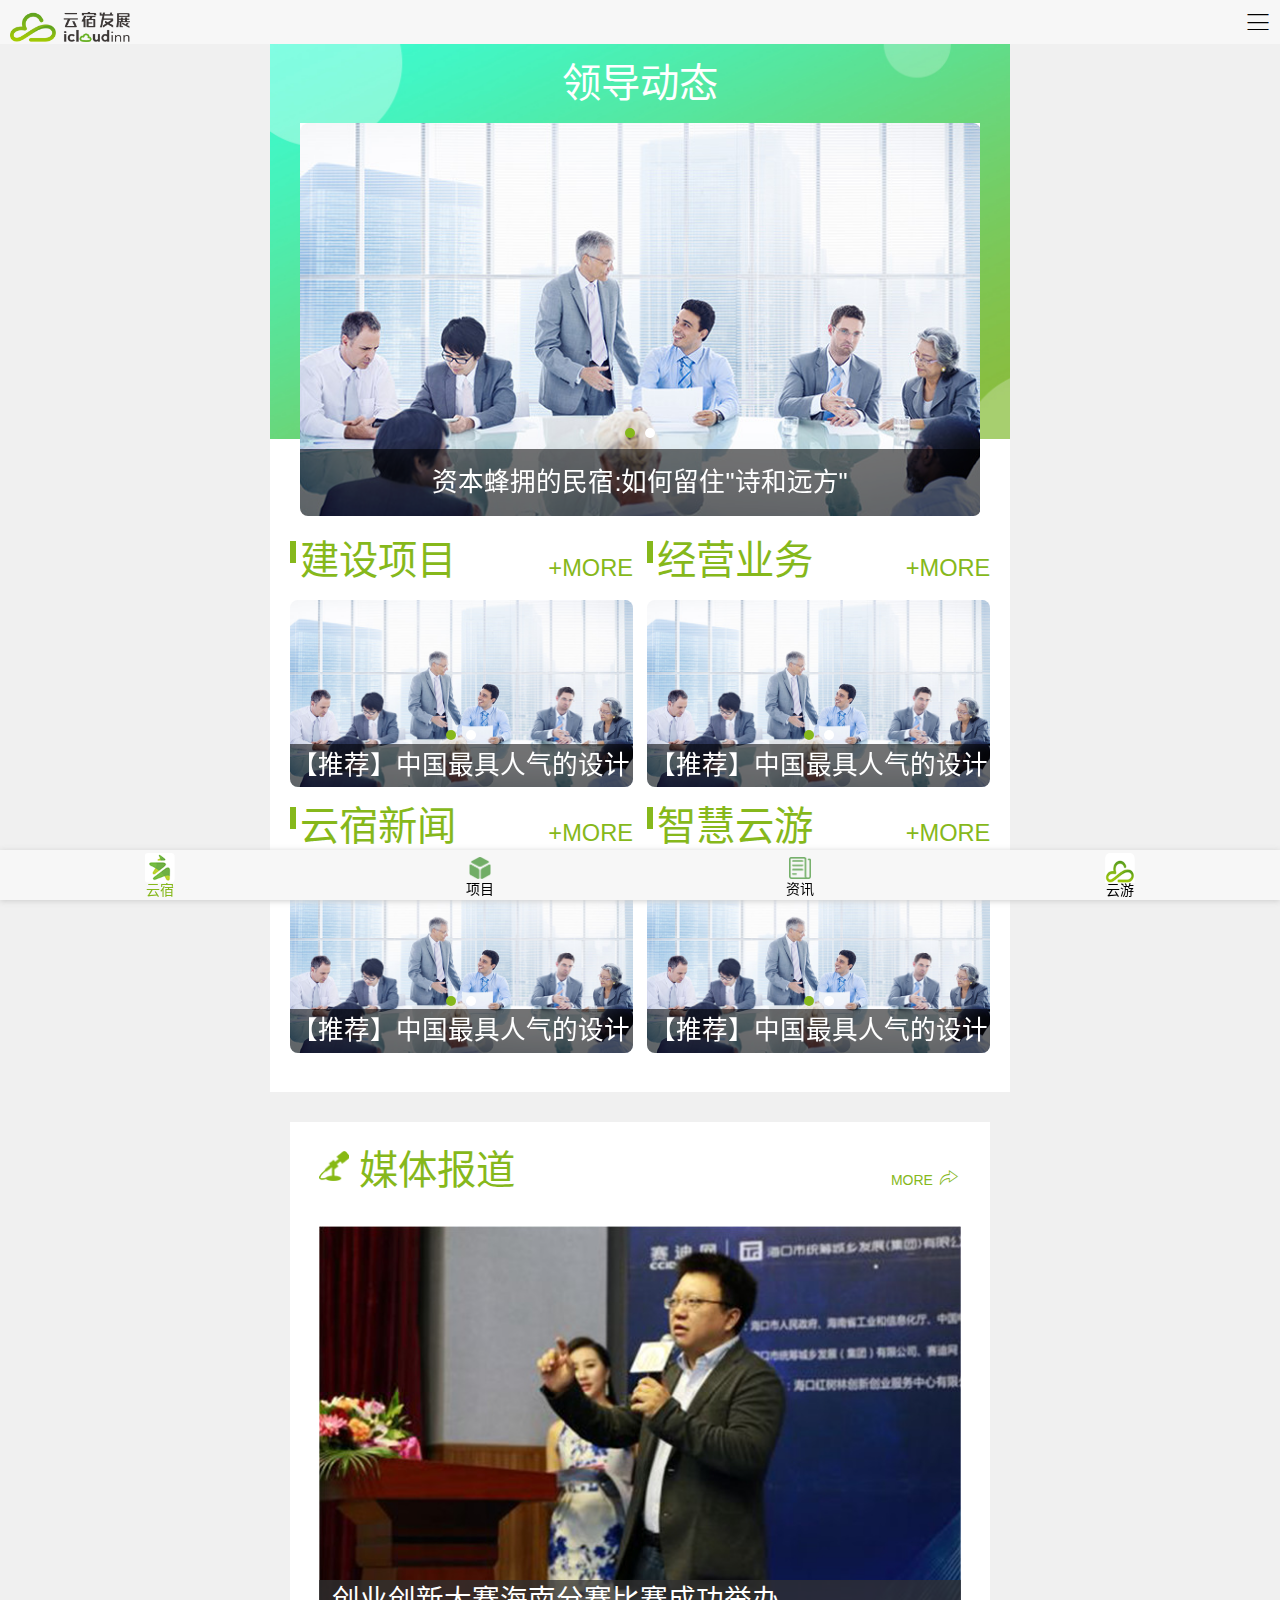
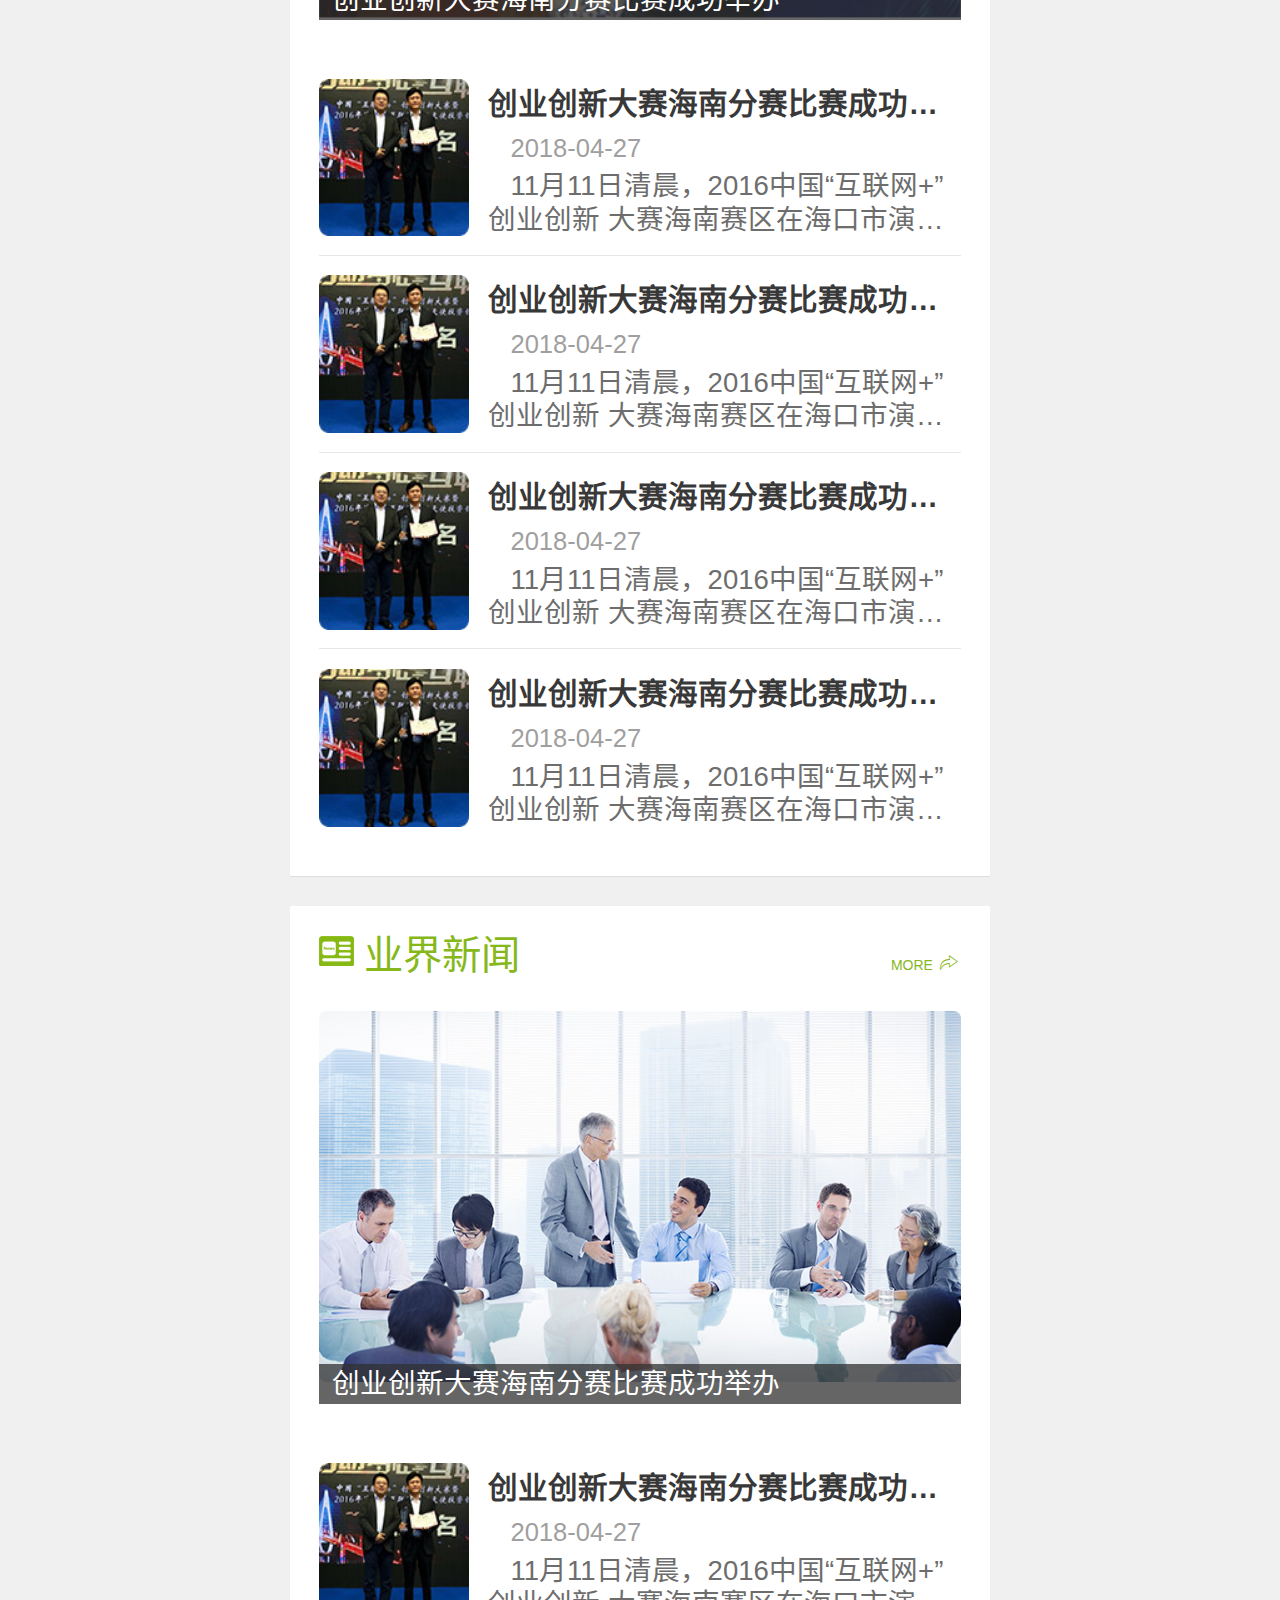
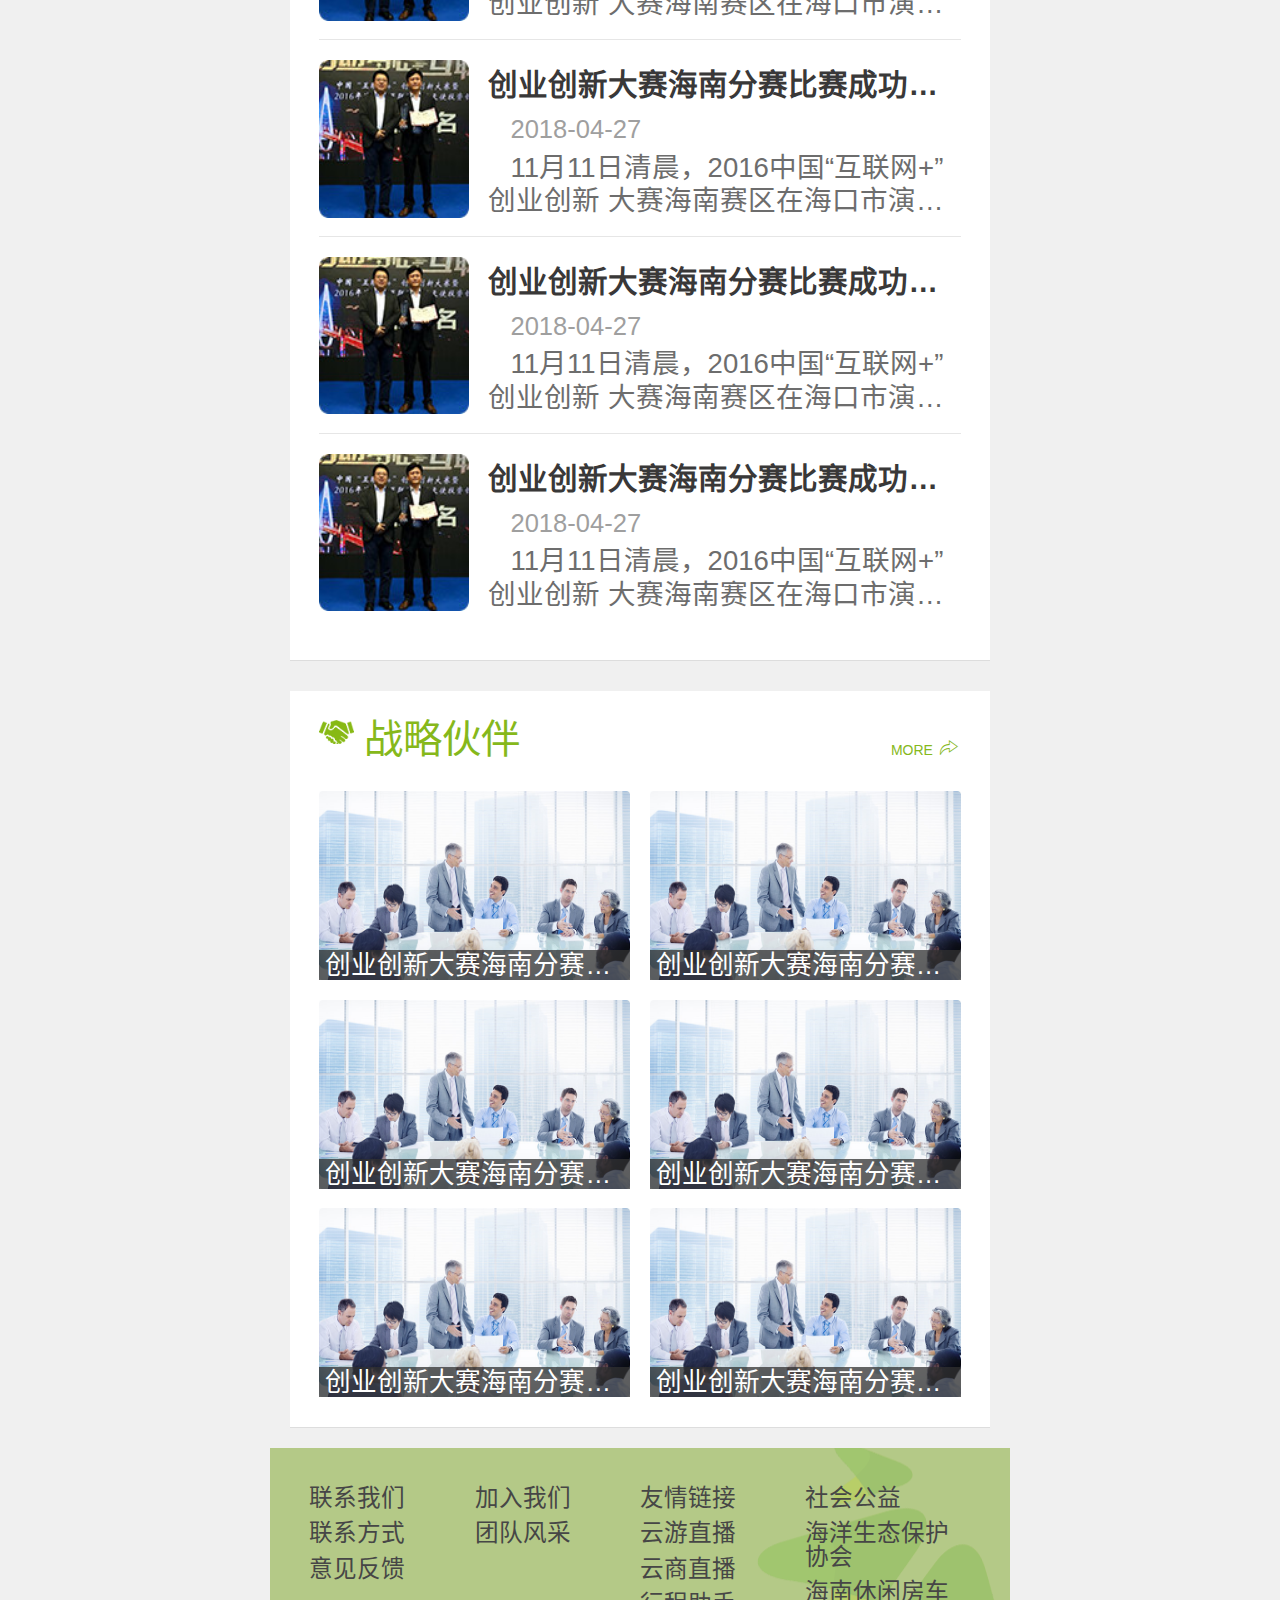
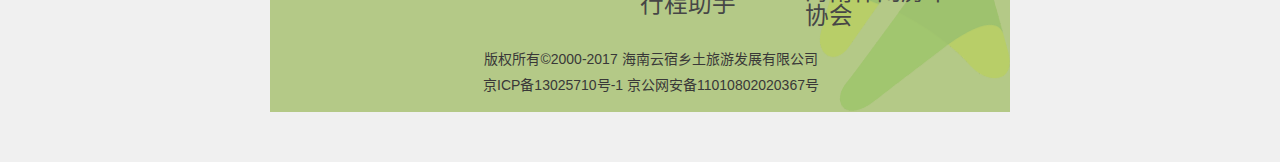
<file: index.html>
<!DOCTYPE html>
<html lang="zh-CN">
	<head>
		<meta charset="utf-8">
		<title>首页</title>
		<meta name="viewport" content="width=device-width, initial-scale=1,maximum-scale=1,user-scalable=no">
		<meta name="apple-mobile-web-app-capable" content="yes">
		<meta name="apple-mobile-web-app-status-bar-style" content="black">
		<link rel="stylesheet" href="assets/css/main.css" >
		<script>(function(){var b=document.documentElement,a=function(){var a=b.getBoundingClientRect().width;b.style.fontSize=0.0532*(750<=a?750:a)+"px"},c=null;window.addEventListener("resize",function(){clearTimeout(c);c=setTimeout(a,300)});a()})();</script>
	</head>
	<body onload="loaded()">
		
		<!-- Loading -->
		<div id="loading" class="loading">
			<div class="toast">
				<div class="toast-text"><span class="toast-icon-loading"></span>加载中...</div>
			</div>
		</div>
		<!-- // Loading -->
		
		<!--header-->
		<header class="mui-bar mui-bar-nav">
			<div class="logo"></div>
			<!--<span  class="mui-pull-right mui-icon mui-icon-bars" style="color: #333;" id="topPopover"></span>-->
			<a style="color: #333;" id="menu" class="mui-action-menu mui-icon mui-icon-bars mui-pull-right" href="#topPopover"></a>
		</header>
		<!--//header-->
		<!--nav-->
		<nav class="mui-bar mui-bar-tab topborder">
			<a class="mui-tab-item mui-active" href="#">
				<span class="icons-home"></span>
				<span class="mui-tab-label">云宿</span>
			</a>
			<a class="mui-tab-item" href="#">
				<span class="icons-porj"></span>
				<span class="mui-tab-label">项目</span>
			</a>
			<a class="mui-tab-item" href="#">
				<span class="icons-cix"></span>
				<span class="mui-tab-label">资讯</span>
			</a>
			<a class="mui-tab-item" href="#">
				<span class="icons-yun"></span>
				<span class="mui-tab-label">云游</span>
			</a>
		</nav>
		<!--//nav-->
		<style>
			.cop{ margin-bottom: 0 !important;}
			
			.mui-plus .plus{
				display: inline;
			}
			.plus{
				display: none;
			}
			#topPopover {
				position: fixed;
				top: 16px;
				right: 6px;
			}
			#topPopover .mui-popover-arrow {
				left: auto;
				right: 6px;
			}
			p {
				text-indent: 22px;
			}
			span.mui-icon {
				font-size: 14px;
				color: #007aff;
				margin-left: -15px;
				padding-right: 10px;
			}
			.mui-popover {
				height: 300px;
			}
		</style>
		<!--右上角弹出菜单-->
		<div id="topPopover" class="mui-popover">
			<div class="mui-popover-arrow"></div>
			<div class="mui-scroll-wrapper">
				<div class="mui-scroll">
					<ul class="mui-table-view">
						<li class="mui-table-view-cell">
							<a href="details.html">Item1</a>
						</li>
						<li class="mui-table-view-cell"><a href="#">Item2</a>
						</li>
						<li class="mui-table-view-cell"><a href="#">Item3</a>
						</li>
						<li class="mui-table-view-cell"><a href="#">Item4</a>
						</li>
						<li class="mui-table-view-cell"><a href="#">Item5</a>
						</li>
						<li class="mui-table-view-cell"><a href="#">Item6</a>
						</li>
						<li class="mui-table-view-cell"><a href="#">Item7</a>
						</li>
						<li class="mui-table-view-cell"><a href="#">Item8</a>
						</li>
						<li class="mui-table-view-cell"><a href="#">Item9</a>
						</li>
						<li class="mui-table-view-cell"><a href="#">Item10</a>
						</li>
					</ul>
				</div>
			</div>

		</div>
		<!--mui-content-->
		<div class="mui-content link-bgc">
		  <!--领导动态-->	
		  <div class="banner" style="background: #fff url(assets/img/upload/bgi.jpg) no-repeat; background-size: cover;">
		  	 <div class="dynamic">领导动态</div> 	
		  	 <div class="carousel">
		  	 	 <div class="swiper-container swiper-cat-index-ad">
	               <div class="swiper-wrapper" style="height: 10rem;">
	                    <a class="swiper-slide">
	                        <img data-src="assets/img/upload/1.jpg" class="swiper-lazy">
	                        <div class="swipers-title-body">资本蜂拥的民宿:如何留住"诗和远方"</div>
	                        <div class="swiper-lazy-preloader"></div>
	                    </a>
	                    <a class="swiper-slide">
	                        <img data-src="assets/img/upload/1.jpg" class="swiper-lazy">
	                        <div class="swipers-title-body">资本蜂拥的民宿:如何留住"诗和远方"</div>
	                        <div class="swiper-lazy-preloader"></div>
	                    </a>
	               </div>
	               <!-- Add Pagination -->
	               <div class="swiper-pagination"></div>
	              </div>    
		  	 </div>
		  </div>
          <!--领导动态//-->
          <!--轮播栏目-->
          <div class="pages">
          	<div class="items">
          		<div class="titleDiv">
          			<h2>建设项目</h2>
          			<a href="#" class="more">+MORE</a>
          		</div>
          		<div class="carouselDiv">
          		<div class="swiper-container swiper-cat-index-ad2" style="height: 4.75rem;">
	               <div class="swiper-wrapper">
	                    <a class="swiper-slide">
	                        <img data-src="assets/img/upload/1.jpg" class="swiper-lazy">
	                        <div class="swipers-title-body">【推荐】中国最具人气的设计师互动平台1</div>
	                        <div class="swiper-lazy-preloader"></div>
	                    </a>
	                    <a  class="swiper-slide">
	                        <img data-src="assets/img/upload/2.jpg" class="swiper-lazy">
	                        <div class="swipers-title-body">【推荐】中国最具人气的设计师互动平台2</div>
	                        <div class="swiper-lazy-preloader"></div>
	                    </a>
	               </div>
	               <!-- Add Pagination -->
	               <div class="swiper-pagination"></div>
	              </div>
          		</div>
          	</div>
          	<div class="items">
          		<div class="titleDiv">
          			<h2>经营业务</h2>
          			<a href="#" class="more">+MORE</a>
          		</div>
          		<div class="carouselDiv">
          		<div class="swiper-container swiper-cat-index-ad3" style="height: 4.75rem;">
	               <div class="swiper-wrapper">
	                    <a class="swiper-slide">
	                        <img data-src="assets/img/upload/1.jpg" class="swiper-lazy">
	                        <div class="swipers-title-body">【推荐】中国最具人气的设计师互动平台1</div>
	                        <div class="swiper-lazy-preloader"></div>
	                    </a>
	                    <a  class="swiper-slide">
	                        <img data-src="assets/img/upload/2.jpg" class="swiper-lazy">
	                        <div class="swipers-title-body">【推荐】中国最具人气的设计师互动平台2</div>
	                        <div class="swiper-lazy-preloader"></div>
	                    </a>
	               </div>
	               <!-- Add Pagination -->
	               <div class="swiper-pagination"></div>
	              </div>
          		</div>
          	</div>
          	<div class="items">
          		<div class="titleDiv">
          			<h2>云宿新闻</h2>
          			<a href="#" class="more">+MORE</a>
          		</div>
          		<div class="carouselDiv">
          		<div class="swiper-container swiper-cat-index-ad4" style="height: 4.75rem;">
	               <div class="swiper-wrapper">
	                    <a class="swiper-slide">
	                        <img data-src="assets/img/upload/1.jpg" class="swiper-lazy">
	                        <div class="swipers-title-body">【推荐】中国最具人气的设计师互动平台1</div>
	                        <div class="swiper-lazy-preloader"></div>
	                    </a>
	                    <a  class="swiper-slide">
	                        <img data-src="assets/img/upload/2.jpg" class="swiper-lazy">
	                        <div class="swipers-title-body">【推荐】中国最具人气的设计师互动平台2</div>
	                        <div class="swiper-lazy-preloader"></div>
	                    </a>
	               </div>
	               <!-- Add Pagination -->
	               <div class="swiper-pagination"></div>
	              </div>
          		</div>
          	</div>
          	<div class="items">
          		<div class="titleDiv">
          			<h2>智慧云游</h2>
          			<a href="#" class="more">+MORE</a>
          		</div>
          		<div class="carouselDiv">
          		<div class="swiper-container swiper-cat-index-ad5" style="height: 4.75rem;">
	               <div class="swiper-wrapper">
	                    <a class="swiper-slide">
	                        <img data-src="assets/img/upload/1.jpg" class="swiper-lazy">
	                        <div class="swipers-title-body">【推荐】中国最具人气的设计师互动平台1</div>
	                        <div class="swiper-lazy-preloader"></div>
	                    </a>
	                    <a  class="swiper-slide">
	                        <img data-src="assets/img/upload/2.jpg" class="swiper-lazy">
	                        <div class="swipers-title-body">【推荐】中国最具人气的设计师互动平台2</div>
	                        <div class="swiper-lazy-preloader"></div>
	                    </a>
	               </div>
	               <!-- Add Pagination -->
	               <div class="swiper-pagination"></div>
	              </div>
          		</div>
          	</div>
          </div>
          <!--//轮播栏目-->
          <!--媒体报道-->
          <div class="mediaReports link-white">
          	 <div class="commontitle">
          		<h2><span class="icons-vie"></span>媒体报道</h2>
          		<a href="#" class="moer">MORE <spna class="mui-icon mui-icon-redo"></spna></a>
          	 </div>
          	 <a class="Reports" href="details.html">
          	 	<img src="assets/img/upload/3.jpg" width="100%" alt="">
          	 	<h4>创业创新大赛海南分赛比赛成功举办</h4>
          	 </a>
          	 <div class="tpList">
  	 			<a href="#" class="item">
  	 				<div class="imgs"><img src="assets/img/upload/4.jpg" width="100%" alt=""></div>
  	 				<div class="infor">
  	 					<h2>创业创新大赛海南分赛比赛成功举办</h2>
  	 					<p class="deta">2018-04-27</p>
  	 					<p class="text">11月11日清晨，2016中国“互联网+”创业创新 大赛海南赛区在海口市演丰创新创业</p>
  	 				</div>
  	 			</a>
  	 			<a href="#" class="item">
  	 				<div class="imgs"><img src="assets/img/upload/4.jpg" width="100%" alt=""></div>
  	 				<div class="infor">
  	 					<h2>创业创新大赛海南分赛比赛成功举办</h2>
  	 					<p class="deta">2018-04-27</p>
  	 					<p class="text">11月11日清晨，2016中国“互联网+”创业创新 大赛海南赛区在海口市演丰创新创业</p>
  	 				</div>
  	 			</a>
  	 			<a href="#" class="item">
  	 				<div class="imgs"><img src="assets/img/upload/4.jpg" width="100%" alt=""></div>
  	 				<div class="infor">
  	 					<h2>创业创新大赛海南分赛比赛成功举办</h2>
  	 					<p class="deta">2018-04-27</p>
  	 					<p class="text">11月11日清晨，2016中国“互联网+”创业创新 大赛海南赛区在海口市演丰创新创业</p>
  	 				</div>
  	 			</a>
  	 			<a href="#" class="item">
  	 				<div class="imgs"><img src="assets/img/upload/4.jpg" width="100%" alt=""></div>
  	 				<div class="infor">
  	 					<h2>创业创新大赛海南分赛比赛成功举办</h2>
  	 					<p class="deta">2018-04-27</p>
  	 					<p class="text">11月11日清晨，2016中国“互联网+”创业创新 大赛海南赛区在海口市演丰创新创业</p>
  	 				</div>
  	 			</a>
          	 </div>
          </div>
          <!--媒体报道//-->
          <!--业界新闻-->
          <div class="mediaReports link-white">
          	 <div class="commontitle">
          		<h2><span class="icons-nwes"></span>业界新闻</h2>
          		<a href="#" class="moer">MORE <spna class="mui-icon mui-icon-redo"></spna></a>
          	 </div>
          	 <a class="Reports" href="#">
          	 	<img src="assets/img/upload/1.jpg" width="100%" alt="">
          	 	<h4>创业创新大赛海南分赛比赛成功举办</h4>
          	 </a>
          	 <div class="tpList">
  	 			<a href="#" class="item">
  	 				<div class="imgs"><img src="assets/img/upload/4.jpg" width="100%" alt=""></div>
  	 				<div class="infor">
  	 					<h2>创业创新大赛海南分赛比赛成功举办</h2>
  	 					<p class="deta">2018-04-27</p>
  	 					<p class="text">11月11日清晨，2016中国“互联网+”创业创新 大赛海南赛区在海口市演丰创新创业</p>
  	 				</div>
  	 			</a>
  	 			<a href="#" class="item">
  	 				<div class="imgs"><img src="assets/img/upload/4.jpg" width="100%" alt=""></div>
  	 				<div class="infor">
  	 					<h2>创业创新大赛海南分赛比赛成功举办</h2>
  	 					<p class="deta">2018-04-27</p>
  	 					<p class="text">11月11日清晨，2016中国“互联网+”创业创新 大赛海南赛区在海口市演丰创新创业</p>
  	 				</div>
  	 			</a>
  	 			<a href="#" class="item">
  	 				<div class="imgs"><img src="assets/img/upload/4.jpg" width="100%" alt=""></div>
  	 				<div class="infor">
  	 					<h2>创业创新大赛海南分赛比赛成功举办</h2>
  	 					<p class="deta">2018-04-27</p>
  	 					<p class="text">11月11日清晨，2016中国“互联网+”创业创新 大赛海南赛区在海口市演丰创新创业</p>
  	 				</div>
  	 			</a>
  	 			<a href="#" class="item">
  	 				<div class="imgs"><img src="assets/img/upload/4.jpg" width="100%" alt=""></div>
  	 				<div class="infor">
  	 					<h2>创业创新大赛海南分赛比赛成功举办</h2>
  	 					<p class="deta">2018-04-27</p>
  	 					<p class="text">11月11日清晨，2016中国“互联网+”创业创新 大赛海南赛区在海口市演丰创新创业</p>
  	 				</div>
  	 			</a>
          	 </div>
          </div>
          <!--业界新闻//-->
          <!--战略伙伴-->
          <div class="mediaReports link-white">
          	 <div class="commontitle">
          		<h2><span class="icons-zl"></span>战略伙伴</h2>
          		<a href="#" class="moer">MORE <spna class="mui-icon mui-icon-redo"></spna></a>
          	 </div>
          	 <div class="lists">
          	 	<a href="#">
          	 		<img src="assets/img/upload/1.jpg" width="100%" alt="">
          	 	    <h4>创业创新大赛海南分赛比赛成功举办</h4>
          	 	</a>
          	 	<a href="#">
          	 		<img src="assets/img/upload/1.jpg" width="100%" alt="">
          	 	    <h4>创业创新大赛海南分赛比赛成功举办</h4>
          	 	</a>
          	 	<a href="#">
          	 		<img src="assets/img/upload/1.jpg" width="100%" alt="">
          	 	    <h4>创业创新大赛海南分赛比赛成功举办</h4>
          	 	</a>
          	 	<a href="#">
          	 		<img src="assets/img/upload/1.jpg" width="100%" alt="">
          	 	    <h4>创业创新大赛海南分赛比赛成功举办</h4>
          	 	</a>
          	 	<a href="#">
          	 		<img src="assets/img/upload/1.jpg" width="100%" alt="">
          	 	    <h4>创业创新大赛海南分赛比赛成功举办</h4>
          	 	</a>
          	 	<a href="#">
          	 		<img src="assets/img/upload/1.jpg" width="100%" alt="">
          	 	    <h4>创业创新大赛海南分赛比赛成功举办</h4>
          	 	</a>
          	 </div>
          </div>	 
          <!--战略伙伴//-->
          
					<!--版权-->
					<div class="cop" style="background: #B4C987 url(assets/img/footer.png) no-repeat right bottom;">
						<div class="links">
							<div class="item">
								<a href="#">联系我们</a>    
								<a href="#">联系方式</a>
								<a href="#">意见反馈</a>
							</div>
							<div class="item">
								<a href="#">加入我们  </a>
								<a href="#">团队风采</a>
							</div>
							<div class="item">
								<a href="#">友情链接    </a>
								<a href="#">云游直播</a>
								<a href="#">云商直播</a>
								<a href="#">行程助手</a>
							</div>
							<div class="item">
								<a href="#">社会公益   </a>
								<a href="#">海洋生态保护协会</a>
								<a href="#">海南休闲房车协会</a>
							</div>
						</div>
						<div class="copyright">
							<p>版权所有©2000-2017 海南云宿乡土旅游发展有限公司 </p>
							<p>京ICP备13025710号-1 京公网安备11010802020367号</p>
						</div>
					</div>
					<!--版权//-->
          
		</div>
	   <!--mui-content //-->
	 
		 
		 
		  <script src="assets/js/swiper.min.js"></script>
      <script src="assets/js/jquery-2.1.4.min.js" ></script>
	    <script src="assets/js/mui.min.js"></script>
	    <script src="assets/js/app.js"></script>
	</body>
</html>
</file>
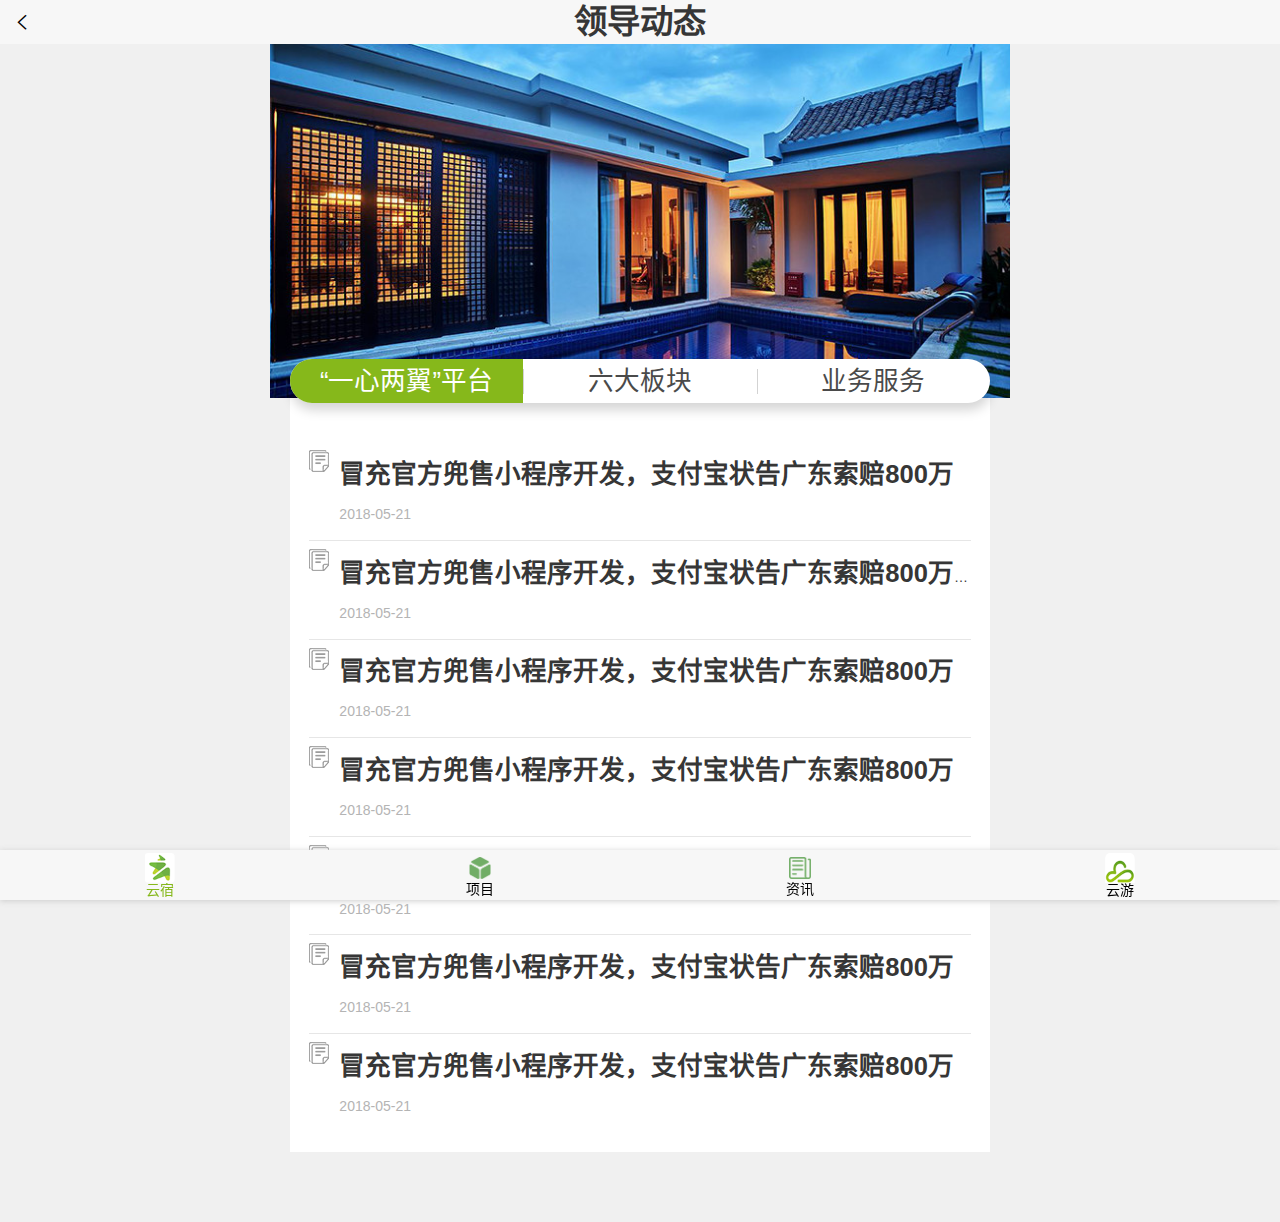
<file: activityList.html>
<!DOCTYPE html>
<html lang="zh-CN">
	<head>
		<meta charset="utf-8">
		<title>经营业务</title>
		<meta name="viewport" content="width=device-width, initial-scale=1,maximum-scale=1,user-scalable=no">
		<meta name="apple-mobile-web-app-capable" content="yes">
		<meta name="apple-mobile-web-app-status-bar-style" content="black">
		<link rel="stylesheet" href="assets/css/main.css" >
		<script>(function(){var b=document.documentElement,a=function(){var a=b.getBoundingClientRect().width;b.style.fontSize=0.0532*(750<=a?750:a)+"px"},c=null;window.addEventListener("resize",function(){clearTimeout(c);c=setTimeout(a,300)});a()})();</script>
	</head>
	<body onload="loaded()">
		
		<!-- Loading -->
		<div id="loading" class="loading">
			<div class="toast">
				<div class="toast-text"><span class="toast-icon-loading"></span>加载中...</div>
			</div>
		</div>
		<!-- // Loading -->
		
		<!--header-->
		<header class="mui-bar mui-bar-nav">
			<a class="mui-action-back  mui-icon mui-icon-arrowleft mui-pull-left"></a>
		    <h1 class="mui-title">领导动态</h1>
		</header>
		<!--//header-->
		<!--nav-->
		<nav class="mui-bar mui-bar-tab topborder">
			<a class="mui-tab-item mui-active" href="#">
				<span class="icons-home"></span>
				<span class="mui-tab-label">云宿</span>
			</a>
			<a class="mui-tab-item" href="#">
				<span class="icons-porj"></span>
				<span class="mui-tab-label">项目</span>
			</a>
			<a class="mui-tab-item" href="#">
				<span class="icons-cix"></span>
				<span class="mui-tab-label">资讯</span>
			</a>
			<a class="mui-tab-item" href="#">
				<span class="icons-yun"></span>
				<span class="mui-tab-label">云游</span>
			</a>
		</nav>
		<!--//nav-->
		<!--mui-content-->
		<div class="mui-content link-bgc">
		    <div class="bannerDiv"><img src="assets/img/upload/5.jpg" width="100%"></div>
		    <div class="listItem link-white">
		    	<div class="tabs">
		    		<a  class="active">“一心两翼”平台</a>
		    		<a >六大板块</a>
		    		<a >业务服务</a>
		    	</div>
		    	<div class="listTex">
		    		<div class="tplCom">
		    			<ul>
		    				<li>
		    					<a href="#">冒充官方兜售小程序开发，支付宝状告广东索赔800万</a>
		    					<span>2018-05-21</span>
		    				</li>
		    				<li>
		    					<a href="#">冒充官方兜售小程序开发，支付宝状告广东索赔800万支付宝状告广东索赔800万</a>
		    					<span>2018-05-21</span>
		    				</li>
		    				<li>
		    					<a href="#">冒充官方兜售小程序开发，支付宝状告广东索赔800万</a>
		    					<span>2018-05-21</span>
		    				</li>
		    				<li>
		    					<a href="#">冒充官方兜售小程序开发，支付宝状告广东索赔800万</a>
		    					<span>2018-05-21</span>
		    				</li>
		    				<li>
		    					<a href="#">冒充官方兜售小程序开发，支付宝状告广东索赔800万</a>
		    					<span>2018-05-21</span>
		    				</li>
		    				<li>
		    					<a href="#">冒充官方兜售小程序开发，支付宝状告广东索赔800万</a>
		    					<span>2018-05-21</span>
		    				</li>
		    				<li>
		    					<a href="#">冒充官方兜售小程序开发，支付宝状告广东索赔800万</a>
		    					<span>2018-05-21</span>
		    				</li>
		    			</ul>
		    		</div>
		    	    <div class="tplCom">
		    	    	<div class="plate">
		    	    	<a href="#" class="item">
		    	    		<img src="assets/img/upload/3.jpg" alt="">
		    	    		<div class="inforWord">
		    	    			<h2>旅游产业</h2>
		    	    			<p>Tourism Industry</p>
		    	    			<span class="borderbo"></span>
		    	    		</div>
		    	    	</a>
		    	    	<a href="#" class="item">
		    	    		<img src="assets/img/upload/3.jpg" alt="">
		    	    		<div class="inforWord">
		    	    			<h2>康养产业</h2>
		    	    			<p>Health Industry</p>
		    	    			<span class="borderbo"></span>
		    	    		</div>
		    	    	</a>
		    	    	<a href="#" class="item">
		    	    		<img src="assets/img/upload/3.jpg" alt="">
		    	    		<div class="inforWord">
		    	    			<h2>文化产业</h2>
		    	    			<p>Culture Industry</p>
		    	    			<span class="borderbo"></span>
		    	    		</div>
		    	    	</a>
		    	    	<a href="#" class="item">
		    	    		<img src="assets/img/upload/3.jpg" alt="">
		    	    		<div class="inforWord">
		    	    			<h2>体育产业</h2>
		    	    			<p>Health Industry</p>
		    	    			<span class="borderbo"></span>
		    	    		</div>
		    	    	</a>
		    	    	<a href="#" class="item">
		    	    		<img src="assets/img/upload/3.jpg" alt="">
		    	    		<div class="inforWord">
		    	    			<h2>露营地/拓展产业</h2>
		    	    			<p>Expand Industry</p>
		    	    			<span class="borderbo"></span>
		    	    		</div>
		    	    	</a>
		    	    	<a href="#" class="item">
		    	    		<img src="assets/img/upload/3.jpg" alt="">
		    	    		<div class="inforWord">
		    	    			<h2>农业产业</h2>
		    	    			<p>Agricultural Industry</p>
		    	    			<span class="borderbo"></span>
		    	    		</div>
		    	    	</a>
		    	    	</div>
		    	    </div>
		    	    <div class="tplCom">
		    	    	<ul>
		    				<li>
		    					<a href="#">冒充官方兜售小程序开发，支付宝状告广东索赔800万</a>
		    					<span>2018-05-21</span>
		    				</li>
		    				<li>
		    					<a href="#">冒充官方兜售小程序开发，支付宝状告广东索赔800万支付宝状告广东索赔800万</a>
		    					<span>2018-05-21</span>
		    				</li>
		    				<li>
		    					<a href="#">冒充官方兜售小程序开发，支付宝状告广东索赔800万</a>
		    					<span>2018-05-21</span>
		    				</li>
		    				<li>
		    					<a href="#">冒充官方兜售小程序开发，支付宝状告广东索赔800万</a>
		    					<span>2018-05-21</span>
		    				</li>
		    				<li>
		    					<a href="#">冒充官方兜售小程序开发，支付宝状告广东索赔800万</a>
		    					<span>2018-05-21</span>
		    				</li>
		    				<li>
		    					<a href="#">冒充官方兜售小程序开发，支付宝状告广东索赔800万</a>
		    					<span>2018-05-21</span>
		    				</li>
		    				<li>
		    					<a href="#">冒充官方兜售小程序开发，支付宝状告广东索赔800万</a>
		    					<span>2018-05-21</span>
		    				</li>
		    			</ul>
		    	    </div>
		    	</div>
		    </div>
		</div>
	   <!--mui-content //-->

		<script src="assets/js/swiper.min.js"></script>
        <script src="assets/js/jquery-2.1.4.min.js" ></script>
	    <script src="assets/js/mui.min.js"></script>
	    <script src="assets/js/app.js"></script>
	</body>
</html>
</file>
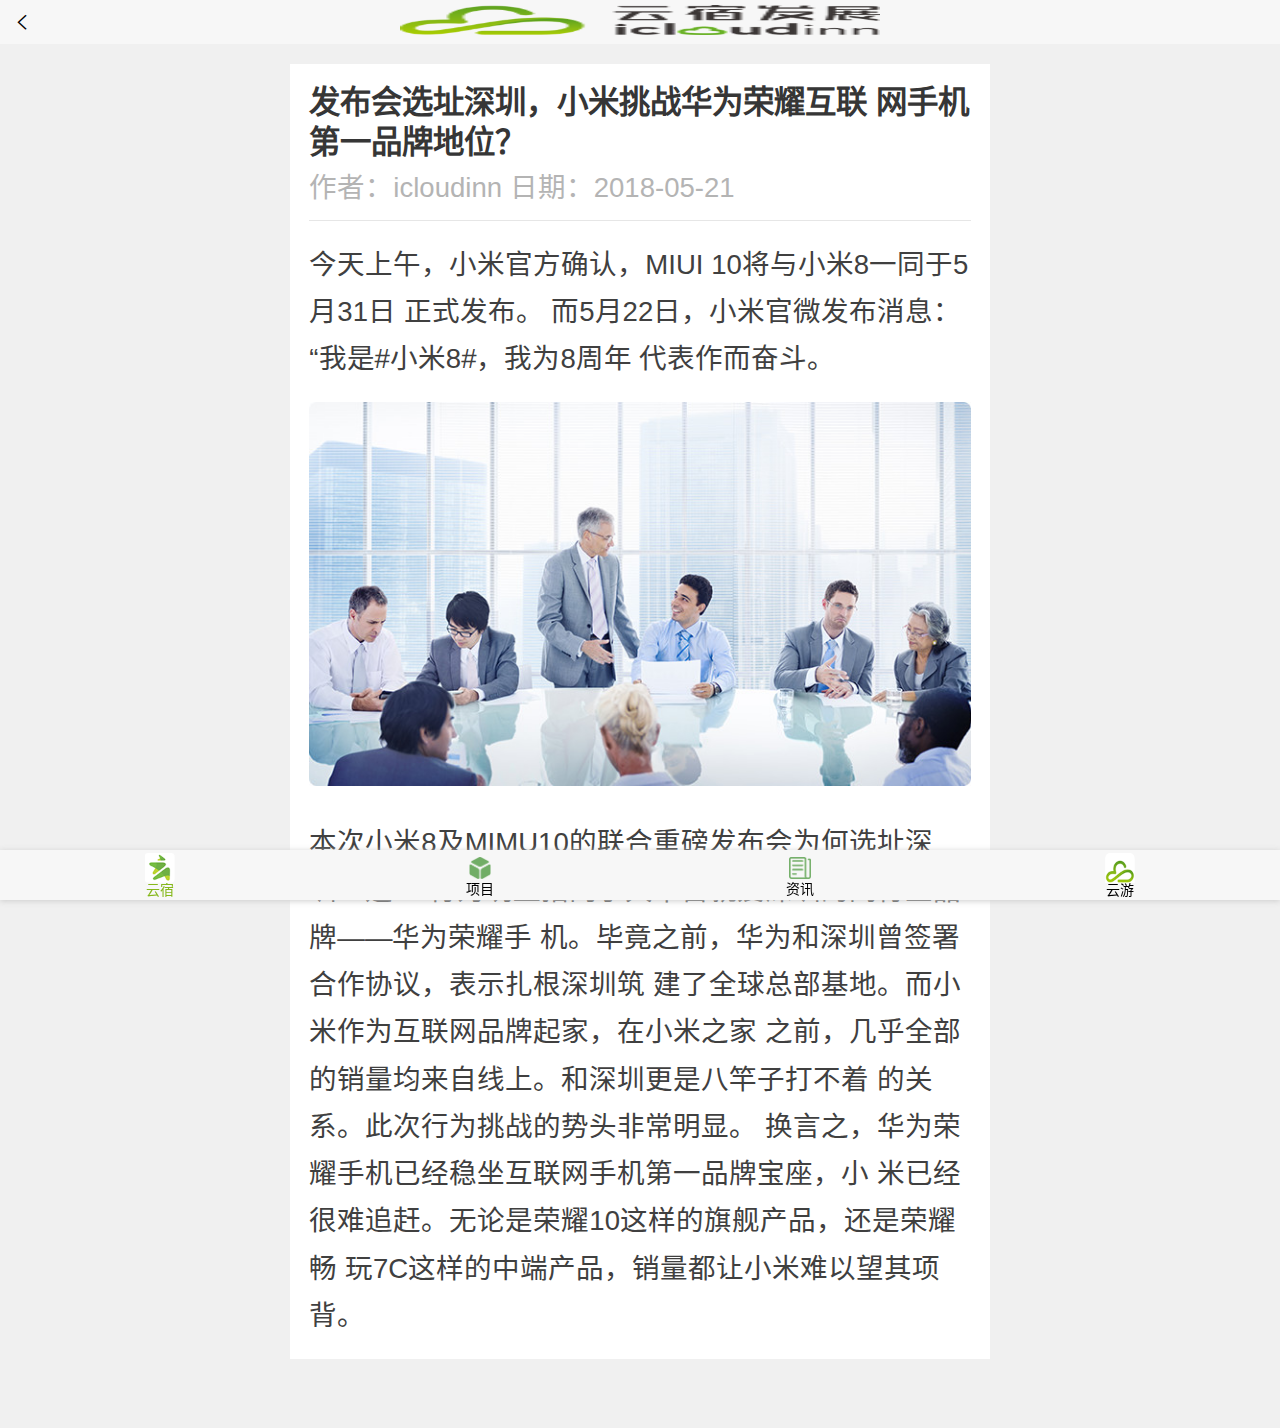
<file: details.html>
<!DOCTYPE html>
<html lang="zh-CN">
	<head>
		<meta charset="utf-8">
		<title>首页</title>
		<meta name="viewport" content="width=device-width, initial-scale=1,maximum-scale=1,user-scalable=no">
		<meta name="apple-mobile-web-app-capable" content="yes">
		<meta name="apple-mobile-web-app-status-bar-style" content="black">
		<link rel="stylesheet" href="assets/css/main.css" >
		<script>(function(){var b=document.documentElement,a=function(){var a=b.getBoundingClientRect().width;b.style.fontSize=0.0532*(750<=a?750:a)+"px"},c=null;window.addEventListener("resize",function(){clearTimeout(c);c=setTimeout(a,300)});a()})();</script>
	</head>
	<body onload="loaded()">
		
		<!-- Loading -->
		<div id="loading" class="loading">
			<div class="toast">
				<div class="toast-text"><span class="toast-icon-loading"></span>加载中...</div>
			</div>
		</div>
		<!-- // Loading -->
		
		<!--header-->
		<header class="mui-bar mui-bar-nav">
			<a class="mui-action-back  mui-icon mui-icon-arrowleft mui-pull-left"></a>
		    <h1 class="mui-title"><img src="assets/img/logo2.png" alt="" style="width:40%; height:30px; margin-top: 5px;"></h1>
		</header>
		<!--//header-->
		<!--nav-->
		<nav class="mui-bar mui-bar-tab topborder">
			<a class="mui-tab-item mui-active" href="#">
				<span class="icons-home"></span>
				<span class="mui-tab-label">云宿</span>
			</a>
			<a class="mui-tab-item" href="#">
				<span class="icons-porj"></span>
				<span class="mui-tab-label">项目</span>
			</a>
			<a class="mui-tab-item" href="#">
				<span class="icons-cix"></span>
				<span class="mui-tab-label">资讯</span>
			</a>
			<a class="mui-tab-item" href="#">
				<span class="icons-yun"></span>
				<span class="mui-tab-label">云游</span>
			</a>
		</nav>
		<!--//nav-->
		<!--mui-content-->
		<div class="mui-content link-bgc">
		    <div class="details link-white">
		    	<div class="title">
		    		<h2>发布会选址深圳，小米挑战华为荣耀互联 网手机第一品牌地位？</h2>
		    		<p>作者：icloudinn    日期：2018-05-21</p>
		    	</div>
		    	<div class="edit">
		    		今天上午，小米官方确认，MIUI 10将与小米8一同于5月31日
					正式发布。
					而5月22日，小米官微发布消息：“我是#小米8#，我为8周年
					代表作而奋斗。
					<img src="assets/img/upload/1.jpg" width="100%">
					本次小米8及MIMU10的联合重磅发布会为何选址深圳？这一
					行为明显指向了大本营就爱深圳的同行业品牌——华为荣耀手
					机。毕竟之前，华为和深圳曾签署合作协议，表示扎根深圳筑
					建了全球总部基地。而小米作为互联网品牌起家，在小米之家
					之前，几乎全部的销量均来自线上。和深圳更是八竿子打不着
					的关系。此次行为挑战的势头非常明显。
					换言之，华为荣耀手机已经稳坐互联网手机第一品牌宝座，小
					米已经很难追赶。无论是荣耀10这样的旗舰产品，还是荣耀畅
					玩7C这样的中端产品，销量都让小米难以望其项背。

		    	</div>
		    </div>
		</div>
	   <!--mui-content //-->

		<script src="assets/js/swiper.min.js"></script>
        <script src="assets/js/jquery-2.1.4.min.js" ></script>
	    <script src="assets/js/mui.min.js"></script>
	    <script src="assets/js/app.js"></script>
	</body>
</html>
</file>
<file: assets/css/main.css>
@charset "UTF-8";
/* line 1, ../sass/_reset.scss */
* {
  margin: 0;
  padding: 0;
}

/* line 5, ../sass/_reset.scss */
html,
body {
  max-width: 740px;
  margin: auto;
  width: 100%;
  height: 100%;
}

/* line 12, ../sass/_reset.scss */
body {
  font-family: "Segoe UI", "Lucida Grande", Helvetica, Arial, "Microsoft YaHei", FreeSans, Arimo, "Droid Sans", "wenquanyi micro hei", "Hiragino Sans GB", "Hiragino Sans GB W3", "FontAwesome", sans-serif;
  font-size: 14px;
  line-height: 1;
  color: #393838;
  background-color: #f0f0f0;
}

/* line 19, ../sass/_reset.scss */
a {
  text-decoration: none;
  color: #393838;
}
/* line 22, ../sass/_reset.scss */
a:focus {
  outline: none;
}

/* line 26, ../sass/_reset.scss */
img {
  max-width: 100%;
  width: 100%;
  border: none;
}

/* line 31, ../sass/_reset.scss */
ul,
li {
  list-style: none;
}

/* line 38, ../sass/_mixins.scss */
.clearfix:before, .clearfix:after {
  content: "";
  display: table;
}
/* line 43, ../sass/_mixins.scss */
.clearfix:after {
  clear: both;
}

/* line 38, ../sass/_reset.scss */
.clearfix:after {
  content: "";
  display: block;
  clear: both;
}

/* line 43, ../sass/_reset.scss */
.clearfix {
  zoom: 1;
}

/* line 46, ../sass/_reset.scss */
html {
  -ms-text-size-adjust: 100%;
  -webkit-text-size-adjust: 100%;
}

/* line 50, ../sass/_reset.scss */
article,
aside,
details,
figcaption,
figure,
footer,
header,
hgroup,
main,
menu,
nav,
section,
summary {
  display: block;
}

/* line 65, ../sass/_reset.scss */
audio,
canvas,
progress,
video {
  display: inline-block;
  vertical-align: baseline;
}

/* line 72, ../sass/_reset.scss */
audio:not([controls]) {
  display: none;
  height: 0;
}

/* line 76, ../sass/_reset.scss */
[hidden],
template {
  display: none;
}

/* line 80, ../sass/_reset.scss */
a:active,
a:hover {
  outline: 0;
}

/* line 84, ../sass/_reset.scss */
abbr[title] {
  border-bottom: 1px dotted;
}

/* line 87, ../sass/_reset.scss */
b,
strong {
  font-weight: bold;
}

/* line 91, ../sass/_reset.scss */
dfn {
  font-style: italic;
}

/* line 94, ../sass/_reset.scss */
mark {
  background: #ff0;
  color: #000;
}

/* line 98, ../sass/_reset.scss */
small {
  font-size: 80%;
}

/* line 101, ../sass/_reset.scss */
sub,
sup {
  font-size: 75%;
  line-height: 0;
  position: relative;
  vertical-align: baseline;
}

/* line 108, ../sass/_reset.scss */
sup {
  top: -0.5em;
}

/* line 111, ../sass/_reset.scss */
sub {
  bottom: -0.25em;
}

/* line 114, ../sass/_reset.scss */
img {
  border: none;
}

/* line 117, ../sass/_reset.scss */
svg:not(:root) {
  overflow: hidden;
}

/* line 120, ../sass/_reset.scss */
hr {
  box-sizing: content-box;
  height: 0;
}

/* line 124, ../sass/_reset.scss */
pre {
  overflow: auto;
}

/* line 127, ../sass/_reset.scss */
code,
kbd,
pre,
samp {
  font-family: monospace, monospace;
  font-size: 1em;
}

/* line 134, ../sass/_reset.scss */
button,
input,
optgroup,
select,
textarea {
  color: inherit;
  font: inherit;
  outline: none;
  margin: 0;
}

/* line 144, ../sass/_reset.scss */
button {
  overflow: visible;
}

/* line 147, ../sass/_reset.scss */
button,
select {
  text-transform: none;
}

/* line 151, ../sass/_reset.scss */
button,
html input[type="button"],
input[type="reset"],
input[type="submit"] {
  -webkit-appearance: button;
  cursor: pointer;
}

/* line 158, ../sass/_reset.scss */
button[disabled],
html input[disabled] {
  cursor: default;
}

/* line 162, ../sass/_reset.scss */
button::-moz-focus-inner,
input::-moz-focus-inner {
  border: 0;
  padding: 0;
}

/* line 167, ../sass/_reset.scss */
input {
  line-height: normal;
}

/* line 170, ../sass/_reset.scss */
input[type="checkbox"],
input[type="radio"] {
  box-sizing: border-box;
  padding: 0;
}

/* line 175, ../sass/_reset.scss */
input[type="number"]::-webkit-inner-spin-button,
input[type="number"]::-webkit-outer-spin-button {
  height: auto;
}

/* line 179, ../sass/_reset.scss */
input[type="search"] {
  -webkit-appearance: textfield;
  box-sizing: content-box;
}

/* line 183, ../sass/_reset.scss */
input[type="search"]::-webkit-search-cancel-button,
input[type="search"]::-webkit-search-decoration {
  -webkit-appearance: none;
}

/* line 187, ../sass/_reset.scss */
textarea {
  overflow: auto;
}

/* line 190, ../sass/_reset.scss */
optgroup {
  font-weight: bold;
}

/* line 193, ../sass/_reset.scss */
table {
  border-collapse: collapse;
  border-spacing: 0;
}

/* line 197, ../sass/_reset.scss */
td,
th {
  padding: 0;
}

/* line 201, ../sass/_reset.scss */
h1,
h2,
h3,
h4,
h5,
h6,
em,
strong,
b {
  font-weight: normal;
  font-style: normal;
}

/* line 213, ../sass/_reset.scss */
.pull-left {
  float: left;
}

/* line 216, ../sass/_reset.scss */
.pull-right {
  float: right;
}

/* line 219, ../sass/_reset.scss */
.link-bgc {
  background-color: #f0f0f0 !important;
}

/* line 222, ../sass/_reset.scss */
.link-white {
  background-color: #fff !important;
}

/* line 225, ../sass/_reset.scss */
.link-white-bgc {
  background-color: #fff !important;
}

/* line 228, ../sass/_reset.scss */
.link-primary-bgc {
  background-color: #47acf2 !important;
}

/* line 231, ../sass/_reset.scss */
.link-success-bgc {
  background-color: #86B81B !important;
}

/* line 234, ../sass/_reset.scss */
.link-warning-bgc {
  background-color: #ff0000 !important;
}

/* line 237, ../sass/_reset.scss */
.link-danger-bgc {
  background-color: #dc3535 !important;
}

/* line 240, ../sass/_reset.scss */
.link-royal-bgc {
  background-color: #7b68c4 !important;
}

/* line 243, ../sass/_reset.scss */
.link-orange-bgc {
  background-color: #ff8400 !important;
}

/* line 248, ../sass/_reset.scss */
header a {
  color: #fff !important;
}
/* line 251, ../sass/_reset.scss */
header h1 {
  color: #fff !important;
}

/* line 256, ../sass/_reset.scss */
.common20 {
  padding: .3rem;
}

/* line 1, ../sass/_loading.scss */
#loading {
  position: fixed;
  top: 0;
  bottom: 0;
  left: 0;
  right: 0;
  z-index: 9999;
}
/* line 8, ../sass/_loading.scss */
#loading .toast {
  top: 50%;
  margin-top: -87px;
}

/* line 1, ../sass/_toast.scss */
.toast {
  position: fixed;
  z-index: 100;
  top: 20%;
  width: 100%;
  text-align: center;
  font-size: 13px;
  font-family: sans-serif;
}
/* line 9, ../sass/_toast.scss */
.toast .toast-text {
  display: inline-block;
  margin: 24px auto auto;
  padding: 9px;
  width: 88px;
  border-radius: 5px;
  -webkit-background-clip: padding-box;
  color: #fff;
  background-color: #1f2337;
  opacity: .7;
}
/* line 21, ../sass/_toast.scss */
.toast [class*="toast-icon-"] {
  display: block;
  width: 36px;
  height: 36px;
  margin: 8px auto;
  background: url("[data-uri]") no-repeat;
  background-size: 160px auto;
}
/* line 29, ../sass/_toast.scss */
.toast .toast-icon-success {
  background-position: 0 0;
}
/* line 32, ../sass/_toast.scss */
.toast .toast-icon-fail {
  background-position: -40px 0;
}
/* line 35, ../sass/_toast.scss */
.toast .toast-icon-loading {
  background-position: -80px 0;
  -webkit-animation: rotate linear 2.6s infinite;
  animation: rotate linear 2.6s infinite;
}
/* line 40, ../sass/_toast.scss */
.toast .toast-icon-network {
  background-position: -120px 0;
}

@-webkit-keyframes rotate {
  0% {
    -webkit-transform: rotate(0deg);
    transform: rotate(0deg);
  }
  100% {
    -webkit-transform: rotate(360deg);
    transform: rotate(360deg);
  }
}
/*buttons*/
/* line 3, ../sass/_buttons.scss */
.btn-radius-sm {
  border-radius: 3px !important;
}

/* line 7, ../sass/_buttons.scss */
.btn-radius-md {
  border-radius: 5px !important;
}

/* line 11, ../sass/_buttons.scss */
button {
  border: none;
  display: block;
  width: 100%;
}
/* line 15, ../sass/_buttons.scss */
button:focus {
  outline: none;
}

/* line 20, ../sass/_buttons.scss */
.btn-block {
  display: block;
  padding: .4rem 0;
}

/* line 25, ../sass/_buttons.scss */
.btn {
  display: block;
  font-size: 15px;
  text-align: center;
  color: #fff;
}

/* line 32, ../sass/_buttons.scss */
.btn-default {
  color: #6D6D6D;
  background-color: #fff;
}

/* line 37, ../sass/_buttons.scss */
.btn-primary {
  background-color: #47acf2;
  color: #fff;
}
/* line 40, ../sass/_buttons.scss */
.btn-primary:hover, .btn-primary:active {
  background-color: #2fa1f0;
}

/* line 46, ../sass/_buttons.scss */
.btn-success {
  background-color: #86B81B;
  color: #fff;
}
/* line 49, ../sass/_buttons.scss */
.btn-success:hover, .btn-success:active {
  background-color: #76a218;
}

/* line 55, ../sass/_buttons.scss */
.btn-warning {
  background-color: #ff0000;
  color: #9F9F9F;
}
/* line 58, ../sass/_buttons.scss */
.btn-warning:hover, .btn-warning:active {
  background-color: #e60000;
}

/* line 64, ../sass/_buttons.scss */
.btn-danger {
  background-color: #dc3535;
  color: #fff;
}
/* line 67, ../sass/_buttons.scss */
.btn-danger:hover, .btn-danger:active {
  background-color: #d32525;
}

/* line 73, ../sass/_buttons.scss */
.btn-royal {
  background-color: #7b68c4;
  color: #fff;
}
/* line 76, ../sass/_buttons.scss */
.btn-royal:hover, .btn-royal:active {
  background-color: #6b56bd;
}

/* line 82, ../sass/_buttons.scss */
.btn-orange {
  background-color: #ff8400;
  color: #fff;
}
/* line 85, ../sass/_buttons.scss */
.btn-orange:hover, .btn-orange:active {
  background-color: #e67700;
}

/* line 1, ../sass/_header.scss */
.logo {
  float: left;
  width: 120px;
  height: 44px;
  overflow: hidden;
  margin-top: .3rem;
  background: url(../img/logo.png) no-repeat;
  background-size: 100%;
}

/* line 11, ../sass/_header.scss */
.mui-bar a {
  color: #000 !important;
}

/* line 15, ../sass/_header.scss */
.mui-title {
  color: #363636 !important;
  font-size: .85rem !important;
  font-weight: 600 !important;
}

/* line 22, ../sass/_header.scss */
.topborder a.mui-active span {
  color: #86B81B;
}

/* line 133, ../sass/_mui.scss */
.mui-content {
  background-color: #efeff4;
  -webkit-overflow-scrolling: touch;
}

/* line 137, ../sass/_mui.scss */
.mui-bar-nav ~ .mui-content {
  padding-top: 44px;
}

/* line 140, ../sass/_mui.scss */
.mui-bar-nav ~ .mui-content.mui-scroll-wrapper .mui-scrollbar-vertical {
  top: 44px;
}

/* line 143, ../sass/_mui.scss */
.mui-bar-header-secondary ~ .mui-content {
  padding-top: 88px;
}

/* line 146, ../sass/_mui.scss */
.mui-bar-header-secondary ~ .mui-content.mui-scroll-wrapper .mui-scrollbar-vertical {
  top: 88px;
}

/* line 149, ../sass/_mui.scss */
.mui-bar-footer ~ .mui-content {
  padding-bottom: 44px;
}

/* line 152, ../sass/_mui.scss */
.mui-bar-footer ~ .mui-content.mui-scroll-wrapper .mui-scrollbar-vertical {
  bottom: 44px;
}

/* line 155, ../sass/_mui.scss */
.mui-bar-footer-secondary ~ .mui-content {
  padding-bottom: 88px;
}

/* line 158, ../sass/_mui.scss */
.mui-bar-footer-secondary ~ .mui-content.mui-scroll-wrapper .mui-scrollbar-vertical {
  bottom: 88px;
}

/* line 161, ../sass/_mui.scss */
.mui-bar-tab ~ .mui-content {
  padding-bottom: 50px;
}

/* line 164, ../sass/_mui.scss */
.mui-bar-tab ~ .mui-content.mui-scroll-wrapper .mui-scrollbar-vertical {
  bottom: 50px;
}

/* line 167, ../sass/_mui.scss */
.mui-bar-footer-secondary-tab ~ .mui-content {
  padding-bottom: 94px;
}

/* line 170, ../sass/_mui.scss */
.mui-bar-footer-secondary-tab ~ .mui-content.mui-scroll-wrapper .mui-scrollbar-vertical {
  bottom: 94px;
}

/* line 173, ../sass/_mui.scss */
.mui-content-padded {
  margin: 10px;
}

/* line 176, ../sass/_mui.scss */
.mui-inline {
  display: inline-block;
  vertical-align: top;
}

/* line 180, ../sass/_mui.scss */
.mui-block {
  display: block !important;
}

/* line 183, ../sass/_mui.scss */
.mui-visibility {
  visibility: visible !important;
}

/* line 186, ../sass/_mui.scss */
.mui-hidden {
  display: none !important;
}

/* line 189, ../sass/_mui.scss */
.mui-ellipsis {
  overflow: hidden;
  white-space: nowrap;
  text-overflow: ellipsis;
}

/* line 194, ../sass/_mui.scss */
.mui-ellipsis-2 {
  display: -webkit-box;
  overflow: hidden;
  white-space: normal !important;
  text-overflow: ellipsis;
  word-wrap: break-word;
  -webkit-line-clamp: 2;
  -webkit-box-orient: vertical;
}

/* line 203, ../sass/_mui.scss */
.mui-table {
  display: table;
  width: 100%;
  table-layout: fixed;
}

/* line 208, ../sass/_mui.scss */
.mui-table-cell {
  position: relative;
  display: table-cell;
}

/* line 212, ../sass/_mui.scss */
.mui-text-left {
  text-align: left !important;
}

/* line 215, ../sass/_mui.scss */
.mui-text-center {
  text-align: center !important;
}

/* line 218, ../sass/_mui.scss */
.mui-text-justify {
  text-align: justify !important;
}

/* line 221, ../sass/_mui.scss */
.mui-text-right {
  text-align: right !important;
}

/* line 224, ../sass/_mui.scss */
.mui-pull-left {
  float: left;
}

/* line 227, ../sass/_mui.scss */
.mui-pull-right {
  float: right;
}

/* line 230, ../sass/_mui.scss */
.mui-list-unstyled {
  padding-left: 0;
  list-style: none;
}

/* line 234, ../sass/_mui.scss */
.mui-list-inline {
  margin-left: -5px;
  padding-left: 0;
  list-style: none;
}

/* line 239, ../sass/_mui.scss */
.mui-list-inline > li {
  display: inline-block;
  padding-right: 5px;
  padding-left: 5px;
}

/* line 244, ../sass/_mui.scss */
.mui-clearfix:after, .mui-clearfix:before {
  display: table;
  content: " ";
}

/* line 248, ../sass/_mui.scss */
.mui-clearfix:after {
  clear: both;
}

/* line 251, ../sass/_mui.scss */
.mui-bg-primary {
  background-color: #007aff;
}

/* line 254, ../sass/_mui.scss */
.mui-bg-positive {
  background-color: #4cd964;
}

/* line 257, ../sass/_mui.scss */
.mui-bg-negative {
  background-color: #dd524d;
}

/* line 260, ../sass/_mui.scss */
.mui-error {
  margin: 88px 35px;
  padding: 10px;
  border-radius: 6px;
  background-color: #bbb;
}

/* line 266, ../sass/_mui.scss */
.mui-subtitle {
  font-size: 15px;
}

/* line 302, ../sass/_mui.scss */
.mui-row:after, .mui-row:before {
  display: table;
  content: " ";
}

/* line 306, ../sass/_mui.scss */
.mui-row:after {
  clear: both;
}

/* line 309, ../sass/_mui.scss */
.mui-col-sm-1, .mui-col-sm-10, .mui-col-sm-11, .mui-col-sm-12, .mui-col-sm-2, .mui-col-sm-3, .mui-col-sm-4, .mui-col-sm-5, .mui-col-sm-6, .mui-col-sm-7, .mui-col-sm-8, .mui-col-sm-9, .mui-col-xs-1, .mui-col-xs-10, .mui-col-xs-11, .mui-col-xs-12, .mui-col-xs-2, .mui-col-xs-3, .mui-col-xs-4, .mui-col-xs-5, .mui-col-xs-6, .mui-col-xs-7, .mui-col-xs-8, .mui-col-xs-9 {
  position: relative;
  min-height: 1px;
}

/* line 313, ../sass/_mui.scss */
.mui-row > [class*=mui-col-] {
  float: left;
}

/* line 316, ../sass/_mui.scss */
.mui-col-xs-12 {
  width: 100%;
}

/* line 319, ../sass/_mui.scss */
.mui-col-xs-11 {
  width: 91.66667%;
}

/* line 322, ../sass/_mui.scss */
.mui-col-xs-10 {
  width: 83.33333%;
}

/* line 325, ../sass/_mui.scss */
.mui-col-xs-9 {
  width: 75%;
}

/* line 328, ../sass/_mui.scss */
.mui-col-xs-8 {
  width: 66.66667%;
}

/* line 331, ../sass/_mui.scss */
.mui-col-xs-7 {
  width: 58.33333%;
}

/* line 334, ../sass/_mui.scss */
.mui-col-xs-6 {
  width: 50%;
}

/* line 337, ../sass/_mui.scss */
.mui-col-xs-5 {
  width: 41.66667%;
}

/* line 340, ../sass/_mui.scss */
.mui-col-xs-4 {
  width: 33.33333%;
}

/* line 343, ../sass/_mui.scss */
.mui-col-xs-3 {
  width: 25%;
}

/* line 346, ../sass/_mui.scss */
.mui-col-xs-2 {
  width: 16.66667%;
}

/* line 349, ../sass/_mui.scss */
.mui-col-xs-1 {
  width: 8.33333%;
}

@media (min-width: 400px) {
  /* line 353, ../sass/_mui.scss */
  .mui-col-sm-12 {
    width: 100%;
  }

  /* line 356, ../sass/_mui.scss */
  .mui-col-sm-11 {
    width: 91.66667%;
  }

  /* line 359, ../sass/_mui.scss */
  .mui-col-sm-10 {
    width: 83.33333%;
  }

  /* line 362, ../sass/_mui.scss */
  .mui-col-sm-9 {
    width: 75%;
  }

  /* line 365, ../sass/_mui.scss */
  .mui-col-sm-8 {
    width: 66.66667%;
  }

  /* line 368, ../sass/_mui.scss */
  .mui-col-sm-7 {
    width: 58.33333%;
  }

  /* line 371, ../sass/_mui.scss */
  .mui-col-sm-6 {
    width: 50%;
  }

  /* line 374, ../sass/_mui.scss */
  .mui-col-sm-5 {
    width: 41.66667%;
  }

  /* line 377, ../sass/_mui.scss */
  .mui-col-sm-4 {
    width: 33.33333%;
  }

  /* line 380, ../sass/_mui.scss */
  .mui-col-sm-3 {
    width: 25%;
  }

  /* line 383, ../sass/_mui.scss */
  .mui-col-sm-2 {
    width: 16.66667%;
  }

  /* line 386, ../sass/_mui.scss */
  .mui-col-sm-1 {
    width: 8.33333%;
  }
}
/* line 390, ../sass/_mui.scss */
.mui-scroll-wrapper {
  position: absolute;
  z-index: 2;
  top: 0;
  bottom: 0;
  left: 0;
  overflow: hidden;
  width: 100%;
}

/* line 399, ../sass/_mui.scss */
.mui-scroll {
  position: absolute;
  z-index: 1;
  width: 100%;
  -webkit-transform: translateZ(0);
  transform: translateZ(0);
}

/* line 406, ../sass/_mui.scss */
.mui-scrollbar {
  position: absolute;
  z-index: 9998;
  overflow: hidden;
  -webkit-transition: 500ms;
  transition: 500ms;
  transform: translateZ(0px);
  pointer-events: none;
  opacity: 0;
}

/* line 416, ../sass/_mui.scss */
.mui-scrollbar-vertical {
  top: 0;
  right: 1px;
  bottom: 2px;
  width: 4px;
}

/* line 422, ../sass/_mui.scss */
.mui-scrollbar-vertical .mui-scrollbar-indicator {
  width: 100%;
}

/* line 425, ../sass/_mui.scss */
.mui-scrollbar-horizontal {
  right: 2px;
  bottom: 0;
  left: 2px;
  height: 4px;
}

/* line 431, ../sass/_mui.scss */
.mui-scrollbar-horizontal .mui-scrollbar-indicator {
  height: 100%;
}

/* line 434, ../sass/_mui.scss */
.mui-scrollbar-indicator {
  position: absolute;
  display: block;
  box-sizing: border-box;
  -webkit-transition: 0.01s cubic-bezier(0.1, 0.57, 0.1, 1);
  transition: 0.01s cubic-bezier(0.1, 0.57, 0.1, 1);
  transform: translate(0px, 0) translateZ(0px);
  border: 1px solid rgba(255, 255, 255, 0.80196);
  border-radius: 2px;
  background: rgba(0, 0, 0, 0.39804);
}

/* line 445, ../sass/_mui.scss */
.mui-plus-pullrefresh .mui-fullscreen .mui-scroll-wrapper .mui-scroll-wrapper, .mui-plus-pullrefresh .mui-fullscreen .mui-slider-group .mui-scroll-wrapper {
  position: absolute;
  top: 0;
  bottom: 0;
  left: 0;
  overflow: hidden;
  width: 100%;
}

/* line 453, ../sass/_mui.scss */
.mui-plus-pullrefresh .mui-fullscreen .mui-scroll-wrapper .mui-scroll, .mui-plus-pullrefresh .mui-fullscreen .mui-slider-group .mui-scroll {
  position: absolute;
  width: 100%;
}

/* line 457, ../sass/_mui.scss */
.mui-plus-pullrefresh .mui-scroll-wrapper, .mui-plus-pullrefresh .mui-slider-group {
  position: static;
  top: auto;
  bottom: auto;
  left: auto;
  overflow: auto;
  width: auto;
}

/* line 465, ../sass/_mui.scss */
.mui-plus-pullrefresh .mui-slider-group {
  overflow: visible;
}

/* line 468, ../sass/_mui.scss */
.mui-plus-pullrefresh .mui-scroll {
  position: static;
  width: auto;
}

/* line 472, ../sass/_mui.scss */
.mui-off-canvas-wrap .mui-bar {
  position: absolute !important;
  -webkit-transform: translate3d(0, 0, 0);
  transform: translate3d(0, 0, 0);
  -webkit-box-shadow: none;
  box-shadow: none;
}

/* line 479, ../sass/_mui.scss */
.mui-off-canvas-wrap {
  position: relative;
  z-index: 1;
  overflow: hidden;
  width: 100%;
  height: 100%;
}

/* line 486, ../sass/_mui.scss */
.mui-off-canvas-wrap .mui-inner-wrap {
  position: relative;
  z-index: 1;
  width: 100%;
  height: 100%;
}

/* line 492, ../sass/_mui.scss */
.mui-off-canvas-wrap .mui-inner-wrap.mui-transitioning {
  -webkit-transition: -webkit-transform 350ms;
  transition: transform 350ms cubic-bezier(0.165, 0.84, 0.44, 1);
}

/* line 496, ../sass/_mui.scss */
.mui-off-canvas-wrap .mui-inner-wrap .mui-off-canvas-left {
  -webkit-transform: translate3d(-100%, 0, 0);
  transform: translate3d(-100%, 0, 0);
}

/* line 500, ../sass/_mui.scss */
.mui-off-canvas-wrap .mui-inner-wrap .mui-off-canvas-right {
  -webkit-transform: translate3d(100%, 0, 0);
  transform: translate3d(100%, 0, 0);
}

/* line 504, ../sass/_mui.scss */
.mui-off-canvas-wrap.mui-active {
  overflow: hidden;
  height: 100%;
}

/* line 508, ../sass/_mui.scss */
.mui-off-canvas-wrap.mui-active .mui-off-canvas-backdrop {
  position: absolute;
  z-index: 998;
  top: 0;
  right: 0;
  bottom: 0;
  left: 0;
  display: block;
  transition: background 350ms cubic-bezier(0.165, 0.84, 0.44, 1);
  background: rgba(0, 0, 0, 0.4);
  box-shadow: -4px 0 4px rgba(0, 0, 0, 0.5), 4px 0 4px rgba(0, 0, 0, 0.5);
  -webkit-tap-highlight-color: transparent;
}

/* line 521, ../sass/_mui.scss */
.mui-off-canvas-wrap.mui-slide-in .mui-off-canvas-right {
  z-index: 10000 !important;
  -webkit-transform: translate3d(100%, 0, 0);
}

/* line 525, ../sass/_mui.scss */
.mui-off-canvas-wrap.mui-slide-in .mui-off-canvas-left {
  z-index: 10000 !important;
  -webkit-transform: translate3d(-100%, 0, 0);
}

/* line 529, ../sass/_mui.scss */
.mui-off-canvas-left, .mui-off-canvas-right {
  position: absolute;
  z-index: -1;
  top: 0;
  bottom: 0;
  visibility: hidden;
  box-sizing: content-box;
  width: 70%;
  min-height: 100%;
  background: #333;
  -webkit-overflow-scrolling: touch;
}

/* line 541, ../sass/_mui.scss */
.mui-off-canvas-left.mui-transitioning, .mui-off-canvas-right.mui-transitioning {
  -webkit-transition: -webkit-transform 350ms cubic-bezier(0.165, 0.84, 0.44, 1);
  transition: transform 350ms cubic-bezier(0.165, 0.84, 0.44, 1);
}

/* line 545, ../sass/_mui.scss */
.mui-off-canvas-left {
  left: 0;
}

/* line 548, ../sass/_mui.scss */
.mui-off-canvas-right {
  right: 0;
}

/* line 551, ../sass/_mui.scss */
.mui-off-canvas-wrap:not(.mui-slide-in).mui-scalable {
  background-color: #333;
}

/* line 554, ../sass/_mui.scss */
.mui-off-canvas-wrap:not(.mui-slide-in).mui-scalable > .mui-off-canvas-left, .mui-off-canvas-wrap:not(.mui-slide-in).mui-scalable > .mui-off-canvas-right {
  width: 80%;
  -webkit-transform: scale(0.8);
  transform: scale(0.8);
  opacity: 0.1;
}

/* line 560, ../sass/_mui.scss */
.mui-off-canvas-wrap:not(.mui-slide-in).mui-scalable > .mui-off-canvas-left.mui-transitioning, .mui-off-canvas-wrap:not(.mui-slide-in).mui-scalable > .mui-off-canvas-right.mui-transitioning {
  -webkit-transition: -webkit-transform 350ms cubic-bezier(0.165, 0.84, 0.44, 1), opacity 350ms cubic-bezier(0.165, 0.84, 0.44, 1);
  transition: transform 350ms cubic-bezier(0.165, 0.84, 0.44, 1), opacity 350ms cubic-bezier(0.165, 0.84, 0.44, 1);
}

/* line 564, ../sass/_mui.scss */
.mui-off-canvas-wrap:not(.mui-slide-in).mui-scalable > .mui-off-canvas-left {
  -webkit-transform-origin: -100%;
  transform-origin: -100%;
}

/* line 568, ../sass/_mui.scss */
.mui-off-canvas-wrap:not(.mui-slide-in).mui-scalable > .mui-off-canvas-right {
  -webkit-transform-origin: 200%;
  transform-origin: 200%;
}

/* line 572, ../sass/_mui.scss */
.mui-off-canvas-wrap:not(.mui-slide-in).mui-scalable.mui-active > .mui-inner-wrap {
  -webkit-transform: scale(0.8);
  transform: scale(0.8);
}

/* line 576, ../sass/_mui.scss */
.mui-off-canvas-wrap:not(.mui-slide-in).mui-scalable.mui-active > .mui-off-canvas-left, .mui-off-canvas-wrap:not(.mui-slide-in).mui-scalable.mui-active > .mui-off-canvas-right {
  -webkit-transform: scale(1);
  transform: scale(1);
  opacity: 1;
}

/* line 581, ../sass/_mui.scss */
.mui-loading .mui-spinner {
  display: block;
  margin: 0 auto;
}

/* line 585, ../sass/_mui.scss */
.mui-spinner {
  display: inline-block;
  width: 24px;
  height: 24px;
  -webkit-transform-origin: 50%;
  transform-origin: 50%;
  -webkit-animation: spinner-spin 1s step-end infinite;
  animation: spinner-spin 1s step-end infinite;
}

/* line 594, ../sass/_mui.scss */
.mui-spinner:after {
  display: block;
  width: 100%;
  height: 100%;
  content: '';
  background-image: url("data:image/svg+xml;charset=utf-8,<svg viewBox='0 0 120 120' xmlns='http://www.w3.org/2000/svg' xmlns:xlink='http://www.w3.org/1999/xlink'><defs><line id='l' x1='60' x2='60' y1='7' y2='27' stroke='%236c6c6c' stroke-width='11' stroke-linecap='round'/></defs><g><use xlink:href='%23l' opacity='.27'/><use xlink:href='%23l' opacity='.27' transform='rotate(30 60,60)'/><use xlink:href='%23l' opacity='.27' transform='rotate(60 60,60)'/><use xlink:href='%23l' opacity='.27' transform='rotate(90 60,60)'/><use xlink:href='%23l' opacity='.27' transform='rotate(120 60,60)'/><use xlink:href='%23l' opacity='.27' transform='rotate(150 60,60)'/><use xlink:href='%23l' opacity='.37' transform='rotate(180 60,60)'/><use xlink:href='%23l' opacity='.46' transform='rotate(210 60,60)'/><use xlink:href='%23l' opacity='.56' transform='rotate(240 60,60)'/><use xlink:href='%23l' opacity='.66' transform='rotate(270 60,60)'/><use xlink:href='%23l' opacity='.75' transform='rotate(300 60,60)'/><use xlink:href='%23l' opacity='.85' transform='rotate(330 60,60)'/></g></svg>");
  background-repeat: no-repeat;
  background-position: 50%;
  background-size: 100%;
}

/* line 604, ../sass/_mui.scss */
.mui-spinner-white:after {
  background-image: url("data:image/svg+xml;charset=utf-8,<svg viewBox='0 0 120 120' xmlns='http://www.w3.org/2000/svg' xmlns:xlink='http://www.w3.org/1999/xlink'><defs><line id='l' x1='60' x2='60' y1='7' y2='27' stroke='%23fff' stroke-width='11' stroke-linecap='round'/></defs><g><use xlink:href='%23l' opacity='.27'/><use xlink:href='%23l' opacity='.27' transform='rotate(30 60,60)'/><use xlink:href='%23l' opacity='.27' transform='rotate(60 60,60)'/><use xlink:href='%23l' opacity='.27' transform='rotate(90 60,60)'/><use xlink:href='%23l' opacity='.27' transform='rotate(120 60,60)'/><use xlink:href='%23l' opacity='.27' transform='rotate(150 60,60)'/><use xlink:href='%23l' opacity='.37' transform='rotate(180 60,60)'/><use xlink:href='%23l' opacity='.46' transform='rotate(210 60,60)'/><use xlink:href='%23l' opacity='.56' transform='rotate(240 60,60)'/><use xlink:href='%23l' opacity='.66' transform='rotate(270 60,60)'/><use xlink:href='%23l' opacity='.75' transform='rotate(300 60,60)'/><use xlink:href='%23l' opacity='.85' transform='rotate(330 60,60)'/></g></svg>");
}

@-webkit-keyframes spinner-spin {
  0% {
    -webkit-transform: rotate(0deg);
  }
  8.33333333% {
    -webkit-transform: rotate(30deg);
  }
  16.66666667% {
    -webkit-transform: rotate(60deg);
  }
  25% {
    -webkit-transform: rotate(90deg);
  }
  33.33333333% {
    -webkit-transform: rotate(120deg);
  }
  41.66666667% {
    -webkit-transform: rotate(150deg);
  }
  50% {
    -webkit-transform: rotate(180deg);
  }
  58.33333333% {
    -webkit-transform: rotate(210deg);
  }
  66.66666667% {
    -webkit-transform: rotate(240deg);
  }
  75% {
    -webkit-transform: rotate(270deg);
  }
  83.33333333% {
    -webkit-transform: rotate(300deg);
  }
  91.66666667% {
    -webkit-transform: rotate(330deg);
  }
  100% {
    -webkit-transform: rotate(360deg);
  }
}
@keyframes spinner-spin {
  0% {
    transform: rotate(0deg);
  }
  8.33333333% {
    transform: rotate(30deg);
  }
  16.66666667% {
    transform: rotate(60deg);
  }
  25% {
    transform: rotate(90deg);
  }
  33.33333333% {
    transform: rotate(120deg);
  }
  41.66666667% {
    transform: rotate(150deg);
  }
  50% {
    transform: rotate(180deg);
  }
  58.33333333% {
    transform: rotate(210deg);
  }
  66.66666667% {
    transform: rotate(240deg);
  }
  75% {
    transform: rotate(270deg);
  }
  83.33333333% {
    transform: rotate(300deg);
  }
  91.66666667% {
    transform: rotate(330deg);
  }
  100% {
    transform: rotate(360deg);
  }
}
/* line 839, ../sass/_mui.scss */
.mui-btn .mui-icon {
  font-size: inherit;
}

/* line 842, ../sass/_mui.scss */
.mui-btn.mui-icon {
  font-size: 14px;
  line-height: 1.42;
}

/* line 846, ../sass/_mui.scss */
.mui-btn.mui-fab {
  width: 56px;
  height: 56px;
  padding: 16px;
  border-radius: 50%;
  outline: 0;
}

/* line 853, ../sass/_mui.scss */
.mui-btn.mui-fab.mui-btn-mini {
  width: 40px;
  height: 40px;
  padding: 8px;
}

/* line 858, ../sass/_mui.scss */
.mui-btn.mui-fab .mui-icon {
  font-size: 24px;
  line-height: 24px;
  width: 24px;
  height: 24px;
}

/* line 864, ../sass/_mui.scss */
.mui-btn .mui-spinner {
  width: 14px;
  height: 14px;
  vertical-align: text-bottom;
}

/* line 869, ../sass/_mui.scss */
.mui-btn-block .mui-spinner {
  width: 22px;
  height: 22px;
}

/* line 873, ../sass/_mui.scss */
.mui-bar {
  position: fixed;
  z-index: 10;
  right: 0;
  left: 0;
  height: 44px;
  padding-right: 10px;
  padding-left: 10px;
  border-bottom: 0;
  background-color: #f7f7f7;
}

/* line 888, ../sass/_mui.scss */
.mui-bar .mui-title {
  right: 40px;
  left: 40px;
  display: inline-block;
  overflow: hidden;
  width: auto;
  margin: 0;
  text-overflow: ellipsis;
}

/* line 897, ../sass/_mui.scss */
.mui-bar .mui-backdrop {
  background: 0 0;
}

/* line 900, ../sass/_mui.scss */
.mui-bar-header-secondary {
  top: 44px;
}

/* line 903, ../sass/_mui.scss */
.mui-bar-footer {
  bottom: 0;
}

/* line 906, ../sass/_mui.scss */
.mui-bar-footer-secondary {
  bottom: 44px;
}

/* line 909, ../sass/_mui.scss */
.mui-bar-footer-secondary-tab {
  bottom: 50px;
}

/* line 912, ../sass/_mui.scss */
.mui-bar-footer, .mui-bar-footer-secondary, .mui-bar-footer-secondary-tab {
  border-top: 0;
}

/* line 915, ../sass/_mui.scss */
.mui-bar-transparent {
  top: 0;
  background-color: rgba(247, 247, 247, 0);
  -webkit-box-shadow: none;
  box-shadow: none;
}

/* line 921, ../sass/_mui.scss */
.mui-bar-nav {
  top: 0;
}

/* line 926, ../sass/_mui.scss */
.topborder {
  -webkit-box-shadow: 0 1px 6px #ccc;
  box-shadow: 0 1px 6px #ccc;
}

/* line 930, ../sass/_mui.scss */
.mui-bar-nav ~ .mui-content .mui-anchor {
  display: block;
  visibility: hidden;
  height: 45px;
  margin-top: -45px;
}

/* line 936, ../sass/_mui.scss */
.mui-bar-nav.mui-bar .mui-icon {
  margin-right: -10px;
  margin-left: -10px;
  padding-right: 10px;
  padding-left: 10px;
}

/* line 942, ../sass/_mui.scss */
.mui-title {
  font-size: 17px;
  font-weight: 500;
  line-height: 44px;
  position: absolute;
  display: block;
  width: 100%;
  margin: 0 -10px;
  padding: 0;
  text-align: center;
  white-space: nowrap;
  color: #000;
}

/* line 955, ../sass/_mui.scss */
.mui-title a {
  color: inherit;
}

/* line 958, ../sass/_mui.scss */
.mui-bar-tab {
  bottom: 0;
  display: table;
  width: 100%;
  height: 50px;
  padding: 0;
  table-layout: fixed;
  border-top: 0;
  border-bottom: 0;
  -webkit-touch-callout: none;
}

/* line 969, ../sass/_mui.scss */
.mui-bar-tab .mui-tab-item {
  display: table-cell;
  overflow: hidden;
  width: 1%;
  height: 50px;
  text-align: center;
  vertical-align: middle;
  white-space: nowrap;
  text-overflow: ellipsis;
  color: #848484;
}

/* line 980, ../sass/_mui.scss */
.mui-bar-tab .mui-tab-item.mui-active {
  color: #1bad30;
}

/* line 983, ../sass/_mui.scss */
.mui-bar-tab .mui-tab-item .mui-icon {
  top: -3px;
  width: 24px;
  height: 24px;
  padding-top: 0;
  padding-bottom: 0;
}

/* line 990, ../sass/_mui.scss */
.mui-bar-tab .mui-tab-item .mui-icon ~ .mui-tab-label {
  font-size: .65rem;
  display: block;
  overflow: hidden;
  text-overflow: ellipsis;
}

/* line 996, ../sass/_mui.scss */
.mui-bar-tab .mui-tab-item .mui-icon:active {
  background: 0 0;
}

/* line 999, ../sass/_mui.scss */
.mui-focusin > .mui-bar-header-secondary, .mui-focusin > .mui-bar-nav {
  position: absolute;
}

/* line 1002, ../sass/_mui.scss */
.mui-focusin > .mui-bar ~ .mui-content {
  padding-bottom: 0;
}

/* line 1005, ../sass/_mui.scss */
.mui-bar .mui-btn {
  font-weight: 400;
  position: relative;
  z-index: 20;
  top: 7px;
  margin-top: 0;
  padding: 6px 12px 7px;
}

/* line 1013, ../sass/_mui.scss */
.mui-bar .mui-btn.mui-pull-right {
  margin-left: 10px;
}

/* line 1016, ../sass/_mui.scss */
.mui-bar .mui-btn.mui-pull-left {
  margin-right: 10px;
}

/* line 1019, ../sass/_mui.scss */
.mui-bar .mui-btn-link {
  font-size: 16px;
  line-height: 44px;
  top: 0;
  padding: 0;
  color: #007aff;
  border: 0;
}

/* line 1027, ../sass/_mui.scss */
.mui-bar .mui-btn-link.mui-active, .mui-bar .mui-btn-link:active {
  color: #0062cc;
}

/* line 1030, ../sass/_mui.scss */
.mui-bar .mui-btn-block {
  font-size: 16px;
  top: 6px;
  margin-bottom: 0;
  padding: 5px 0;
}

/* line 1036, ../sass/_mui.scss */
.mui-bar .mui-btn-nav.mui-pull-left {
  margin-left: -5px;
}

/* line 1039, ../sass/_mui.scss */
.mui-bar .mui-btn-nav.mui-pull-left .mui-icon-left-nav {
  margin-right: -3px;
}

/* line 1042, ../sass/_mui.scss */
.mui-bar .mui-btn-nav.mui-pull-right {
  margin-right: -5px;
}

/* line 1045, ../sass/_mui.scss */
.mui-bar .mui-btn-nav.mui-pull-right .mui-icon-right-nav {
  margin-left: -3px;
}

/* line 1048, ../sass/_mui.scss */
.mui-bar .mui-btn-nav:active {
  opacity: 0.3;
}

/* line 1051, ../sass/_mui.scss */
.mui-bar .mui-icon {
  font-size: 24px;
  position: relative;
  z-index: 20;
  padding-top: 10px;
  padding-bottom: 10px;
}

/* line 1058, ../sass/_mui.scss */
.mui-bar .mui-icon:active {
  opacity: 0.3;
}

/* line 1061, ../sass/_mui.scss */
.mui-bar .mui-btn .mui-icon {
  top: 1px;
  margin: 0;
  padding: 0;
}

/* line 1066, ../sass/_mui.scss */
.mui-bar .mui-title .mui-icon {
  margin: 0;
  padding: 0;
}

/* line 1070, ../sass/_mui.scss */
.mui-bar .mui-title .mui-icon.mui-icon-caret {
  top: 4px;
  margin-left: -5px;
}

/* line 1074, ../sass/_mui.scss */
.mui-bar input[type=search] {
  height: 29px;
  margin: 6px 0;
}

/* line 1078, ../sass/_mui.scss */
.mui-bar .mui-input-row .mui-btn {
  padding: 12px 10px;
}

/* line 1081, ../sass/_mui.scss */
.mui-bar .mui-search:before {
  margin-top: -10px;
}

/* line 1084, ../sass/_mui.scss */
.mui-bar .mui-input-row .mui-input-clear ~ .mui-icon-clear, .mui-bar .mui-input-row .mui-input-speech ~ .mui-icon-speech {
  top: 0;
  right: 12px;
}

/* line 1088, ../sass/_mui.scss */
.mui-bar.mui-bar-header-secondary .mui-input-row .mui-input-clear ~ .mui-icon-clear, .mui-bar.mui-bar-header-secondary .mui-input-row .mui-input-speech ~ .mui-icon-speech {
  top: 0;
  right: 0;
}

/* line 1092, ../sass/_mui.scss */
.mui-bar .mui-segmented-control {
  top: 7px;
  width: auto;
  margin: 0 auto;
}

/* line 1097, ../sass/_mui.scss */
.mui-bar.mui-bar-header-secondary .mui-segmented-control {
  top: 0;
}

/* line 1100, ../sass/_mui.scss */
.mui-badge {
  font-size: 12px;
  line-height: 1;
  display: inline-block;
  padding: 3px 6px;
  color: #333;
  border-radius: 100px;
  background-color: rgba(0, 0, 0, 0.15);
}

/* line 1109, ../sass/_mui.scss */
.mui-badge.mui-badge-inverted {
  padding: 0 5px 0 0;
  color: #929292;
  background-color: transparent;
}

/* line 1114, ../sass/_mui.scss */
.mui-badge-blue, .mui-badge-primary {
  color: #fff;
  background-color: #007aff;
}

/* line 1118, ../sass/_mui.scss */
.mui-badge-blue.mui-badge-inverted, .mui-badge-primary.mui-badge-inverted {
  color: #007aff;
  background-color: transparent;
}

/* line 1122, ../sass/_mui.scss */
.mui-badge-green, .mui-badge-success {
  color: #fff;
  background-color: #4cd964;
}

/* line 1126, ../sass/_mui.scss */
.mui-badge-green.mui-badge-inverted, .mui-badge-success.mui-badge-inverted {
  color: #4cd964;
  background-color: transparent;
}

/* line 1130, ../sass/_mui.scss */
.mui-badge-warning, .mui-badge-yellow {
  color: #fff;
  background-color: #f0ad4e;
}

/* line 1134, ../sass/_mui.scss */
.mui-badge-warning.mui-badge-inverted, .mui-badge-yellow.mui-badge-inverted {
  color: #f0ad4e;
  background-color: transparent;
}

/* line 1138, ../sass/_mui.scss */
.mui-badge-danger, .mui-badge-red {
  color: #fff;
  background-color: #dd524d;
}

/* line 1142, ../sass/_mui.scss */
.mui-badge-danger.mui-badge-inverted, .mui-badge-red.mui-badge-inverted {
  color: #dd524d;
  background-color: transparent;
}

/* line 1146, ../sass/_mui.scss */
.mui-badge-purple, .mui-badge-royal {
  color: #fff;
  background-color: #8a6de9;
}

/* line 1150, ../sass/_mui.scss */
.mui-badge-purple.mui-badge-inverted, .mui-badge-royal.mui-badge-inverted {
  color: #8a6de9;
  background-color: transparent;
}

/* line 1154, ../sass/_mui.scss */
.mui-icon .mui-badge {
  font-size: 10px;
  line-height: 1.4;
  position: absolute;
  top: -2px;
  left: 100%;
  margin-left: -10px;
  padding: 1px 5px;
  color: #fff;
  background: red;
}

/* line 1165, ../sass/_mui.scss */
.mui-card {
  font-size: 14px;
  position: relative;
  overflow: hidden;
  margin: 10px;
  border-radius: 2px;
  background-color: #fff;
  background-clip: padding-box;
  box-shadow: 0 1px 2px rgba(0, 0, 0, 0.3);
}

/* line 1175, ../sass/_mui.scss */
.mui-content > .mui-card:first-child {
  margin-top: 15px;
}

/* line 1178, ../sass/_mui.scss */
.mui-card .mui-input-group .mui-input-row:last-child:after, .mui-card .mui-input-group .mui-input-row:last-child:before, .mui-card .mui-input-group:after, .mui-card .mui-input-group:before {
  height: 0;
}

/* line 1181, ../sass/_mui.scss */
.mui-card .mui-table-view {
  margin-bottom: 0;
  border-top: 0;
  border-bottom: 0;
  border-radius: 6px;
}

/* line 1187, ../sass/_mui.scss */
.mui-card .mui-table-view .mui-table-view-cell:first-child, .mui-card .mui-table-view .mui-table-view-divider:first-child {
  top: 0;
  border-top-left-radius: 6px;
  border-top-right-radius: 6px;
}

/* line 1192, ../sass/_mui.scss */
.mui-card .mui-table-view .mui-table-view-cell:last-child, .mui-card .mui-table-view .mui-table-view-divider:last-child {
  border-bottom-right-radius: 6px;
  border-bottom-left-radius: 6px;
}

/* line 1196, ../sass/_mui.scss */
.mui-card .mui-table-view:after, .mui-card .mui-table-view:before, .mui-card > .mui-table-view > .mui-table-view-cell:last-child:after, .mui-card > .mui-table-view > .mui-table-view-cell:last-child:before {
  height: 0;
}

/* line 1199, ../sass/_mui.scss */
.mui-card-footer, .mui-card-header {
  position: relative;
  display: -webkit-box;
  display: -webkit-flex;
  display: flex;
  min-height: 44px;
  padding: 10px 15px;
  -webkit-box-pack: justify;
  -webkit-justify-content: space-between;
  justify-content: space-between;
  -webkit-box-align: center;
  -webkit-align-items: center;
  align-items: center;
}

/* line 1213, ../sass/_mui.scss */
.mui-card-footer .mui-card-link, .mui-card-header .mui-card-link {
  line-height: 44px;
  position: relative;
  display: -webkit-box;
  display: -webkit-flex;
  display: flex;
  height: 44px;
  margin-top: -10px;
  margin-bottom: -10px;
  -webkit-transition-duration: .3s;
  transition-duration: .3s;
  text-decoration: none;
  -webkit-box-pack: start;
  -webkit-justify-content: flex-start;
  justify-content: flex-start;
  -webkit-box-align: center;
  -webkit-align-items: center;
  align-items: center;
}

/* line 1232, ../sass/_mui.scss */
.mui-card-footer:before, .mui-card-header:after {
  position: absolute;
  top: 0;
  right: 0;
  left: 0;
  height: 1px;
  content: '';
  -webkit-transform: scaleY(0.5);
  transform: scaleY(0.5);
  background-color: #c8c7cc;
}

/* line 1243, ../sass/_mui.scss */
.mui-card-header {
  font-size: 17px;
  border-radius: 2px 2px 0 0;
}

/* line 1247, ../sass/_mui.scss */
.mui-card-header:after {
  top: auto;
  bottom: 0;
}

/* line 1251, ../sass/_mui.scss */
.mui-card-header > img:first-child {
  font-size: 0;
  line-height: 0;
  float: left;
  width: 34px;
  height: 34px;
}

/* line 1258, ../sass/_mui.scss */
.mui-card-footer {
  color: #6d6d72;
  border-radius: 0 0 2px 2px;
}

/* line 1262, ../sass/_mui.scss */
.mui-card-content {
  font-size: 14px;
  position: relative;
}

/* line 1266, ../sass/_mui.scss */
.mui-card-content-inner {
  position: relative;
  padding: 15px;
}

/* line 1270, ../sass/_mui.scss */
.mui-card-media {
  vertical-align: bottom;
  color: #fff;
  background-position: center;
  background-size: cover;
}

/* line 1276, ../sass/_mui.scss */
.mui-card-header.mui-card-media {
  display: block;
  padding: 10px;
}

/* line 1280, ../sass/_mui.scss */
.mui-card-header.mui-card-media .mui-media-body {
  font-size: 14px;
  font-weight: 500;
  line-height: 17px;
  margin-bottom: 0;
  margin-left: 44px;
  color: #333;
}

/* line 1288, ../sass/_mui.scss */
.mui-card-header.mui-card-media .mui-media-body p {
  font-size: 13px;
  margin-bottom: 0;
}

/* line 1292, ../sass/_mui.scss */
.mui-table-view {
  position: relative;
  margin-top: 0;
  margin-bottom: 0;
  padding-left: 0;
  list-style: none;
  background-color: #fff;
}

/* line 1300, ../sass/_mui.scss */
.mui-table-view:after {
  position: absolute;
  right: 0;
  bottom: 0;
  left: 0;
  height: 1px;
  content: '';
  -webkit-transform: scaleY(0.5);
  transform: scaleY(0.5);
  background-color: #c8c7cc;
}

/* line 1311, ../sass/_mui.scss */
.mui-table-view:before {
  position: absolute;
  right: 0;
  left: 0;
  height: 1px;
  content: '';
  -webkit-transform: scaleY(0.5);
  transform: scaleY(0.5);
  background-color: #c8c7cc;
  top: -1px;
}

/* line 1322, ../sass/_mui.scss */
.mui-table-view-icon .mui-table-view-cell .mui-navigate-right .mui-icon {
  font-size: 20px;
  margin-top: -1px;
  margin-right: 5px;
  margin-left: -5px;
}

/* line 1328, ../sass/_mui.scss */
.mui-table-view-icon .mui-table-view-cell:after {
  left: 40px;
}

/* line 1331, ../sass/_mui.scss */
.mui-table-view-chevron .mui-table-view-cell {
  padding-right: 65px;
}

/* line 1334, ../sass/_mui.scss */
.mui-table-view-chevron .mui-table-view-cell > a:not(.mui-btn) {
  margin-right: -65px;
}

/* line 1337, ../sass/_mui.scss */
.mui-table-view-radio .mui-table-view-cell {
  padding-right: 65px;
}

/* line 1340, ../sass/_mui.scss */
.mui-table-view-radio .mui-table-view-cell > a:not(.mui-btn) {
  margin-right: -65px;
}

/* line 1343, ../sass/_mui.scss */
.mui-table-view-radio .mui-table-view-cell .mui-navigate-right:after {
  font-size: 30px;
  font-weight: 600;
  right: 9px;
  content: '';
  color: #007aff;
}

/* line 1350, ../sass/_mui.scss */
.mui-table-view-radio .mui-table-view-cell.mui-selected .mui-navigate-right:after {
  content: "";
}

/* line 1353, ../sass/_mui.scss */
.mui-table-view-inverted {
  color: #fff;
  background: #333;
}

/* line 1357, ../sass/_mui.scss */
.mui-table-view-inverted:after {
  position: absolute;
  right: 0;
  bottom: 0;
  left: 0;
  height: 1px;
  content: '';
  -webkit-transform: scaleY(0.5);
  transform: scaleY(0.5);
  background-color: #222;
}

/* line 1368, ../sass/_mui.scss */
.mui-table-view-inverted:before {
  position: absolute;
  top: 0;
  right: 0;
  left: 0;
  height: 1px;
  content: '';
  -webkit-transform: scaleY(0.5);
  transform: scaleY(0.5);
  background-color: #222;
}

/* line 1379, ../sass/_mui.scss */
.mui-table-view-inverted .mui-table-view-cell:after {
  position: absolute;
  right: 0;
  bottom: 0;
  left: 15px;
  height: 1px;
  content: '';
  -webkit-transform: scaleY(0.5);
  transform: scaleY(0.5);
  background-color: #222;
}

/* line 1390, ../sass/_mui.scss */
.mui-table-view-inverted .mui-table-view-cell.mui-active, .mui-table-view-inverted .mui-table-view-cell > a:not(.mui-btn).mui-active {
  background-color: #242424;
}

/* line 1393, ../sass/_mui.scss */
.mui-table-view-cell {
  position: relative;
  overflow: hidden;
  padding: 11px 15px;
  -webkit-touch-callout: none;
}

/* line 1399, ../sass/_mui.scss */
.mui-table-view-cell:after {
  position: absolute;
  right: 0;
  bottom: 0;
  left: 15px;
  height: 1px;
  content: '';
  -webkit-transform: scaleY(0.5);
  transform: scaleY(0.5);
  background-color: #c8c7cc;
}

/* line 1410, ../sass/_mui.scss */
.mui-table-view-cell.mui-checkbox input[type=checkbox], .mui-table-view-cell.mui-radio input[type=radio] {
  top: 8px;
}

/* line 1413, ../sass/_mui.scss */
.mui-table-view-cell.mui-checkbox.mui-left, .mui-table-view-cell.mui-radio.mui-left {
  padding-left: 58px;
}

/* line 1416, ../sass/_mui.scss */
.mui-table-view-cell.mui-active {
  background-color: #eee;
}

/* line 1419, ../sass/_mui.scss */
.mui-table-view-cell:last-child:after, .mui-table-view-cell:last-child:before {
  height: 0;
}

/* line 1422, ../sass/_mui.scss */
.mui-table-view-cell > a:not(.mui-btn) {
  position: relative;
  display: block;
  overflow: hidden;
  margin: -11px -15px;
  padding: inherit;
  white-space: nowrap;
  text-overflow: ellipsis;
  color: inherit;
}

/* line 1432, ../sass/_mui.scss */
.mui-table-view-cell > a:not(.mui-btn).mui-active {
  background-color: #eee;
}

/* line 1435, ../sass/_mui.scss */
.mui-table-view-cell p {
  margin-bottom: 0;
}

/* line 1438, ../sass/_mui.scss */
.mui-table-view-cell.mui-transitioning > .mui-slider-handle, .mui-table-view-cell.mui-transitioning > .mui-slider-left .mui-btn, .mui-table-view-cell.mui-transitioning > .mui-slider-right .mui-btn {
  -webkit-transition: -webkit-transform 300ms ease;
  transition: transform 300ms ease;
}

/* line 1442, ../sass/_mui.scss */
.mui-table-view-cell.mui-active > .mui-slider-handle {
  background-color: #eee;
}

/* line 1445, ../sass/_mui.scss */
.mui-table-view-cell > .mui-slider-handle {
  position: relative;
  background-color: #fff;
}

/* line 1449, ../sass/_mui.scss */
.mui-table-view-cell > .mui-slider-handle .mui-navigate-right:after, .mui-table-view-cell > .mui-slider-handle.mui-navigate-right:after {
  right: 0;
}

/* line 1452, ../sass/_mui.scss */
.mui-table-view-cell > .mui-slider-handle, .mui-table-view-cell > .mui-slider-left .mui-btn, .mui-table-view-cell > .mui-slider-right .mui-btn {
  -webkit-transition: -webkit-transform 0ms ease;
  transition: transform 0ms ease;
}

/* line 1456, ../sass/_mui.scss */
.mui-table-view-cell > .mui-slider-left, .mui-table-view-cell > .mui-slider-right {
  position: absolute;
  top: 0;
  display: -webkit-box;
  display: -webkit-flex;
  display: flex;
  height: 100%;
}

/* line 1464, ../sass/_mui.scss */
.mui-table-view-cell > .mui-slider-left > .mui-btn, .mui-table-view-cell > .mui-slider-right > .mui-btn {
  position: relative;
  left: 0;
  display: -webkit-box;
  display: -webkit-flex;
  display: flex;
  padding: 0 30px;
  color: #fff;
  border: 0;
  border-radius: 0;
  -webkit-box-align: center;
  -webkit-align-items: center;
  align-items: center;
}

/* line 1478, ../sass/_mui.scss */
.mui-table-view-cell > .mui-slider-left > .mui-btn:after, .mui-table-view-cell > .mui-slider-right > .mui-btn:after {
  position: absolute;
  z-index: -1;
  top: 0;
  width: 600%;
  height: 100%;
  content: '';
  background: inherit;
}

/* line 1487, ../sass/_mui.scss */
.mui-table-view-cell > .mui-slider-left > .mui-btn.mui-icon, .mui-table-view-cell > .mui-slider-right > .mui-btn.mui-icon {
  font-size: 30px;
}

/* line 1490, ../sass/_mui.scss */
.mui-table-view-cell > .mui-slider-right {
  right: 0;
  -webkit-transition: -webkit-transform 0ms ease;
  transition: transform 0ms ease;
  -webkit-transform: translateX(100%);
  transform: translateX(100%);
}

/* line 1497, ../sass/_mui.scss */
.mui-table-view-cell > .mui-slider-left {
  left: 0;
  -webkit-transition: -webkit-transform 0ms ease;
  transition: transform 0ms ease;
  -webkit-transform: translateX(-100%);
  transform: translateX(-100%);
}

/* line 1504, ../sass/_mui.scss */
.mui-table-view-cell > .mui-slider-left > .mui-btn:after {
  right: 100%;
  margin-right: -1px;
}

/* line 1508, ../sass/_mui.scss */
.mui-table-view-divider {
  font-weight: 500;
  position: relative;
  margin-top: -1px;
  margin-left: 0;
  padding-top: 6px;
  padding-bottom: 6px;
  padding-left: 15px;
  color: #999;
  background-color: #fafafa;
}

/* line 1519, ../sass/_mui.scss */
.mui-table-view-divider:after {
  position: absolute;
  right: 0;
  bottom: 0;
  left: 0;
  height: 1px;
  content: '';
  -webkit-transform: scaleY(0.5);
  transform: scaleY(0.5);
  background-color: #c8c7cc;
}

/* line 1530, ../sass/_mui.scss */
.mui-table-view-divider:before {
  position: absolute;
  top: 0;
  right: 0;
  left: 0;
  height: 1px;
  content: '';
  -webkit-transform: scaleY(0.5);
  transform: scaleY(0.5);
  background-color: #c8c7cc;
}

/* line 1541, ../sass/_mui.scss */
.mui-table-view .mui-media, .mui-table-view .mui-media-body {
  overflow: hidden;
}

/* line 1544, ../sass/_mui.scss */
.mui-table-view .mui-media-large .mui-media-object {
  line-height: 80px;
  max-width: 80px;
  height: 80px;
}

/* line 1549, ../sass/_mui.scss */
.mui-table-view .mui-media .mui-subtitle {
  color: #000;
}

/* line 1552, ../sass/_mui.scss */
.mui-table-view .mui-media-object {
  line-height: 42px;
  max-width: 42px;
  height: 42px;
}

/* line 1557, ../sass/_mui.scss */
.mui-table-view .mui-media-object.mui-pull-left {
  margin-right: 10px;
}

/* line 1560, ../sass/_mui.scss */
.mui-table-view .mui-media-object.mui-pull-right {
  margin-left: 10px;
}

/* line 1563, ../sass/_mui.scss */
.mui-table-view .mui-table-view-cell.mui-media-icon .mui-media-object {
  line-height: 29px;
  max-width: 29px;
  height: 29px;
  margin: -4px 0;
}

/* line 1569, ../sass/_mui.scss */
.mui-table-view .mui-table-view-cell.mui-media-icon .mui-media-object img {
  line-height: 29px;
  max-width: 29px;
  height: 29px;
}

/* line 1574, ../sass/_mui.scss */
.mui-table-view .mui-table-view-cell.mui-media-icon .mui-media-object.mui-pull-left {
  margin-right: 10px;
}

/* line 1577, ../sass/_mui.scss */
.mui-table-view .mui-table-view-cell.mui-media-icon .mui-media-object .mui-icon {
  font-size: 29px;
}

/* line 1580, ../sass/_mui.scss */
.mui-table-view .mui-table-view-cell.mui-media-icon .mui-media-body:after {
  position: absolute;
  right: 0;
  bottom: 0;
  left: 55px;
  height: 1px;
  content: '';
  -webkit-transform: scaleY(0.5);
  transform: scaleY(0.5);
  background-color: #c8c7cc;
}

/* line 1591, ../sass/_mui.scss */
.mui-table-view .mui-table-view-cell.mui-media-icon:after {
  height: 0 !important;
}

/* line 1594, ../sass/_mui.scss */
.mui-table-view.mui-unfold .mui-table-view-cell.mui-collapse .mui-table-view {
  display: block;
}

/* line 1597, ../sass/_mui.scss */
.mui-table-view.mui-unfold .mui-table-view-cell.mui-collapse .mui-table-view:after, .mui-table-view.mui-unfold .mui-table-view-cell.mui-collapse .mui-table-view:before {
  height: 0 !important;
}

/* line 1600, ../sass/_mui.scss */
.mui-table-view.mui-unfold .mui-table-view-cell.mui-media-icon.mui-collapse .mui-media-body:after {
  position: absolute;
  right: 0;
  bottom: 0;
  left: 70px;
  height: 1px;
  content: '';
  -webkit-transform: scaleY(0.5);
  transform: scaleY(0.5);
  background-color: #c8c7cc;
}

/* line 1611, ../sass/_mui.scss */
.mui-table-view-cell > .mui-badge, .mui-table-view-cell > .mui-btn, .mui-table-view-cell > .mui-switch, .mui-table-view-cell > a > .mui-badge, .mui-table-view-cell > a > .mui-btn, .mui-table-view-cell > a > .mui-switch {
  position: absolute;
  top: 50%;
  right: 15px;
  -webkit-transform: translateY(-50%);
  transform: translateY(-50%);
}

/* line 1618, ../sass/_mui.scss */
.mui-table-view-cell .mui-navigate-right > .mui-badge, .mui-table-view-cell .mui-navigate-right > .mui-btn, .mui-table-view-cell .mui-navigate-right > .mui-switch, .mui-table-view-cell .mui-push-left > .mui-badge, .mui-table-view-cell .mui-push-left > .mui-btn, .mui-table-view-cell .mui-push-left > .mui-switch, .mui-table-view-cell .mui-push-right > .mui-badge, .mui-table-view-cell .mui-push-right > .mui-btn, .mui-table-view-cell .mui-push-right > .mui-switch, .mui-table-view-cell > a .mui-navigate-right > .mui-badge, .mui-table-view-cell > a .mui-navigate-right > .mui-btn, .mui-table-view-cell > a .mui-navigate-right > .mui-switch, .mui-table-view-cell > a .mui-push-left > .mui-badge, .mui-table-view-cell > a .mui-push-left > .mui-btn, .mui-table-view-cell > a .mui-push-left > .mui-switch, .mui-table-view-cell > a .mui-push-right > .mui-badge, .mui-table-view-cell > a .mui-push-right > .mui-btn, .mui-table-view-cell > a .mui-push-right > .mui-switch {
  right: 35px;
}

/* line 1621, ../sass/_mui.scss */
.mui-content > .mui-table-view:first-child {
  margin-top: 15px;
}

/* line 1624, ../sass/_mui.scss */
.mui-table-view-cell.mui-collapse .mui-table-view .mui-table-view-cell:last-child:after, .mui-table-view-cell.mui-collapse .mui-table-view:after, .mui-table-view-cell.mui-collapse .mui-table-view:before {
  height: 0;
}

/* line 1627, ../sass/_mui.scss */
.mui-table-view-cell.mui-collapse > .mui-navigate-right:after, .mui-table-view-cell.mui-collapse > .mui-push-right:after {
  content: "";
}

/* line 1630, ../sass/_mui.scss */
.mui-table-view-cell.mui-collapse.mui-active {
  margin-top: -1px;
}

/* line 1633, ../sass/_mui.scss */
.mui-table-view-cell.mui-collapse.mui-active .mui-collapse-content, .mui-table-view-cell.mui-collapse.mui-active .mui-table-view {
  display: block;
}

/* line 1636, ../sass/_mui.scss */
.mui-table-view-cell.mui-collapse.mui-active > .mui-navigate-right:after, .mui-table-view-cell.mui-collapse.mui-active > .mui-push-right:after {
  content: "";
}

/* line 1639, ../sass/_mui.scss */
.mui-table-view-cell.mui-collapse.mui-active .mui-table-view-cell > a:not(.mui-btn).mui-active {
  margin-left: -31px;
  padding-left: 47px;
}

/* line 1643, ../sass/_mui.scss */
.mui-table-view-cell.mui-collapse .mui-collapse-content {
  position: relative;
  display: none;
  overflow: hidden;
  margin: 11px -15px -11px;
  padding: 8px 15px;
  -webkit-transition: height .35s ease;
  -o-transition: height .35s ease;
  transition: height .35s ease;
  background: #fff;
}

/* line 1654, ../sass/_mui.scss */
.mui-table-view-cell.mui-collapse .mui-collapse-content > .mui-input-group, .mui-table-view-cell.mui-collapse .mui-collapse-content > .mui-slider {
  width: auto;
  height: auto;
  margin: -8px -15px;
}

/* line 1659, ../sass/_mui.scss */
.mui-table-view-cell.mui-collapse .mui-collapse-content > .mui-slider {
  margin: -8px -16px;
}

/* line 1662, ../sass/_mui.scss */
.mui-table-view-cell.mui-collapse .mui-table-view {
  display: none;
  margin-top: 11px;
  margin-right: -15px;
  margin-bottom: -11px;
  margin-left: -15px;
  border: 0;
}

/* line 1670, ../sass/_mui.scss */
.mui-table-view-cell.mui-collapse .mui-table-view.mui-table-view-chevron {
  margin-right: -65px;
}

/* line 1673, ../sass/_mui.scss */
.mui-table-view-cell.mui-collapse .mui-table-view .mui-table-view-cell {
  padding-left: 31px;
  background-position: 31px 100%;
}

/* line 1677, ../sass/_mui.scss */
.mui-table-view-cell.mui-collapse .mui-table-view .mui-table-view-cell:after {
  position: absolute;
  right: 0;
  bottom: 0;
  left: 30px;
  height: 1px;
  content: '';
  -webkit-transform: scaleY(0.5);
  transform: scaleY(0.5);
  background-color: #c8c7cc;
}

/* line 1688, ../sass/_mui.scss */
.mui-table-view.mui-grid-view {
  font-size: 0;
  display: block;
  width: 100%;
  padding: 0 10px 10px 0;
  white-space: normal;
}

/* line 1695, ../sass/_mui.scss */
.mui-table-view.mui-grid-view .mui-table-view-cell {
  font-size: 17px;
  display: inline-block;
  margin-right: -4px;
  padding: 10px 0 0 14px;
  text-align: center;
  vertical-align: middle;
  background: 0 0;
}

/* line 1704, ../sass/_mui.scss */
.mui-table-view.mui-grid-view .mui-table-view-cell .mui-media-object {
  width: 100%;
  max-width: 100%;
  height: auto;
}

/* line 1709, ../sass/_mui.scss */
.mui-table-view.mui-grid-view .mui-table-view-cell > a:not(.mui-btn) {
  margin: -10px 0 0 -14px;
}

/* line 1712, ../sass/_mui.scss */
.mui-table-view.mui-grid-view .mui-table-view-cell > a:not(.mui-btn).mui-active, .mui-table-view.mui-grid-view .mui-table-view-cell > a:not(.mui-btn):active {
  background: 0 0;
}

/* line 1715, ../sass/_mui.scss */
.mui-table-view.mui-grid-view .mui-table-view-cell .mui-media-body {
  font-size: 15px;
  line-height: 15px;
  display: block;
  width: 100%;
  height: 15px;
  margin-top: 8px;
  text-overflow: ellipsis;
  color: #333;
}

/* line 1725, ../sass/_mui.scss */
.mui-table-view.mui-grid-view .mui-table-view-cell:after, .mui-table-view.mui-grid-view .mui-table-view-cell:before {
  height: 0;
}

/* line 1728, ../sass/_mui.scss */
.mui-grid-view.mui-grid-9 {
  margin: 0;
  padding: 0;
  border-top: 1px solid #eee;
  border-left: 1px solid #eee;
  background-color: #f2f2f2;
}

/* line 1735, ../sass/_mui.scss */
.mui-grid-view.mui-grid-9:after, .mui-grid-view.mui-grid-9:before {
  display: table;
  content: " ";
}

/* line 1739, ../sass/_mui.scss */
.mui-grid-view.mui-grid-9:after {
  clear: both;
  position: static;
}

/* line 1743, ../sass/_mui.scss */
.mui-grid-view.mui-grid-9 .mui-table-view-cell {
  margin: 0;
  padding: 11px 15px;
  vertical-align: top;
  border-right: 1px solid #eee;
  border-bottom: 1px solid #eee;
}

/* line 1750, ../sass/_mui.scss */
.mui-grid-view.mui-grid-9 .mui-table-view-cell.mui-active {
  background-color: #eee;
}

/* line 1753, ../sass/_mui.scss */
.mui-grid-view.mui-grid-9 .mui-table-view-cell > a:not(.mui-btn) {
  margin: 0;
  padding: 10px 0;
}

/* line 1757, ../sass/_mui.scss */
.mui-grid-view.mui-grid-9:before {
  height: 0;
}

/* line 1760, ../sass/_mui.scss */
.mui-grid-view.mui-grid-9 .mui-media {
  color: #797979;
}

/* line 1763, ../sass/_mui.scss */
.mui-grid-view.mui-grid-9 .mui-media .mui-icon {
  font-size: 2.4em;
  position: relative;
}

/* line 1767, ../sass/_mui.scss */
.mui-slider-cell {
  position: relative;
}

/* line 1770, ../sass/_mui.scss */
.mui-slider-cell > .mui-slider-handle {
  z-index: 1;
}

/* line 1773, ../sass/_mui.scss */
.mui-slider-cell > .mui-slider-left, .mui-slider-cell > .mui-slider-right {
  position: absolute;
  z-index: 0;
  top: 0;
  bottom: 0;
}

/* line 1779, ../sass/_mui.scss */
.mui-slider-cell > .mui-slider-left {
  left: 0;
}

/* line 1782, ../sass/_mui.scss */
.mui-slider-cell > .mui-slider-right {
  right: 0;
}

/* line 1840, ../sass/_mui.scss */
.mui-input-group {
  position: relative;
  padding: 0;
  border: 0;
  background-color: #fff;
}

/* line 1846, ../sass/_mui.scss */
.mui-input-group:after {
  position: absolute;
  right: 0;
  bottom: 0;
  left: 0;
  height: 1px;
  content: '';
  -webkit-transform: scaleY(0.5);
  transform: scaleY(0.5);
  background-color: #c8c7cc;
}

/* line 1857, ../sass/_mui.scss */
.mui-input-group:before {
  position: absolute;
  top: 0;
  right: 0;
  left: 0;
  height: 1px;
  content: '';
  -webkit-transform: scaleY(0.5);
  transform: scaleY(0.5);
  background-color: #c8c7cc;
}

/* line 1868, ../sass/_mui.scss */
.mui-input-group input, .mui-input-group textarea {
  margin-bottom: 0;
  border: 0;
  border-radius: 0;
  background-color: transparent;
  -webkit-box-shadow: none;
  box-shadow: none;
}

/* line 1876, ../sass/_mui.scss */
.mui-input-group input[type=search] {
  background: 0 0;
}

/* line 1879, ../sass/_mui.scss */
.mui-input-group input:last-child {
  background-image: none;
}

/* line 1882, ../sass/_mui.scss */
.mui-input-row {
  clear: left;
  overflow: hidden;
}

/* line 1886, ../sass/_mui.scss */
.mui-input-row select {
  font-size: 17px;
  height: 37px;
  padding: 0;
}

/* line 1891, ../sass/_mui.scss */
.mui-input-row .mui-btn + input, .mui-input-row label + input, .mui-input-row:last-child {
  background: 0 0;
}

/* line 1894, ../sass/_mui.scss */
.mui-input-group .mui-input-row {
  height: 40px;
}

/* line 1897, ../sass/_mui.scss */
.mui-input-group .mui-input-row:after {
  position: absolute;
  right: 0;
  bottom: 0;
  left: 15px;
  height: 1px;
  content: '';
  -webkit-transform: scaleY(0.5);
  transform: scaleY(0.5);
  background-color: #c8c7cc;
}

/* line 1908, ../sass/_mui.scss */
.mui-input-row label {
  font-family: 'Helvetica Neue', Helvetica, sans-serif;
  line-height: 1.1;
  float: left;
  width: 35%;
  padding: 11px 15px;
}

/* line 1915, ../sass/_mui.scss */
.mui-input-row label ~ input, .mui-input-row label ~ select, .mui-input-row label ~ textarea {
  float: right;
  width: 65%;
  margin-bottom: 0;
  padding-left: 0;
  border: 0;
}

/* line 1922, ../sass/_mui.scss */
.mui-input-row .mui-btn {
  line-height: 1.1;
  float: right;
  width: 15%;
  padding: 10px 15px;
}

/* line 1928, ../sass/_mui.scss */
.mui-input-row .mui-btn ~ input, .mui-input-row .mui-btn ~ select, .mui-input-row .mui-btn ~ textarea {
  float: left;
  width: 85%;
  margin-bottom: 0;
  padding-left: 0;
  border: 0;
}

/* line 1935, ../sass/_mui.scss */
.mui-button-row {
  position: relative;
  padding-top: 5px;
  text-align: center;
}

/* line 1940, ../sass/_mui.scss */
.mui-input-group .mui-button-row {
  height: 45px;
}

/* line 1943, ../sass/_mui.scss */
.mui-input-row {
  position: relative;
}

/* line 1946, ../sass/_mui.scss */
.mui-input-row.mui-input-range {
  overflow: visible;
  padding-right: 20px;
}

/* line 1950, ../sass/_mui.scss */
.mui-input-row .mui-inline {
  padding: 8px 0;
}

/* line 1953, ../sass/_mui.scss */
.mui-input-row .mui-input-clear ~ .mui-icon-clear, .mui-input-row .mui-input-password ~ .mui-icon-eye, .mui-input-row .mui-input-speech ~ .mui-icon-speech {
  font-size: 20px;
  position: absolute;
  z-index: 1;
  top: 10px;
  right: 0;
  width: 38px;
  height: 38px;
  text-align: center;
  color: #999;
}

/* line 1964, ../sass/_mui.scss */
.mui-input-row .mui-input-clear ~ .mui-icon-clear.mui-active, .mui-input-row .mui-input-password ~ .mui-icon-eye.mui-active, .mui-input-row .mui-input-speech ~ .mui-icon-speech.mui-active {
  color: #007aff;
}

/* line 1967, ../sass/_mui.scss */
.mui-input-row .mui-input-speech ~ .mui-icon-speech {
  font-size: 24px;
  top: 8px;
}

/* line 1971, ../sass/_mui.scss */
.mui-input-row .mui-input-clear ~ .mui-icon-clear ~ .mui-icon-speech {
  display: none;
}

/* line 1974, ../sass/_mui.scss */
.mui-input-row .mui-input-clear ~ .mui-icon-clear.mui-hidden ~ .mui-icon-speech {
  display: inline-block;
}

/* line 1977, ../sass/_mui.scss */
.mui-input-row .mui-icon-speech ~ .mui-placeholder {
  right: 38px;
}

/* line 1980, ../sass/_mui.scss */
.mui-input-row.mui-search .mui-icon-clear {
  top: 7px;
}

/* line 1983, ../sass/_mui.scss */
.mui-input-row.mui-search .mui-icon-speech {
  top: 5px;
}

/* line 1986, ../sass/_mui.scss */
.mui-checkbox, .mui-radio {
  position: relative;
}

/* line 1989, ../sass/_mui.scss */
.mui-checkbox label, .mui-radio label {
  display: inline-block;
  float: none;
  width: 100%;
  padding-right: 58px;
}

/* line 1995, ../sass/_mui.scss */
.mui-checkbox.mui-left input[type=checkbox], .mui-radio.mui-left input[type=radio] {
  left: 20px;
}

/* line 1998, ../sass/_mui.scss */
.mui-checkbox.mui-left label, .mui-radio.mui-left label {
  padding-right: 15px;
  padding-left: 58px;
}

/* line 2002, ../sass/_mui.scss */
.mui-checkbox input[type=checkbox], .mui-radio input[type=radio] {
  position: absolute;
  top: 4px;
  right: 20px;
  display: inline-block;
  width: 28px;
  height: 26px;
  border: 0;
  outline: 0 !important;
  background-color: transparent;
  -webkit-appearance: none;
}

/* line 2014, ../sass/_mui.scss */
.mui-checkbox input[type=checkbox][disabled]:before, .mui-radio input[type=radio][disabled]:before {
  opacity: 0.3;
}

/* line 2017, ../sass/_mui.scss */
.mui-checkbox input[type=checkbox]:before, .mui-radio input[type=radio]:before {
  font-family: Muiicons;
  font-size: 28px;
  font-weight: 400;
  line-height: 1;
  text-decoration: none;
  color: #aaa;
  border-radius: 0;
  background: 0 0;
  -webkit-font-smoothing: antialiased;
}

/* line 2028, ../sass/_mui.scss */
.mui-checkbox input[type=checkbox]:checked:before, .mui-radio input[type=radio]:checked:before {
  color: #007aff;
}

/* line 2031, ../sass/_mui.scss */
.mui-checkbox label.mui-disabled, .mui-checkbox.mui-disabled label, .mui-radio label.mui-disabled, .mui-radio.mui-disabled label {
  opacity: 0.4;
}

/* line 2034, ../sass/_mui.scss */
.mui-radio input[type=radio]:before {
  content: "";
}

/* line 2037, ../sass/_mui.scss */
.mui-radio input[type=radio]:checked:before {
  content: "";
}

/* line 2040, ../sass/_mui.scss */
.mui-checkbox input[type=checkbox]:before {
  content: "";
}

/* line 2043, ../sass/_mui.scss */
.mui-checkbox input[type=checkbox]:checked:before {
  content: "";
}

/* line 2046, ../sass/_mui.scss */
.mui-select {
  position: relative;
}

/* line 2049, ../sass/_mui.scss */
.mui-select:before {
  font-family: Muiicons;
  position: absolute;
  top: 8px;
  right: 21px;
  content: '\e581';
  color: rgba(170, 170, 170, 0.6);
}

/* line 2057, ../sass/_mui.scss */
.mui-input-row .mui-switch {
  float: right;
  margin-top: 5px;
  margin-right: 20px;
}

/* line 2062, ../sass/_mui.scss */
.mui-input-range input[type=range] {
  position: relative;
  width: 100%;
  height: 2px;
  margin: 17px 0;
  padding: 0;
  cursor: pointer;
  border: 0;
  border-radius: 3px;
  outline: 0;
  background-color: #999;
  -webkit-appearance: none !important;
}

/* line 2075, ../sass/_mui.scss */
.mui-input-range input[type=range]::-webkit-slider-thumb {
  width: 28px;
  height: 28px;
  border-color: #0062cc;
  border-radius: 50%;
  background-color: #007aff;
  background-clip: padding-box;
  -webkit-appearance: none !important;
}

/* line 2084, ../sass/_mui.scss */
.mui-input-range label ~ input[type=range] {
  width: 65%;
}

/* line 2087, ../sass/_mui.scss */
.mui-input-range .mui-tooltip {
  font-size: 36px;
  line-height: 64px;
  position: absolute;
  z-index: 1;
  top: -70px;
  width: 64px;
  height: 64px;
  text-align: center;
  opacity: .8;
  color: #333;
  border: 1px solid #ddd;
  border-radius: 6px;
  background-color: #fff;
  text-shadow: 0 1px 0 #f3f3f3;
}

/* line 2103, ../sass/_mui.scss */
.mui-search {
  position: relative;
}

/* line 2106, ../sass/_mui.scss */
.mui-search input[type=search] {
  padding-left: 30px;
}

/* line 2109, ../sass/_mui.scss */
.mui-search .mui-placeholder {
  font-size: 16px;
  line-height: 34px;
  position: absolute;
  z-index: 1;
  top: 0;
  right: 0;
  bottom: 0;
  left: 0;
  display: inline-block;
  height: 34px;
  text-align: center;
  color: #999;
  border: 0;
  border-radius: 6px;
  background: 0 0;
}

/* line 2126, ../sass/_mui.scss */
.mui-search .mui-placeholder .mui-icon {
  font-size: 20px;
  color: #333;
}

/* line 2130, ../sass/_mui.scss */
.mui-search:before {
  font-family: Muiicons;
  font-size: 20px;
  font-weight: 400;
  position: absolute;
  top: 50%;
  right: 50%;
  display: none;
  margin-top: -10px;
  margin-right: 31px;
  content: "";
}

/* line 2142, ../sass/_mui.scss */
.mui-search.mui-active:before {
  font-size: 20px;
  right: auto;
  left: 5px;
  display: block;
  margin-right: 0;
}

/* line 2149, ../sass/_mui.scss */
.mui-search.mui-active input[type=search] {
  text-align: left;
}

/* line 2152, ../sass/_mui.scss */
.mui-search.mui-active .mui-placeholder {
  display: none;
}

/* line 2155, ../sass/_mui.scss */
.mui-segmented-control {
  font-size: 15px;
  font-weight: 400;
  position: relative;
  display: table;
  overflow: hidden;
  width: 100%;
  table-layout: fixed;
  border: 1px solid #007aff;
  border-radius: 3px;
  background-color: transparent;
  -webkit-touch-callout: none;
}

/* line 2168, ../sass/_mui.scss */
.mui-segmented-control.mui-segmented-control-vertical {
  border-collapse: collapse;
  border-width: 0;
  border-radius: 0;
}

/* line 2173, ../sass/_mui.scss */
.mui-segmented-control.mui-segmented-control-vertical .mui-control-item {
  display: block;
  border-bottom: 1px solid #c8c7cc;
  border-left-width: 0;
}

/* line 2178, ../sass/_mui.scss */
.mui-segmented-control.mui-scroll-wrapper {
  height: 38px;
}

/* line 2181, ../sass/_mui.scss */
.mui-segmented-control.mui-scroll-wrapper .mui-scroll {
  width: auto;
  height: 40px;
  white-space: nowrap;
}

/* line 2186, ../sass/_mui.scss */
.mui-segmented-control.mui-scroll-wrapper .mui-control-item {
  display: inline-block;
  width: auto;
  padding: 0 20px;
  border: 0;
}

/* line 2192, ../sass/_mui.scss */
.mui-segmented-control .mui-control-item {
  line-height: 38px;
  display: table-cell;
  overflow: hidden;
  width: 1%;
  -webkit-transition: background-color .1s linear;
  transition: background-color .1s linear;
  text-align: center;
  white-space: nowrap;
  text-overflow: ellipsis;
  color: #007aff;
  border-color: #007aff;
  border-left: 1px solid #007aff;
}

/* line 2206, ../sass/_mui.scss */
.mui-segmented-control .mui-control-item:first-child {
  border-left-width: 0;
}

/* line 2209, ../sass/_mui.scss */
.mui-segmented-control .mui-control-item.mui-active {
  color: #fff;
  background-color: #007aff;
}

/* line 2213, ../sass/_mui.scss */
.mui-segmented-control.mui-segmented-control-inverted {
  width: 100%;
  border: 0;
  border-radius: 0;
}

/* line 2218, ../sass/_mui.scss */
.mui-segmented-control.mui-segmented-control-inverted.mui-segmented-control-vertical .mui-control-item, .mui-segmented-control.mui-segmented-control-inverted.mui-segmented-control-vertical .mui-control-item.mui-active {
  border-bottom: 1px solid #c8c7cc;
}

/* line 2221, ../sass/_mui.scss */
.mui-segmented-control.mui-segmented-control-inverted .mui-control-item {
  color: inherit;
  border: 0;
}

/* line 2225, ../sass/_mui.scss */
.mui-segmented-control.mui-segmented-control-inverted .mui-control-item.mui-active {
  color: #007aff;
  border-bottom: 2px solid #007aff;
  background: 0 0;
}

/* line 2230, ../sass/_mui.scss */
.mui-segmented-control.mui-segmented-control-inverted ~ .mui-slider-progress-bar {
  background-color: #007aff;
}

/* line 2233, ../sass/_mui.scss */
.mui-segmented-control-positive {
  border: 1px solid #4cd964;
}

/* line 2236, ../sass/_mui.scss */
.mui-segmented-control-positive .mui-control-item {
  color: #4cd964;
  border-color: inherit;
}

/* line 2240, ../sass/_mui.scss */
.mui-segmented-control-positive .mui-control-item.mui-active {
  color: #fff;
  background-color: #4cd964;
}

/* line 2244, ../sass/_mui.scss */
.mui-segmented-control-positive.mui-segmented-control-inverted .mui-control-item.mui-active {
  color: #4cd964;
  border-bottom: 2px solid #4cd964;
  background: 0 0;
}

/* line 2249, ../sass/_mui.scss */
.mui-segmented-control-positive.mui-segmented-control-inverted ~ .mui-slider-progress-bar {
  background-color: #4cd964;
}

/* line 2252, ../sass/_mui.scss */
.mui-segmented-control-negative {
  border: 1px solid #dd524d;
}

/* line 2255, ../sass/_mui.scss */
.mui-segmented-control-negative .mui-control-item {
  color: #dd524d;
  border-color: inherit;
}

/* line 2259, ../sass/_mui.scss */
.mui-segmented-control-negative .mui-control-item.mui-active {
  color: #fff;
  background-color: #dd524d;
}

/* line 2263, ../sass/_mui.scss */
.mui-segmented-control-negative.mui-segmented-control-inverted .mui-control-item.mui-active {
  color: #dd524d;
  border-bottom: 2px solid #dd524d;
  background: 0 0;
}

/* line 2268, ../sass/_mui.scss */
.mui-segmented-control-negative.mui-segmented-control-inverted ~ .mui-slider-progress-bar {
  background-color: #dd524d;
}

/* line 2271, ../sass/_mui.scss */
.mui-control-content {
  position: relative;
  display: none;
}

/* line 2275, ../sass/_mui.scss */
.mui-control-content.mui-active {
  display: block;
}

/* line 2278, ../sass/_mui.scss */
.mui-popover {
  position: absolute;
  z-index: 999;
  display: none;
  width: 280px;
  -webkit-transition: opacity .3s;
  transition: opacity .3s;
  -webkit-transition-property: opacity;
  transition-property: opacity;
  -webkit-transform: none;
  transform: none;
  opacity: 0;
  border-radius: 7px;
  background-color: #f7f7f7;
  -webkit-box-shadow: 0 0 15px rgba(0, 0, 0, 0.1);
  box-shadow: 0 0 15px rgba(0, 0, 0, 0.1);
}

/* line 2295, ../sass/_mui.scss */
.mui-popover .mui-popover-arrow {
  position: absolute;
  z-index: 1000;
  top: -25px;
  left: 0;
  overflow: hidden;
  width: 26px;
  height: 26px;
}

/* line 2304, ../sass/_mui.scss */
.mui-popover .mui-popover-arrow:after {
  position: absolute;
  top: 19px;
  left: 0;
  width: 26px;
  height: 26px;
  content: ' ';
  -webkit-transform: rotate(45deg);
  transform: rotate(45deg);
  border-radius: 3px;
  background: #f7f7f7;
}

/* line 2316, ../sass/_mui.scss */
.mui-popover .mui-popover-arrow.mui-bottom {
  top: 100%;
  left: -26px;
  margin-top: -1px;
}

/* line 2321, ../sass/_mui.scss */
.mui-popover .mui-popover-arrow.mui-bottom:after {
  top: -19px;
  left: 0;
}

/* line 2325, ../sass/_mui.scss */
.mui-popover.mui-popover-action {
  bottom: 0;
  width: 100%;
  -webkit-transition: -webkit-transform .3s, opacity .3s;
  transition: transform .3s, opacity .3s;
  -webkit-transform: translate3d(0, 100%, 0);
  transform: translate3d(0, 100%, 0);
  border-radius: 0;
  background: 0 0;
  -webkit-box-shadow: none;
  box-shadow: none;
}

/* line 2337, ../sass/_mui.scss */
.mui-popover.mui-popover-action .mui-popover-arrow {
  display: none;
}

/* line 2340, ../sass/_mui.scss */
.mui-popover.mui-popover-action.mui-popover-bottom {
  position: fixed;
}

/* line 2343, ../sass/_mui.scss */
.mui-popover.mui-popover-action.mui-active {
  -webkit-transform: translate3d(0, 0, 0);
  transform: translate3d(0, 0, 0);
}

/* line 2347, ../sass/_mui.scss */
.mui-popover.mui-popover-action .mui-table-view {
  margin: 8px;
  text-align: center;
  color: #007aff;
  border-radius: 4px;
}

/* line 2353, ../sass/_mui.scss */
.mui-popover.mui-popover-action .mui-table-view .mui-table-view-cell:after {
  position: absolute;
  right: 0;
  bottom: 0;
  left: 0;
  height: 1px;
  content: '';
  -webkit-transform: scaleY(0.5);
  transform: scaleY(0.5);
  background-color: #c8c7cc;
}

/* line 2364, ../sass/_mui.scss */
.mui-popover.mui-popover-action .mui-table-view small {
  font-weight: 400;
  line-height: 1.3;
  display: block;
}

/* line 2369, ../sass/_mui.scss */
.mui-popover.mui-active {
  display: block;
  opacity: 1;
}

/* line 2373, ../sass/_mui.scss */
.mui-popover .mui-bar ~ .mui-table-view {
  padding-top: 44px;
}

/* line 2376, ../sass/_mui.scss */
.mui-backdrop {
  position: fixed;
  z-index: 998;
  top: 0;
  right: 0;
  bottom: 0;
  left: 0;
  background-color: rgba(0, 0, 0, 0.3);
}

/* line 2385, ../sass/_mui.scss */
.mui-bar-backdrop.mui-backdrop {
  bottom: 50px;
  background: 0 0;
}

/* line 2389, ../sass/_mui.scss */
.mui-backdrop-action.mui-backdrop {
  background-color: rgba(0, 0, 0, 0.3);
}

/* line 2392, ../sass/_mui.scss */
.mui-backdrop-action.mui-backdrop, .mui-bar-backdrop.mui-backdrop {
  opacity: 0;
}

/* line 2395, ../sass/_mui.scss */
.mui-backdrop-action.mui-backdrop.mui-active, .mui-bar-backdrop.mui-backdrop.mui-active {
  -webkit-transition: all .4s ease;
  transition: all .4s ease;
  opacity: 1;
}

/* line 2400, ../sass/_mui.scss */
.mui-popover .mui-btn-block {
  margin-bottom: 5px;
}

/* line 2403, ../sass/_mui.scss */
.mui-popover .mui-btn-block:last-child {
  margin-bottom: 0;
}

/* line 2406, ../sass/_mui.scss */
.mui-popover .mui-bar {
  -webkit-box-shadow: none;
  box-shadow: none;
}

/* line 2410, ../sass/_mui.scss */
.mui-popover .mui-bar-nav {
  border-bottom: 1px solid rgba(0, 0, 0, 0.15);
  border-top-left-radius: 12px;
  border-top-right-radius: 12px;
  -webkit-box-shadow: none;
  box-shadow: none;
}

/* line 2417, ../sass/_mui.scss */
.mui-popover .mui-scroll-wrapper {
  margin: 7px 0;
  border-radius: 7px;
  background-clip: padding-box;
}

/* line 2422, ../sass/_mui.scss */
.mui-popover .mui-scroll .mui-table-view {
  max-height: none;
}

/* line 2425, ../sass/_mui.scss */
.mui-popover .mui-table-view {
  overflow: auto;
  max-height: 300px;
  margin-bottom: 0;
  border-radius: 7px;
  background-color: #f7f7f7;
  background-image: none;
  -webkit-overflow-scrolling: touch;
}

/* line 2434, ../sass/_mui.scss */
.mui-popover .mui-table-view:after, .mui-popover .mui-table-view:before {
  height: 0;
}

/* line 2437, ../sass/_mui.scss */
.mui-popover .mui-table-view .mui-table-view-cell:first-child, .mui-popover .mui-table-view .mui-table-view-cell:first-child > a:not(.mui-btn) {
  border-top-left-radius: 12px;
  border-top-right-radius: 12px;
}

/* line 2441, ../sass/_mui.scss */
.mui-popover .mui-table-view .mui-table-view-cell:last-child, .mui-popover .mui-table-view .mui-table-view-cell:last-child > a:not(.mui-btn) {
  border-bottom-right-radius: 12px;
  border-bottom-left-radius: 12px;
}

/* line 2445, ../sass/_mui.scss */
.mui-popover.mui-bar-popover .mui-table-view {
  width: 106px;
}

/* line 2448, ../sass/_mui.scss */
.mui-popover.mui-bar-popover .mui-table-view .mui-table-view-cell {
  padding: 11px 15px;
  background-position: 0 100%;
}

/* line 2452, ../sass/_mui.scss */
.mui-popover.mui-bar-popover .mui-table-view .mui-table-view-cell > a:not(.mui-btn) {
  margin: -11px -15px -11px -15px;
}

/* line 2455, ../sass/_mui.scss */
.mui-popup-backdrop {
  position: fixed;
  z-index: 998;
  top: 0;
  right: 0;
  bottom: 0;
  left: 0;
  -webkit-transition-duration: 400ms;
  transition-duration: 400ms;
  opacity: 0;
  background: rgba(0, 0, 0, 0.4);
}

/* line 2467, ../sass/_mui.scss */
.mui-popup-backdrop.mui-active {
  opacity: 1;
}

/* line 2470, ../sass/_mui.scss */
.mui-popup {
  position: fixed;
  z-index: 10000;
  top: 50%;
  left: 50%;
  display: none;
  overflow: hidden;
  width: 270px;
  -webkit-transition-property: -webkit-transform, opacity;
  transition-property: transform, opacity;
  -webkit-transform: translate3d(-50%, -50%, 0) scale(1.185);
  transform: translate3d(-50%, -50%, 0) scale(1.185);
  text-align: center;
  opacity: 0;
  color: #000;
  border-radius: 13px;
}

/* line 2487, ../sass/_mui.scss */
.mui-popup.mui-popup-in {
  display: block;
  -webkit-transition-duration: 400ms;
  transition-duration: 400ms;
  -webkit-transform: translate3d(-50%, -50%, 0) scale(1);
  transform: translate3d(-50%, -50%, 0) scale(1);
  opacity: 1;
}

/* line 2495, ../sass/_mui.scss */
.mui-popup.mui-popup-out {
  -webkit-transition-duration: 400ms;
  transition-duration: 400ms;
  -webkit-transform: translate3d(-50%, -50%, 0) scale(1);
  transform: translate3d(-50%, -50%, 0) scale(1);
  opacity: 0;
}

/* line 2502, ../sass/_mui.scss */
.mui-popup-inner {
  position: relative;
  padding: 15px;
  border-radius: 13px 13px 0 0;
  background: rgba(255, 255, 255, 0.95);
}

/* line 2508, ../sass/_mui.scss */
.mui-popup-inner:after {
  position: absolute;
  z-index: 15;
  top: auto;
  right: auto;
  bottom: 0;
  left: 0;
  display: block;
  width: 100%;
  height: 1px;
  content: '';
  -webkit-transform: scaleY(0.5);
  transform: scaleY(0.5);
  -webkit-transform-origin: 50% 100%;
  transform-origin: 50% 100%;
  background-color: rgba(0, 0, 0, 0.2);
}

/* line 2525, ../sass/_mui.scss */
.mui-popup-title {
  font-size: 18px;
  font-weight: 500;
  text-align: center;
}

/* line 2530, ../sass/_mui.scss */
.mui-popup-title + .mui-popup-text {
  font-family: inherit;
  font-size: 14px;
  margin: 5px 0 0;
}

/* line 2535, ../sass/_mui.scss */
.mui-popup-buttons {
  position: relative;
  display: -webkit-box;
  display: -webkit-flex;
  display: flex;
  height: 44px;
  -webkit-box-pack: center;
  -webkit-justify-content: center;
  justify-content: center;
}

/* line 2545, ../sass/_mui.scss */
.mui-popup-button {
  font-size: 17px;
  line-height: 44px;
  position: relative;
  display: block;
  overflow: hidden;
  box-sizing: border-box;
  width: 100%;
  height: 44px;
  padding: 0 5px;
  cursor: pointer;
  text-align: center;
  white-space: nowrap;
  text-overflow: ellipsis;
  color: #007aff;
  background: rgba(255, 255, 255, 0.95);
  -webkit-box-flex: 1;
}

/* line 2563, ../sass/_mui.scss */
.mui-popup-button:after {
  position: absolute;
  z-index: 15;
  top: 0;
  right: 0;
  bottom: auto;
  left: auto;
  display: block;
  width: 1px;
  height: 100%;
  content: '';
  -webkit-transform: scaleX(0.5);
  transform: scaleX(0.5);
  -webkit-transform-origin: 100% 50%;
  transform-origin: 100% 50%;
  background-color: rgba(0, 0, 0, 0.2);
}

/* line 2580, ../sass/_mui.scss */
.mui-popup-button:first-child {
  border-radius: 0 0 0 13px;
}

/* line 2583, ../sass/_mui.scss */
.mui-popup-button:first-child:last-child {
  border-radius: 0 0 13px 13px;
}

/* line 2586, ../sass/_mui.scss */
.mui-popup-button:last-child {
  border-radius: 0 0 13px;
}

/* line 2589, ../sass/_mui.scss */
.mui-popup-button:last-child:after {
  display: none;
}

/* line 2592, ../sass/_mui.scss */
.mui-popup-button.mui-popup-button-bold {
  font-weight: 600;
}

/* line 2595, ../sass/_mui.scss */
.mui-popup-input input {
  font-size: 14px;
  width: 100%;
  height: 26px;
  margin: 15px 0 0;
  padding: 0 5px;
  border: 1px solid rgba(0, 0, 0, 0.3);
  border-radius: 0;
  background: #fff;
}

/* line 2605, ../sass/_mui.scss */
.mui-plus.mui-android .mui-popup-backdrop {
  -webkit-transition-duration: 1ms;
  transition-duration: 1ms;
}

/* line 2609, ../sass/_mui.scss */
.mui-plus.mui-android .mui-popup {
  -webkit-transition-duration: 1ms;
  transition-duration: 1ms;
  -webkit-transform: translate3d(-50%, -50%, 0) scale(1);
  transform: translate3d(-50%, -50%, 0) scale(1);
}

/* line 2615, ../sass/_mui.scss */
.mui-progressbar {
  position: relative;
  display: block;
  overflow: hidden;
  width: 100%;
  height: 2px;
  -webkit-transform-origin: center top;
  transform-origin: center top;
  vertical-align: middle;
  border-radius: 2px;
  background: #b6b6b6;
  -webkit-transform-style: preserve-3d;
  transform-style: preserve-3d;
}

/* line 2629, ../sass/_mui.scss */
.mui-progressbar span {
  position: absolute;
  top: 0;
  left: 0;
  width: 100%;
  height: 100%;
  -webkit-transition: 150ms;
  transition: 150ms;
  -webkit-transform: translate3d(-100%, 0, 0);
  transform: translate3d(-100%, 0, 0);
  background: #007aff;
}

/* line 2641, ../sass/_mui.scss */
.mui-progressbar.mui-progressbar-infinite:before {
  position: absolute;
  top: 0;
  left: 0;
  width: 100%;
  height: 100%;
  content: '';
  -webkit-transform: translate3d(0, 0, 0);
  transform: translate3d(0, 0, 0);
  -webkit-transform-origin: left center;
  transform-origin: left center;
  -webkit-animation: mui-progressbar-infinite 1s linear infinite;
  animation: mui-progressbar-infinite 1s linear infinite;
  background: #007aff;
}

/* line 2656, ../sass/_mui.scss */
body > .mui-progressbar {
  position: absolute;
  z-index: 10000;
  top: 44px;
  left: 0;
  border-radius: 0;
}

/* line 2663, ../sass/_mui.scss */
.mui-progressbar-in {
  -webkit-animation: mui-progressbar-in 300ms forwards;
  animation: mui-progressbar-in 300ms forwards;
}

/* line 2667, ../sass/_mui.scss */
.mui-progressbar-out {
  -webkit-animation: mui-progressbar-out 300ms forwards;
  animation: mui-progressbar-out 300ms forwards;
}

@-webkit-keyframes mui-progressbar-in {
  from {
    -webkit-transform: scaleY(0);
    opacity: 0;
  }
  to {
    -webkit-transform: scaleY(1);
    opacity: 1;
  }
}
@keyframes mui-progressbar-in {
  from {
    transform: scaleY(0);
    opacity: 0;
  }
  to {
    transform: scaleY(1);
    opacity: 1;
  }
}
@-webkit-keyframes mui-progressbar-out {
  from {
    -webkit-transform: scaleY(1);
    opacity: 1;
  }
  to {
    -webkit-transform: scaleY(0);
    opacity: 0;
  }
}
@keyframes mui-progressbar-out {
  from {
    transform: scaleY(1);
    opacity: 1;
  }
  to {
    transform: scaleY(0);
    opacity: 0;
  }
}
@-webkit-keyframes mui-progressbar-infinite {
  0% {
    -webkit-transform: translate3d(-50%, 0, 0) scaleX(0.5);
  }
  100% {
    -webkit-transform: translate3d(100%, 0, 0) scaleX(0.5);
  }
}
@keyframes mui-progressbar-infinite {
  0% {
    transform: translate3d(-50%, 0, 0) scaleX(0.5);
  }
  100% {
    transform: translate3d(100%, 0, 0) scaleX(0.5);
  }
}
/* line 2727, ../sass/_mui.scss */
.mui-pagination {
  display: inline-block;
  margin: 0 auto;
  padding-left: 0;
  border-radius: 6px;
}

/* line 2733, ../sass/_mui.scss */
.mui-pagination > li {
  display: inline;
}

/* line 2736, ../sass/_mui.scss */
.mui-pagination > li > a, .mui-pagination > li > span {
  line-height: 1.428571429;
  position: relative;
  float: left;
  margin-left: -1px;
  padding: 6px 12px;
  text-decoration: none;
  color: #007aff;
  border: 1px solid #ddd;
  background-color: #fff;
}

/* line 2747, ../sass/_mui.scss */
.mui-pagination > li:first-child > a, .mui-pagination > li:first-child > span {
  margin-left: 0;
  border-top-left-radius: 6px;
  border-bottom-left-radius: 6px;
  background-clip: padding-box;
}

/* line 2753, ../sass/_mui.scss */
.mui-pagination > li:last-child > a, .mui-pagination > li:last-child > span {
  border-top-right-radius: 6px;
  border-bottom-right-radius: 6px;
  background-clip: padding-box;
}

/* line 2758, ../sass/_mui.scss */
.mui-pagination > li.mui-active > a, .mui-pagination > li.mui-active > a:active, .mui-pagination > li.mui-active > span, .mui-pagination > li.mui-active > span:active, .mui-pagination > li:active > a, .mui-pagination > li:active > a:active, .mui-pagination > li:active > span, .mui-pagination > li:active > span:active {
  z-index: 2;
  cursor: default;
  color: #fff;
  border-color: #007aff;
  background-color: #007aff;
}

/* line 2765, ../sass/_mui.scss */
.mui-pagination > li.mui-disabled > a, .mui-pagination > li.mui-disabled > a:active, .mui-pagination > li.mui-disabled > span, .mui-pagination > li.mui-disabled > span:active {
  opacity: .6;
  color: #777;
  border: 1px solid #ddd;
  background-color: #fff;
}

/* line 2771, ../sass/_mui.scss */
.mui-pagination-lg > li > a, .mui-pagination-lg > li > span {
  font-size: 18px;
  padding: 10px 16px;
}

/* line 2775, ../sass/_mui.scss */
.mui-pagination-sm > li > a, .mui-pagination-sm > li > span {
  font-size: 12px;
  padding: 5px 10px;
}

/* line 2779, ../sass/_mui.scss */
.mui-pager {
  padding-left: 0;
  list-style: none;
  text-align: center;
}

/* line 2784, ../sass/_mui.scss */
.mui-pager:after, .mui-pager:before {
  display: table;
  content: " ";
}

/* line 2788, ../sass/_mui.scss */
.mui-pager:after {
  clear: both;
}

/* line 2791, ../sass/_mui.scss */
.mui-pager li {
  display: inline;
}

/* line 2794, ../sass/_mui.scss */
.mui-pager li > a, .mui-pager li > span {
  display: inline-block;
  padding: 5px 14px;
  border: 1px solid #ddd;
  border-radius: 6px;
  background-color: #fff;
  background-clip: padding-box;
}

/* line 2802, ../sass/_mui.scss */
.mui-pager li.mui-active > a, .mui-pager li.mui-active > span, .mui-pager li:active > a, .mui-pager li:active > span {
  cursor: default;
  text-decoration: none;
  color: #fff;
  border-color: #007aff;
  background-color: #007aff;
}

/* line 2809, ../sass/_mui.scss */
.mui-pager .mui-next > a, .mui-pager .mui-next > span {
  float: right;
}

/* line 2812, ../sass/_mui.scss */
.mui-pager .mui-previous > a, .mui-pager .mui-previous > span {
  float: left;
}

/* line 2815, ../sass/_mui.scss */
.mui-pager .mui-disabled > a, .mui-pager .mui-disabled > a:active, .mui-pager .mui-disabled > span, .mui-pager .mui-disabled > span:active {
  opacity: .6;
  color: #777;
  border: 1px solid #ddd;
  background-color: #fff;
}

/* line 2821, ../sass/_mui.scss */
.mui-modal {
  position: fixed;
  z-index: 999;
  top: 0;
  overflow: hidden;
  width: 100%;
  min-height: 100%;
  -webkit-transition: -webkit-transform .25s, opacity 1ms .25s;
  transition: transform .25s, opacity 1ms .25s;
  -webkit-transition-timing-function: cubic-bezier(0.1, 0.5, 0.1, 1);
  transition-timing-function: cubic-bezier(0.1, 0.5, 0.1, 1);
  -webkit-transform: translate3d(0, 100%, 0);
  transform: translate3d(0, 100%, 0);
  opacity: 0;
  background-color: #fff;
}

/* line 2837, ../sass/_mui.scss */
.mui-modal.mui-active {
  height: 100%;
  -webkit-transition: -webkit-transform .25s;
  transition: transform .25s;
  -webkit-transition-timing-function: cubic-bezier(0.1, 0.5, 0.1, 1);
  transition-timing-function: cubic-bezier(0.1, 0.5, 0.1, 1);
  -webkit-transform: translate3d(0, 0, 0);
  transform: translate3d(0, 0, 0);
  opacity: 1;
}

/* line 2847, ../sass/_mui.scss */
.mui-android .mui-modal .mui-bar {
  position: static;
}

/* line 2850, ../sass/_mui.scss */
.mui-android .mui-modal .mui-bar-nav ~ .mui-content {
  padding-top: 0;
}

/* line 2853, ../sass/_mui.scss */
.mui-slider {
  position: relative;
  z-index: 1;
  overflow: hidden;
  width: 100%;
}

/* line 2859, ../sass/_mui.scss */
.mui-slider .mui-segmented-control.mui-segmented-control-inverted .mui-control-item.mui-active {
  border-bottom: 0;
}

/* line 2862, ../sass/_mui.scss */
.mui-slider .mui-segmented-control.mui-segmented-control-inverted ~ .mui-slider-group .mui-slider-item {
  border-top: 1px solid #c8c7cc;
  border-bottom: 1px solid #c8c7cc;
}

/* line 2866, ../sass/_mui.scss */
.mui-slider .mui-slider-group {
  font-size: 0;
  position: relative;
  -webkit-transition: all 0s linear;
  transition: all 0s linear;
  white-space: nowrap;
}

/* line 2873, ../sass/_mui.scss */
.mui-slider .mui-slider-group .mui-slider-item {
  font-size: 14px;
  position: relative;
  display: inline-block;
  width: 100%;
  height: 100%;
  vertical-align: top;
  white-space: normal;
}

/* line 2882, ../sass/_mui.scss */
.mui-slider .mui-slider-group .mui-slider-item > a:not(.mui-control-item) {
  line-height: 0;
  position: relative;
  display: block;
}

/* line 2887, ../sass/_mui.scss */
.mui-slider .mui-slider-group .mui-slider-item img {
  width: 100%;
}

/* line 2890, ../sass/_mui.scss */
.mui-slider .mui-slider-group .mui-slider-item .mui-table-view:after, .mui-slider .mui-slider-group .mui-slider-item .mui-table-view:before {
  height: 0;
}

/* line 2893, ../sass/_mui.scss */
.mui-slider .mui-slider-group.mui-slider-loop {
  -webkit-transform: translate(-100%, 0);
  transform: translate(-100%, 0);
}

/* line 2897, ../sass/_mui.scss */
.mui-slider-title {
  line-height: 30px;
  position: absolute;
  bottom: 0;
  left: 0;
  width: 100%;
  height: 30px;
  margin: 0;
  text-align: left;
  text-indent: 12px;
  opacity: .8;
  background-color: #000;
}

/* line 2910, ../sass/_mui.scss */
.mui-slider-indicator {
  position: absolute;
  bottom: 8px;
  width: 100%;
  text-align: center;
  background: 0 0;
}

/* line 2917, ../sass/_mui.scss */
.mui-slider-indicator.mui-segmented-control {
  position: relative;
  bottom: auto;
}

/* line 2921, ../sass/_mui.scss */
.mui-slider-indicator .mui-indicator {
  display: inline-block;
  width: 6px;
  height: 6px;
  margin: 1px 6px;
  cursor: pointer;
  border-radius: 50%;
  background: #aaa;
  -webkit-box-shadow: 0 0 1px 1px rgba(130, 130, 130, 0.7);
  box-shadow: 0 0 1px 1px rgba(130, 130, 130, 0.7);
}

/* line 2932, ../sass/_mui.scss */
.mui-slider-indicator .mui-active.mui-indicator {
  background: #fff;
}

/* line 2935, ../sass/_mui.scss */
.mui-slider-indicator .mui-icon {
  font-size: 20px;
  line-height: 30px;
  width: 40px;
  height: 30px;
  margin: 3px;
  text-align: center;
  border: 1px solid #ddd;
}

/* line 2944, ../sass/_mui.scss */
.mui-slider-indicator .mui-number {
  line-height: 32px;
  display: inline-block;
  width: 58px;
}

/* line 2949, ../sass/_mui.scss */
.mui-slider-indicator .mui-number span {
  color: #ff5053;
}

/* line 2952, ../sass/_mui.scss */
.mui-slider-progress-bar {
  z-index: 1;
  height: 2px;
  -webkit-transform: translateZ(0);
  transform: translateZ(0);
}

/* line 2958, ../sass/_mui.scss */
.mui-switch {
  position: relative;
  display: block;
  width: 74px;
  height: 30px;
  -webkit-transition-timing-function: ease-in-out;
  transition-timing-function: ease-in-out;
  -webkit-transition-duration: .2s;
  transition-duration: .2s;
  -webkit-transition-property: background-color, border;
  transition-property: background-color, border;
  border: 2px solid #ddd;
  border-radius: 20px;
  background-color: #fff;
  background-clip: padding-box;
}

/* line 2974, ../sass/_mui.scss */
.mui-switch.mui-disabled {
  opacity: 0.3;
}

/* line 2977, ../sass/_mui.scss */
.mui-switch .mui-switch-handle {
  position: absolute;
  z-index: 1;
  top: -1px;
  left: -1px;
  width: 28px;
  height: 28px;
  -webkit-transition: .2s ease-in-out;
  transition: .2s ease-in-out;
  -webkit-transition-property: -webkit-transform, width, left;
  transition-property: transform, width, left;
  border-radius: 16px;
  background-color: #fff;
  background-clip: padding-box;
  -webkit-box-shadow: 0 2px 5px rgba(0, 0, 0, 0.4);
  box-shadow: 0 2px 5px rgba(0, 0, 0, 0.4);
}

/* line 2994, ../sass/_mui.scss */
.mui-switch:before {
  font-size: 13px;
  position: absolute;
  top: 3px;
  right: 11px;
  content: 'Off';
  text-transform: uppercase;
  color: #999;
}

/* line 3003, ../sass/_mui.scss */
.mui-switch.mui-dragging {
  border-color: #f7f7f7;
  background-color: #f7f7f7;
}

/* line 3007, ../sass/_mui.scss */
.mui-switch.mui-dragging .mui-switch-handle {
  width: 38px;
}

/* line 3010, ../sass/_mui.scss */
.mui-switch.mui-dragging.mui-active .mui-switch-handle {
  left: -11px;
  width: 38px;
}

/* line 3014, ../sass/_mui.scss */
.mui-switch.mui-active {
  border-color: #4cd964;
  background-color: #4cd964;
}

/* line 3018, ../sass/_mui.scss */
.mui-switch.mui-active .mui-switch-handle {
  -webkit-transform: translate(43px, 0);
  transform: translate(43px, 0);
}

/* line 3022, ../sass/_mui.scss */
.mui-switch.mui-active:before {
  right: auto;
  left: 15px;
  content: 'On';
  color: #fff;
}

/* line 3028, ../sass/_mui.scss */
.mui-switch input[type=checkbox] {
  display: none;
}

/* line 3031, ../sass/_mui.scss */
.mui-switch-mini {
  width: 47px;
}

/* line 3034, ../sass/_mui.scss */
.mui-switch-mini:before {
  display: none;
}

/* line 3037, ../sass/_mui.scss */
.mui-switch-mini.mui-active .mui-switch-handle {
  -webkit-transform: translate(16px, 0);
  transform: translate(16px, 0);
}

/* line 3041, ../sass/_mui.scss */
.mui-switch-blue.mui-active {
  border: 2px solid #007aff;
  background-color: #007aff;
}

/* line 3045, ../sass/_mui.scss */
.mui-content.mui-fade {
  left: 0;
  opacity: 0;
}

/* line 3049, ../sass/_mui.scss */
.mui-content.mui-fade.mui-in {
  opacity: 1;
}

/* line 3052, ../sass/_mui.scss */
.mui-content.mui-sliding {
  z-index: 2;
  -webkit-transition: -webkit-transform .4s;
  transition: transform .4s;
  -webkit-transform: translate3d(0, 0, 0);
  transform: translate3d(0, 0, 0);
}

/* line 3059, ../sass/_mui.scss */
.mui-content.mui-sliding.mui-left {
  z-index: 1;
  -webkit-transform: translate3d(-100%, 0, 0);
  transform: translate3d(-100%, 0, 0);
}

/* line 3064, ../sass/_mui.scss */
.mui-content.mui-sliding.mui-right {
  z-index: 3;
  -webkit-transform: translate3d(100%, 0, 0);
  transform: translate3d(100%, 0, 0);
}

/* line 3069, ../sass/_mui.scss */
.mui-navigate-right:after, .mui-push-left:after, .mui-push-right:after {
  font-family: Muiicons;
  font-size: inherit;
  line-height: 1;
  position: absolute;
  top: 50%;
  display: inline-block;
  -webkit-transform: translateY(-50%);
  transform: translateY(-50%);
  text-decoration: none;
  color: #bbb;
  -webkit-font-smoothing: antialiased;
}

/* line 3082, ../sass/_mui.scss */
.mui-push-left:after {
  left: 15px;
  content: "";
}

/* line 3086, ../sass/_mui.scss */
.mui-navigate-right:after, .mui-push-right:after {
  right: 15px;
  content: "";
}

/* line 3090, ../sass/_mui.scss */
.mui-pull-bottom-pocket, .mui-pull-top-pocket {
  position: absolute;
  left: 0;
  display: block;
  visibility: hidden;
  overflow: hidden;
  width: 100%;
  height: 50px;
}

/* line 3099, ../sass/_mui.scss */
.mui-plus-pullrefresh .mui-pull-bottom-pocket, .mui-plus-pullrefresh .mui-pull-top-pocket {
  display: none;
  visibility: visible;
}

/* line 3103, ../sass/_mui.scss */
.mui-pull-top-pocket {
  top: 0;
}

/* line 3106, ../sass/_mui.scss */
.mui-bar-nav ~ .mui-content .mui-pull-top-pocket {
  top: 44px;
}

/* line 3109, ../sass/_mui.scss */
.mui-bar-nav ~ .mui-bar-header-secondary ~ .mui-content .mui-pull-top-pocket {
  top: 88px;
}

/* line 3112, ../sass/_mui.scss */
.mui-pull-bottom-pocket {
  position: relative;
  bottom: 0;
  height: 40px;
}

/* line 3117, ../sass/_mui.scss */
.mui-pull-bottom-pocket .mui-pull-loading {
  visibility: hidden;
}

/* line 3120, ../sass/_mui.scss */
.mui-pull-bottom-pocket .mui-pull-loading.mui-in {
  display: inline-block;
}

/* line 3123, ../sass/_mui.scss */
.mui-pull {
  font-weight: 700;
  position: absolute;
  right: 0;
  bottom: 10px;
  left: 0;
  text-align: center;
  color: #777;
}

/* line 3132, ../sass/_mui.scss */
.mui-pull-loading {
  margin-right: 10px;
  -webkit-transition: -webkit-transform .4s;
  transition: transform .4s;
  -webkit-transition-duration: 400ms;
  transition-duration: 400ms;
  vertical-align: middle;
}

/* line 3140, ../sass/_mui.scss */
.mui-pull-loading.mui-reverse {
  -webkit-transform: rotate(180deg) translateZ(0);
  transform: rotate(180deg) translateZ(0);
}

/* line 3144, ../sass/_mui.scss */
.mui-pull-caption {
  font-size: 15px;
  line-height: 24px;
  position: relative;
  display: inline-block;
  overflow: visible;
  margin-top: 0;
  vertical-align: middle;
}

/* line 3153, ../sass/_mui.scss */
.mui-pull-caption span {
  display: none;
}

/* line 3156, ../sass/_mui.scss */
.mui-pull-caption span.mui-in {
  display: inline;
}

/* line 3159, ../sass/_mui.scss */
.mui-toast-container {
  line-height: 17px;
  position: fixed;
  z-index: 9999;
  bottom: 50px;
  left: 50%;
  -webkit-transition: opacity .3s;
  transition: opacity .3s;
  -webkit-transform: translate(-50%, 0);
  transform: translate(-50%, 0);
  opacity: 0;
}

/* line 3171, ../sass/_mui.scss */
.mui-toast-container.mui-active {
  opacity: 0.9;
}

/* line 3174, ../sass/_mui.scss */
.mui-toast-message {
  font-size: 14px;
  padding: 10px 25px;
  text-align: center;
  color: #fff;
  border-radius: 6px;
  background-color: #323232;
}

/* line 3182, ../sass/_mui.scss */
.mui-numbox {
  position: relative;
  display: inline-block;
  overflow: hidden;
  width: 120px;
  height: 35px;
  padding: 0 40px;
  vertical-align: top;
  vertical-align: middle;
  border: solid 1px #bbb;
  border-radius: 3px;
  background-color: #efeff4;
}

/* line 3195, ../sass/_mui.scss */
.mui-numbox [class*=btn-numbox], .mui-numbox [class*=numbox-btn] {
  font-size: 18px;
  font-weight: 400;
  line-height: 100%;
  position: absolute;
  top: 0;
  overflow: hidden;
  width: 40px;
  height: 100%;
  padding: 0;
  color: #555;
  border: none;
  border-radius: 0;
  background-color: #f9f9f9;
}

/* line 3210, ../sass/_mui.scss */
.mui-numbox [class*=btn-numbox]:active, .mui-numbox [class*=numbox-btn]:active {
  background-color: #ccc;
}

/* line 3213, ../sass/_mui.scss */
.mui-numbox [class*=btn-numbox][disabled], .mui-numbox [class*=numbox-btn][disabled] {
  color: silver;
}

/* line 3216, ../sass/_mui.scss */
.mui-numbox .mui-btn-numbox-plus, .mui-numbox .mui-numbox-btn-plus {
  right: 0;
  border-top-right-radius: 3px;
  border-bottom-right-radius: 3px;
}

/* line 3221, ../sass/_mui.scss */
.mui-numbox .mui-btn-numbox-minus, .mui-numbox .mui-numbox-btn-minus {
  left: 0;
  border-top-left-radius: 3px;
  border-bottom-left-radius: 3px;
}

/* line 3226, ../sass/_mui.scss */
.mui-numbox .mui-input-numbox, .mui-numbox .mui-numbox-input {
  display: inline-block;
  overflow: hidden;
  width: 100% !important;
  height: 100%;
  margin: 0;
  padding: 0 3px !important;
  text-align: center;
  text-overflow: ellipsis;
  word-break: normal;
  border: none !important;
  border-right: solid 1px #ccc !important;
  border-left: solid 1px #ccc !important;
  border-radius: 0 !important;
}

/* line 3241, ../sass/_mui.scss */
.mui-input-row .mui-numbox {
  float: right;
  margin: 2px 8px;
}

@font-face {
  font-family: Muiicons;
  font-weight: 400;
  font-style: normal;
  src: url(../fonts/mui.ttf) format("truetype");
}
/* line 3251, ../sass/_mui.scss */
.mui-icon {
  font-family: Muiicons;
  font-size: 24px;
  font-weight: 400;
  font-style: normal;
  line-height: 1;
  display: inline-block;
  text-decoration: none;
  -webkit-font-smoothing: antialiased;
}

/* line 3261, ../sass/_mui.scss */
.mui-icon.mui-active {
  color: #007aff;
}

/* line 3264, ../sass/_mui.scss */
.mui-icon.mui-right:before {
  float: right;
  padding-left: 0.2em;
}

/* line 3268, ../sass/_mui.scss */
.mui-icon-contact:before {
  content: "";
}

/* line 3271, ../sass/_mui.scss */
.mui-icon-person:before {
  content: "";
}

/* line 3274, ../sass/_mui.scss */
.mui-icon-personadd:before {
  content: "";
}

/* line 3277, ../sass/_mui.scss */
.mui-icon-contact-filled:before {
  content: "";
}

/* line 3280, ../sass/_mui.scss */
.mui-icon-person-filled:before {
  content: "";
}

/* line 3283, ../sass/_mui.scss */
.mui-icon-personadd-filled:before {
  content: "";
}

/* line 3286, ../sass/_mui.scss */
.mui-icon-phone:before {
  content: "";
}

/* line 3289, ../sass/_mui.scss */
.mui-icon-email:before {
  content: "";
}

/* line 3292, ../sass/_mui.scss */
.mui-icon-chatbubble:before {
  content: "";
}

/* line 3295, ../sass/_mui.scss */
.mui-icon-chatboxes:before {
  content: "";
}

/* line 3298, ../sass/_mui.scss */
.mui-icon-phone-filled:before {
  content: "";
}

/* line 3301, ../sass/_mui.scss */
.mui-icon-email-filled:before {
  content: "";
}

/* line 3304, ../sass/_mui.scss */
.mui-icon-chatbubble-filled:before {
  content: "";
}

/* line 3307, ../sass/_mui.scss */
.mui-icon-chatboxes-filled:before {
  content: "";
}

/* line 3310, ../sass/_mui.scss */
.mui-icon-weibo:before {
  content: "";
}

/* line 3313, ../sass/_mui.scss */
.mui-icon-weixin:before {
  content: "";
}

/* line 3316, ../sass/_mui.scss */
.mui-icon-pengyouquan:before {
  content: "";
}

/* line 3319, ../sass/_mui.scss */
.mui-icon-chat:before {
  content: "";
}

/* line 3322, ../sass/_mui.scss */
.mui-icon-qq:before {
  content: "";
}

/* line 3325, ../sass/_mui.scss */
.mui-icon-videocam:before {
  content: "";
}

/* line 3328, ../sass/_mui.scss */
.mui-icon-camera:before {
  content: "";
}

/* line 3331, ../sass/_mui.scss */
.mui-icon-mic:before {
  content: "";
}

/* line 3334, ../sass/_mui.scss */
.mui-icon-location:before {
  content: "";
}

/* line 3337, ../sass/_mui.scss */
.mui-icon-mic-filled:before, .mui-icon-speech:before {
  content: "";
}

/* line 3340, ../sass/_mui.scss */
.mui-icon-location-filled:before {
  content: "";
}

/* line 3343, ../sass/_mui.scss */
.mui-icon-micoff:before {
  content: "";
}

/* line 3346, ../sass/_mui.scss */
.mui-icon-image:before {
  content: "";
}

/* line 3349, ../sass/_mui.scss */
.mui-icon-map:before {
  content: "";
}

/* line 3352, ../sass/_mui.scss */
.mui-icon-compose:before {
  content: "";
}

/* line 3355, ../sass/_mui.scss */
.mui-icon-trash:before {
  content: "";
}

/* line 3358, ../sass/_mui.scss */
.mui-icon-upload:before {
  content: "";
}

/* line 3361, ../sass/_mui.scss */
.mui-icon-download:before {
  content: "";
}

/* line 3364, ../sass/_mui.scss */
.mui-icon-close:before {
  content: "";
}

/* line 3367, ../sass/_mui.scss */
.mui-icon-redo:before {
  content: "";
}

/* line 3370, ../sass/_mui.scss */
.mui-icon-undo:before {
  content: "";
}

/* line 3373, ../sass/_mui.scss */
.mui-icon-refresh:before {
  content: "";
}

/* line 3376, ../sass/_mui.scss */
.mui-icon-star:before {
  content: "";
}

/* line 3379, ../sass/_mui.scss */
.mui-icon-plus:before {
  content: "";
}

/* line 3382, ../sass/_mui.scss */
.mui-icon-minus:before {
  content: "";
}

/* line 3385, ../sass/_mui.scss */
.mui-icon-checkbox:before, .mui-icon-circle:before {
  content: "";
}

/* line 3388, ../sass/_mui.scss */
.mui-icon-clear:before, .mui-icon-close-filled:before {
  content: "";
}

/* line 3391, ../sass/_mui.scss */
.mui-icon-refresh-filled:before {
  content: "";
}

/* line 3394, ../sass/_mui.scss */
.mui-icon-star-filled:before {
  content: "";
}

/* line 3397, ../sass/_mui.scss */
.mui-icon-plus-filled:before {
  content: "";
}

/* line 3400, ../sass/_mui.scss */
.mui-icon-minus-filled:before {
  content: "";
}

/* line 3403, ../sass/_mui.scss */
.mui-icon-circle-filled:before {
  content: "";
}

/* line 3406, ../sass/_mui.scss */
.mui-icon-checkbox-filled:before {
  content: "";
}

/* line 3409, ../sass/_mui.scss */
.mui-icon-closeempty:before {
  content: "";
}

/* line 3412, ../sass/_mui.scss */
.mui-icon-refreshempty:before {
  content: "";
}

/* line 3415, ../sass/_mui.scss */
.mui-icon-reload:before {
  content: "";
}

/* line 3418, ../sass/_mui.scss */
.mui-icon-starhalf:before {
  content: "";
}

/* line 3421, ../sass/_mui.scss */
.mui-icon-spinner:before {
  content: "";
}

/* line 3424, ../sass/_mui.scss */
.mui-icon-spinner-cycle:before {
  content: "";
}

/* line 3427, ../sass/_mui.scss */
.mui-icon-search:before {
  content: "";
}

/* line 3430, ../sass/_mui.scss */
.mui-icon-plusempty:before {
  content: "";
}

/* line 3433, ../sass/_mui.scss */
.mui-icon-forward:before {
  content: "";
}

/* line 3436, ../sass/_mui.scss */
.mui-icon-back:before, .mui-icon-left-nav:before {
  content: "";
}

/* line 3439, ../sass/_mui.scss */
.mui-icon-checkmarkempty:before {
  content: "";
}

/* line 3442, ../sass/_mui.scss */
.mui-icon-home:before {
  content: "";
}

/* line 3445, ../sass/_mui.scss */
.mui-icon-navigate:before {
  content: "";
}

/* line 3448, ../sass/_mui.scss */
.mui-icon-gear:before {
  content: "";
}

/* line 3451, ../sass/_mui.scss */
.mui-icon-paperplane:before {
  content: "";
}

/* line 3454, ../sass/_mui.scss */
.mui-icon-info:before {
  content: "";
}

/* line 3457, ../sass/_mui.scss */
.mui-icon-help:before {
  content: "";
}

/* line 3460, ../sass/_mui.scss */
.mui-icon-locked:before {
  content: "";
}

/* line 3463, ../sass/_mui.scss */
.mui-icon-more:before {
  content: "";
}

/* line 3466, ../sass/_mui.scss */
.mui-icon-flag:before {
  content: "";
}

/* line 3469, ../sass/_mui.scss */
.mui-icon-home-filled:before {
  content: "";
}

/* line 3472, ../sass/_mui.scss */
.mui-icon-gear-filled:before {
  content: "";
}

/* line 3475, ../sass/_mui.scss */
.mui-icon-info-filled:before {
  content: "";
}

/* line 3478, ../sass/_mui.scss */
.mui-icon-help-filled:before {
  content: "";
}

/* line 3481, ../sass/_mui.scss */
.mui-icon-more-filled:before {
  content: "";
}

/* line 3484, ../sass/_mui.scss */
.mui-icon-settings:before {
  content: "";
}

/* line 3487, ../sass/_mui.scss */
.mui-icon-list:before {
  content: "";
}

/* line 3490, ../sass/_mui.scss */
.mui-icon-bars:before {
  content: "";
}

/* line 3493, ../sass/_mui.scss */
.mui-icon-loop:before {
  content: "";
}

/* line 3496, ../sass/_mui.scss */
.mui-icon-paperclip:before {
  content: "";
}

/* line 3499, ../sass/_mui.scss */
.mui-icon-eye:before {
  content: "";
}

/* line 3502, ../sass/_mui.scss */
.mui-icon-arrowup:before {
  content: "";
}

/* line 3505, ../sass/_mui.scss */
.mui-icon-arrowdown:before {
  content: "";
}

/* line 3508, ../sass/_mui.scss */
.mui-icon-arrowleft:before {
  content: "";
}

/* line 3511, ../sass/_mui.scss */
.mui-icon-arrowright:before {
  content: "";
}

/* line 3514, ../sass/_mui.scss */
.mui-icon-arrowthinup:before {
  content: "";
}

/* line 3517, ../sass/_mui.scss */
.mui-icon-arrowthindown:before {
  content: "";
}

/* line 3520, ../sass/_mui.scss */
.mui-icon-arrowthinleft:before {
  content: "";
}

/* line 3523, ../sass/_mui.scss */
.mui-icon-arrowthinright:before {
  content: "";
}

/* line 3526, ../sass/_mui.scss */
.mui-icon-pulldown:before {
  content: "";
}

/* line 3529, ../sass/_mui.scss */
.mui-fullscreen {
  position: absolute;
  top: 0;
  right: 0;
  bottom: 0;
  left: 0;
}

/* line 3536, ../sass/_mui.scss */
.mui-fullscreen.mui-slider .mui-slider-group {
  height: 100%;
}

/* line 3539, ../sass/_mui.scss */
.mui-fullscreen .mui-segmented-control ~ .mui-slider-group {
  position: absolute;
  top: 40px;
  bottom: 0;
  width: 100%;
  height: auto;
}

/* line 3546, ../sass/_mui.scss */
.mui-fullscreen.mui-slider .mui-slider-item > a {
  top: 50%;
  -webkit-transform: translateY(-50%);
  transform: translateY(-50%);
}

/* line 3551, ../sass/_mui.scss */
.mui-fullscreen .mui-off-canvas-wrap .mui-slider-item > a {
  top: auto;
  -webkit-transform: none;
  transform: none;
}

/* line 3556, ../sass/_mui.scss */
.mui-bar-nav ~ .mui-content .mui-slider.mui-fullscreen {
  top: 44px;
}

/* line 3559, ../sass/_mui.scss */
.mui-bar-tab ~ .mui-content .mui-slider.mui-fullscreen .mui-segmented-control ~ .mui-slider-group {
  bottom: 50px;
}

/* line 3562, ../sass/_mui.scss */
.mui-android.mui-android-4-0 input:focus, .mui-android.mui-android-4-0 textarea:focus {
  -webkit-user-modify: inherit;
}

/* line 3565, ../sass/_mui.scss */
.mui-android.mui-android-4-2 input, .mui-android.mui-android-4-2 textarea, .mui-android.mui-android-4-3 input, .mui-android.mui-android-4-3 textarea {
  -webkit-user-select: text;
}

/* line 3568, ../sass/_mui.scss */
.mui-ios .mui-table-view-cell {
  -webkit-transform-style: preserve-3d;
  transform-style: preserve-3d;
}

/* line 3572, ../sass/_mui.scss */
.mui-plus-visible, .mui-wechat-visible {
  display: none !important;
}

/* line 3575, ../sass/_mui.scss */
.mui-plus-hidden, .mui-wechat-hidden {
  display: block !important;
}

/* line 3578, ../sass/_mui.scss */
.mui-tab-item.mui-plus-hidden, .mui-tab-item.mui-wechat-hidden {
  display: table-cell !important;
}

/* line 3581, ../sass/_mui.scss */
.mui-plus .mui-plus-visible, .mui-wechat .mui-wechat-visible {
  display: block !important;
}

/* line 3584, ../sass/_mui.scss */
.mui-plus .mui-tab-item.mui-plus-visible, .mui-wechat .mui-tab-item.mui-wechat-visible {
  display: table-cell !important;
}

/* line 3587, ../sass/_mui.scss */
.mui-plus .mui-plus-hidden, .mui-wechat .mui-wechat-hidden {
  display: none !important;
}

/* line 3590, ../sass/_mui.scss */
.mui-plus.mui-statusbar.mui-statusbar-offset .mui-bar-nav {
  height: 64px;
  padding-top: 20px;
}

/* line 3594, ../sass/_mui.scss */
.mui-plus.mui-statusbar.mui-statusbar-offset .mui-bar-nav ~ .mui-content {
  padding-top: 64px;
}

/* line 3597, ../sass/_mui.scss */
.mui-plus.mui-statusbar.mui-statusbar-offset .mui-bar-header-secondary, .mui-plus.mui-statusbar.mui-statusbar-offset .mui-bar-nav ~ .mui-content .mui-pull-top-pocket {
  top: 64px;
}

/* line 3600, ../sass/_mui.scss */
.mui-plus.mui-statusbar.mui-statusbar-offset .mui-bar-header-secondary ~ .mui-content {
  padding-top: 94px;
}

/* line 3603, ../sass/_mui.scss */
.mui-iframe-wrapper {
  position: absolute;
  right: 0;
  left: 0;
  -webkit-overflow-scrolling: touch;
}

/* line 3609, ../sass/_mui.scss */
.mui-iframe-wrapper iframe {
  width: 100%;
  height: 100%;
  border: 0;
}

/* line 2, ../sass/_index.scss */
.bgc-white {
  background-color: #fff;
}

/* line 5, ../sass/_index.scss */
.mui-mt10 {
  margin-top: .5rem;
}

/* line 10, ../sass/_index.scss */
.commontitle {
  position: relative;
}
/* line 12, ../sass/_index.scss */
.commontitle h2 {
  font-size: 1rem;
  color: #86B81B;
}
/* line 16, ../sass/_index.scss */
.commontitle .moer {
  display: block;
  position: absolute;
  bottom: 0;
  right: 0;
  color: #86B81B;
}

/* line 27, ../sass/_index.scss */
.pages {
  padding: 1rem .5rem .5rem;
  background-color: #fff;
  display: -webkit-box;
  display: -moz-box;
  display: -ms-flexbox;
  display: -webkit-flex;
  display: flex;
  justify-content: space-between;
  flex-wrap: wrap;
}
/* line 33, ../sass/_index.scss */
.pages .items {
  width: 49%;
  margin-bottom: .5rem;
}
/* line 36, ../sass/_index.scss */
.pages .items .titleDiv {
  position: relative;
}
/* line 38, ../sass/_index.scss */
.pages .items .titleDiv h2 {
  color: #86B81B;
  font-size: 1rem;
  position: relative;
  text-indent: 10px;
}
/* line 43, ../sass/_index.scss */
.pages .items .titleDiv h2:before {
  width: 6px;
  height: 22px;
  background: #86B81B;
  position: absolute;
  left: 0;
  top: 0;
  content: '';
}
/* line 53, ../sass/_index.scss */
.pages .items .titleDiv .more {
  position: absolute;
  right: 0;
  bottom: 0;
  font-size: .6rem;
  color: #86B81B;
}
/* line 61, ../sass/_index.scss */
.pages .items .carouselDiv {
  margin-top: .5rem;
  height: 4.75rem;
}
/* line 64, ../sass/_index.scss */
.pages .items .carouselDiv .swiper-lazy {
  border-radius: 8px;
  background: none;
}
/* line 68, ../sass/_index.scss */
.pages .items .carouselDiv img {
  width: 100%;
  border-radius: 8px;
}
/* line 72, ../sass/_index.scss */
.pages .items .carouselDiv .swipers-title-body {
  height: 1.1rem;
  line-height: 1.1rem;
}
/* line 76, ../sass/_index.scss */
.pages .items .carouselDiv .swiper-pagination {
  bottom: 1.2rem;
}

/* line 83, ../sass/_index.scss */
.mediaReports {
  margin: .75rem .5rem .5rem;
  padding: .75rem;
  border-bottom: 1px solid #ddd;
}

/* line 90, ../sass/_index.scss */
.Reports {
  margin-top: .9rem;
  position: relative;
  display: block;
  height: 10rem;
}
/* line 95, ../sass/_index.scss */
.Reports h4 {
  width: 96%;
  height: 40px;
  line-height: 40px;
  background: rgba(49, 49, 49, 0.75);
  position: absolute;
  bottom: 0;
  color: #fff;
  font-size: .7rem;
  padding: 0 2%;
  word-wrap: normal;
  text-overflow: ellipsis;
  white-space: nowrap;
  overflow: hidden;
}

/* line 110, ../sass/_index.scss */
.tpList {
  padding-top: 1rem;
}
/* line 112, ../sass/_index.scss */
.tpList .item {
  display: -webkit-box;
  display: -moz-box;
  display: -ms-flexbox;
  display: -webkit-flex;
  display: flex;
  position: relative;
  padding: .5rem 0;
}
/* line 116, ../sass/_index.scss */
.tpList .item:hover .infor h2 {
  color: #86B81B;
}
/* line 119, ../sass/_index.scss */
.tpList .item:before {
  content: '';
  position: absolute;
  z-index: 0;
  bottom: 0;
  left: 0;
  width: 100%;
  height: 1px;
  border-bottom: 1px solid #cccccc;
  transform: scaleY(0.5);
  transform-origin: 0 100%;
}
/* line 122, ../sass/_index.scss */
.tpList .item:last-child:before {
  border-bottom: none;
}
/* line 125, ../sass/_index.scss */
.tpList .item .imgs {
  width: 4rem;
  height: 4rem;
}
/* line 128, ../sass/_index.scss */
.tpList .item .imgs img {
  width: 100%;
  height: 4rem;
  border-radius: 8px;
}
/* line 134, ../sass/_index.scss */
.tpList .item .infor {
  width: 12rem;
  margin-left: .5rem;
}
/* line 137, ../sass/_index.scss */
.tpList .item .infor h2 {
  font-size: .75rem;
  line-height: 1.25rem;
  font-weight: 700;
  color: #393838;
  word-wrap: normal;
  text-overflow: ellipsis;
  white-space: nowrap;
  overflow: hidden;
}
/* line 144, ../sass/_index.scss */
.tpList .item .infor .deta {
  color: #9F9F9F;
  font-size: .65rem;
  padding: .2rem 0;
}
/* line 149, ../sass/_index.scss */
.tpList .item .infor .text {
  color: #6D6D6D;
  font-size: .7rem;
  display: -webkit-box;
  -webkit-line-clamp: 2;
  -webkit-box-orient: vertical;
  overflow: hidden;
  text-overflow: ellipsis;
  line-height: .85rem;
}

/* line 161, ../sass/_index.scss */
.lists {
  display: -webkit-box;
  display: -moz-box;
  display: -ms-flexbox;
  display: -webkit-flex;
  display: flex;
  flex-wrap: wrap;
  justify-content: space-between;
  margin-top: .3rem;
}
/* line 166, ../sass/_index.scss */
.lists a {
  width: 48.5%;
  height: 4.8rem;
  position: relative;
  margin-top: .5rem;
}
/* line 171, ../sass/_index.scss */
.lists a img {
  width: 100%;
  height: 4.8rem;
}
/* line 175, ../sass/_index.scss */
.lists a h4 {
  position: absolute;
  bottom: 0;
  height: 30px;
  line-height: 30px;
  color: #fff;
  font-size: .65rem;
  width: 96%;
  padding: 0 2%;
  background: rgba(49, 49, 49, 0.75);
  word-wrap: normal;
  text-overflow: ellipsis;
  white-space: nowrap;
  overflow: hidden;
}

/* line 191, ../sass/_index.scss */
.cop {
  margin-bottom: 50px;
  padding-bottom: 20px;
}

/* line 197, ../sass/_index.scss */
.links {
  padding: 1rem 1rem 0;
  display: -webkit-box;
  display: -moz-box;
  display: -ms-flexbox;
  display: -webkit-flex;
  display: flex;
}
/* line 200, ../sass/_index.scss */
.links .item {
  width: 25%;
}
/* line 202, ../sass/_index.scss */
.links .item a {
  display: block;
  color: #464646;
  font-size: .6rem;
  padding-bottom: .3rem;
}

/* line 210, ../sass/_index.scss */
.copyright {
  text-align: center;
}
/* line 212, ../sass/_index.scss */
.copyright p {
  padding-top: .3rem;
}

/* line 215, ../sass/_index.scss */
.icons-home {
  width: 30px;
  height: 30px;
  background: url(../img/hoem.png) no-repeat;
  background-size: cover;
  display: block;
  margin: auto;
}

/* line 223, ../sass/_index.scss */
.icons-porj {
  width: 22px;
  height: 22px;
  background: url(../img/poj.png) no-repeat;
  background-size: cover;
  display: block;
  margin: 3px auto 3px;
}

/* line 231, ../sass/_index.scss */
.icons-cix {
  width: 22px;
  height: 22px;
  background: url(../img/zix.png) no-repeat;
  background-size: cover;
  display: block;
  margin: 3px auto 3px;
}

/* line 239, ../sass/_index.scss */
.icons-yun {
  width: 30px;
  height: 30px;
  background: url(../img/yu.png) no-repeat;
  background-size: cover;
  display: block;
  margin: auto;
}

/* line 247, ../sass/_index.scss */
.icons-vie {
  display: inline-block;
  width: 30px;
  height: 30px;
  background: url(../img/huatu.png) no-repeat;
  background-size: cover;
  float: left;
  margin-right: 10px;
}

/* line 256, ../sass/_index.scss */
.icons-nwes {
  display: inline-block;
  width: 35px;
  height: 30px;
  background: url(../img/naer.png) no-repeat;
  background-size: cover;
  float: left;
  margin-right: 10px;
}

/* line 265, ../sass/_index.scss */
.icons-zl {
  display: block;
  width: 35px;
  height: 24px;
  background: url(../img/hello.png) no-repeat;
  background-size: cover;
  float: left;
  margin-right: 10px;
}

/* line 1, ../sass/_banner.scss */
.swiper-container {
  position: relative;
  width: 100%;
  margin: 0 auto;
  overflow: hidden;
  z-index: 1;
}

/* line 10, ../sass/_banner.scss */
.swiper-wrapper {
  position: relative;
  width: 100%;
  height: 100%;
  z-index: 1;
  display: -webkit-box;
  display: -moz-box;
  display: -ms-flexbox;
  display: -webkit-flex;
  display: flex;
  -webkit-transform-style: preserve-3d;
  -moz-transform-style: preserve-3d;
  -ms-transform-style: preserve-3d;
  -o-transform-style: preserve-3d;
  transform-style: preserve-3d;
  -webkit-transition-property: -webkit-transform;
  -moz-transition-property: -moz-transform;
  -o-transition-property: -o-transform;
  -ms-transition-property: -ms-transform;
  transition-property: transform;
  -webkit-box-sizing: content-box;
  -moz-box-sizing: content-box;
  box-sizing: content-box;
  -webkit-transform: translate3d(0px, 0, 0);
  -moz-transform: translate3d(0px, 0, 0);
  -ms-transform: translate3d(0px, 0, 0);
  -o-transform: translate3d(0px, 0, 0);
  transform: translate3d(0px, 0, 0);
}

/* line 32, ../sass/_banner.scss */
.swiper-slide {
  -webkit-transform-style: preserve-3d;
  -moz-transform-style: preserve-3d;
  -ms-transform-style: preserve-3d;
  -o-transform-style: preserve-3d;
  transform-style: preserve-3d;
  -webkit-flex-shrink: 0;
  -ms-flex: 0 0 auto;
  flex-shrink: 0;
  width: 100%;
  position: relative;
  text-align: center;
  background: #fff;
  display: -webkit-box;
  display: -ms-flexbox;
  display: -webkit-flex;
  display: flex;
  -webkit-box-pack: center;
  -ms-flex-pack: center;
  -webkit-justify-content: center;
  justify-content: center;
  -webkit-box-align: center;
  -ms-flex-align: center;
  -webkit-align-items: center;
  align-items: center;
}
/* line 54, ../sass/_banner.scss */
.swiper-slide .swipers-title-body {
  position: absolute;
  bottom: 0;
  width: 100%;
  height: 1.7rem;
  line-height: 1.7rem;
  color: #fff;
  background: rgba(0, 0, 0, 0.55);
  font-size: .65rem;
  z-index: 999999;
  border-bottom-right-radius: 8px;
  border-bottom-left-radius: 8px;
}

/* line 69, ../sass/_banner.scss */
.swiper-slide img {
  width: 100%;
  height: 100%;
}

/* line 74, ../sass/_banner.scss */
.swiper-button-prev.swiper-button-disabled,
.swiper-button-next.swiper-button-disabled {
  opacity: 0.35;
  cursor: auto;
  pointer-events: none;
}

/* line 81, ../sass/_banner.scss */
.swiper-pagination {
  position: absolute;
  bottom: 2rem;
  right: 0;
  left: 0;
  margin: auto;
  text-align: center;
  z-index: 10;
  line-height: 0;
}

/* line 92, ../sass/_banner.scss */
.swiper-pagination-bullet {
  width: 10px;
  height: 10px;
  border-radius: 50%;
  display: inline-block;
  margin: 0 0.125rem;
  background-color: #fff;
  line-height: 0;
  vertical-align: top;
}

/* line 103, ../sass/_banner.scss */
.swiper-pagination-bullet-active {
  background-color: #86B81B !important;
}

/* line 108, ../sass/_banner.scss */
.swiper-button-prev, .swiper-button-next {
  position: absolute;
  top: 50%;
  z-index: 999;
}
/* line 112, ../sass/_banner.scss */
.swiper-button-prev span, .swiper-button-next span {
  font-size: 36px;
}

/* line 116, ../sass/_banner.scss */
.swiper-button-prev {
  left: -10px;
}

/* line 120, ../sass/_banner.scss */
.swiper-button-next {
  right: -10px;
}

/* line 124, ../sass/_banner.scss */
.banner {
  height: 11.625rem;
  padding: 0 .75rem;
}
/* line 127, ../sass/_banner.scss */
.banner .dynamic {
  padding: .5rem 0;
  text-align: center;
  font-size: 1rem;
  color: #fff;
  position: relative;
}
/* line 134, ../sass/_banner.scss */
.banner .carousel {
  height: 10rem;
}
/* line 136, ../sass/_banner.scss */
.banner .carousel .swiper-lazy {
  border-radius: 8px;
  background: none;
}
/* line 140, ../sass/_banner.scss */
.banner .carousel img {
  width: 100%;
  border-radius: 8px;
}

/* line 1, ../sass/_list.scss */
.bannerDiv {
  height: 9rem;
}
/* line 3, ../sass/_list.scss */
.bannerDiv img {
  width: 100%;
  height: 9rem;
}

/* line 8, ../sass/_list.scss */
.listItem {
  margin: 0 .5rem .5rem;
}
/* line 10, ../sass/_list.scss */
.listItem .tabs {
  position: relative;
  top: -1rem;
  display: -webkit-box;
  display: -moz-box;
  display: -ms-flexbox;
  display: -webkit-flex;
  display: flex;
  height: 44px;
  background: white;
  border-radius: 35px;
  box-shadow: 1px 7px 12px rgba(0, 0, 0, 0.17);
}
/* line 18, ../sass/_list.scss */
.listItem .tabs a {
  width: 33.33%;
  line-height: 44px;
  overflow: hidden;
  text-align: center;
  position: relative;
  font-size: .65rem;
  color: #4A4A4A;
}
/* line 26, ../sass/_list.scss */
.listItem .tabs a.active:first-child {
  background-color: #86B81B;
  color: #fff;
  border-top-left-radius: 35px;
  border-bottom-left-radius: 35px;
}
/* line 32, ../sass/_list.scss */
.listItem .tabs a.active:nth-child(2) {
  background-color: #86B81B;
  color: #fff;
}
/* line 36, ../sass/_list.scss */
.listItem .tabs a.active:last-child {
  background-color: #86B81B;
  color: #fff;
  border-top-right-radius: 35px;
  border-bottom-right-radius: 35px;
}
/* line 42, ../sass/_list.scss */
.listItem .tabs a:nth-child(2):before {
  position: absolute;
  top: 10px;
  left: 0;
  width: 1px;
  height: 25px;
  background: #D3D3D3;
  content: '';
}
/* line 51, ../sass/_list.scss */
.listItem .tabs a:nth-child(3):before {
  position: absolute;
  top: 10px;
  left: 0;
  width: 1px;
  height: 25px;
  background: #D3D3D3;
  content: '';
}

/* line 63, ../sass/_list.scss */
.listTex {
  padding: 0 .5rem .5rem;
}
/* line 66, ../sass/_list.scss */
.listTex .tplCom:nth-child(2), .listTex .tplCom:nth-child(3) {
  display: none;
}
/* line 70, ../sass/_list.scss */
.listTex .tplCom ul li {
  position: relative;
  padding: .5rem 0;
  background: url(../img/li.png) no-repeat 0 8px;
  word-wrap: normal;
  text-overflow: ellipsis;
  white-space: nowrap;
  overflow: hidden;
}
/* line 74, ../sass/_list.scss */
.listTex .tplCom ul li:hover a {
  color: #86B81B;
}
/* line 78, ../sass/_list.scss */
.listTex .tplCom ul li a {
  font-size: .65rem;
  color: #363636;
  font-weight: 600;
  padding-left: 30px;
}
/* line 85, ../sass/_list.scss */
.listTex .tplCom ul li span {
  display: block;
  padding-left: 30px;
  padding-top: .5rem;
  color: #B4B4B4;
}
/* line 91, ../sass/_list.scss */
.listTex .tplCom ul li:before {
  content: '';
  position: absolute;
  z-index: 0;
  bottom: 0;
  left: 0;
  width: 100%;
  height: 1px;
  border-bottom: 1px solid #cccccc;
  transform: scaleY(0.5);
  transform-origin: 0 100%;
}
/* line 95, ../sass/_list.scss */
.listTex .tplCom ul li:last-child:before {
  height: 0;
  border-bottom: none;
}

/* line 104, ../sass/_list.scss */
.plate {
  display: -webkit-box;
  display: -moz-box;
  display: -ms-flexbox;
  display: -webkit-flex;
  display: flex;
  flex-wrap: wrap;
  justify-content: space-between;
  padding-bottom: 2rem;
}
/* line 109, ../sass/_list.scss */
.plate .item {
  width: 49%;
  height: 4.5rem;
  position: relative;
  margin-bottom: .3rem;
}
/* line 114, ../sass/_list.scss */
.plate .item img {
  width: 100%;
  height: 4.5rem;
  border-radius: 8px;
}
/* line 119, ../sass/_list.scss */
.plate .item .inforWord {
  position: absolute;
  top: 0;
  left: 0;
  width: 100%;
  height: 4.5rem;
  background: rgba(0, 0, 0, 0.5);
  border-radius: 8px;
  text-align: center;
  color: #fff;
}
/* line 129, ../sass/_list.scss */
.plate .item .inforWord h2 {
  padding-top: 1.2rem;
  font-size: .8rem;
}
/* line 133, ../sass/_list.scss */
.plate .item .inforWord p {
  padding-top: .3rem;
}
/* line 136, ../sass/_list.scss */
.plate .item .inforWord .borderbo {
  height: 1px;
  width: 1.75rem;
  background: #fff;
  display: block;
  margin: 1rem auto 0;
}

/* line 1, ../sass/_details.scss */
.details {
  margin: .5rem;
  padding: .5rem;
}
/* line 4, ../sass/_details.scss */
.details .title {
  position: relative;
  padding-bottom: .5rem;
}
/* line 7, ../sass/_details.scss */
.details .title h2 {
  font-size: .8rem;
  line-height: 1rem;
  color: #363636;
  font-weight: 600;
}
/* line 13, ../sass/_details.scss */
.details .title p {
  font-size: .7rem;
  padding-top: .3rem;
  color: #B4B4B4;
}
/* line 18, ../sass/_details.scss */
.details .title:before {
  content: '';
  position: absolute;
  z-index: 0;
  bottom: 0;
  left: 0;
  width: 100%;
  height: 1px;
  border-bottom: 1px solid #cccccc;
  transform: scaleY(0.5);
  transform-origin: 0 100%;
}
/* line 22, ../sass/_details.scss */
.details .edit {
  padding-top: .5rem;
  font-size: .7rem;
  color: #404040;
  line-height: 1.2rem;
}
/* line 27, ../sass/_details.scss */
.details .edit img {
  margin: .5rem 0;
}
</file>
